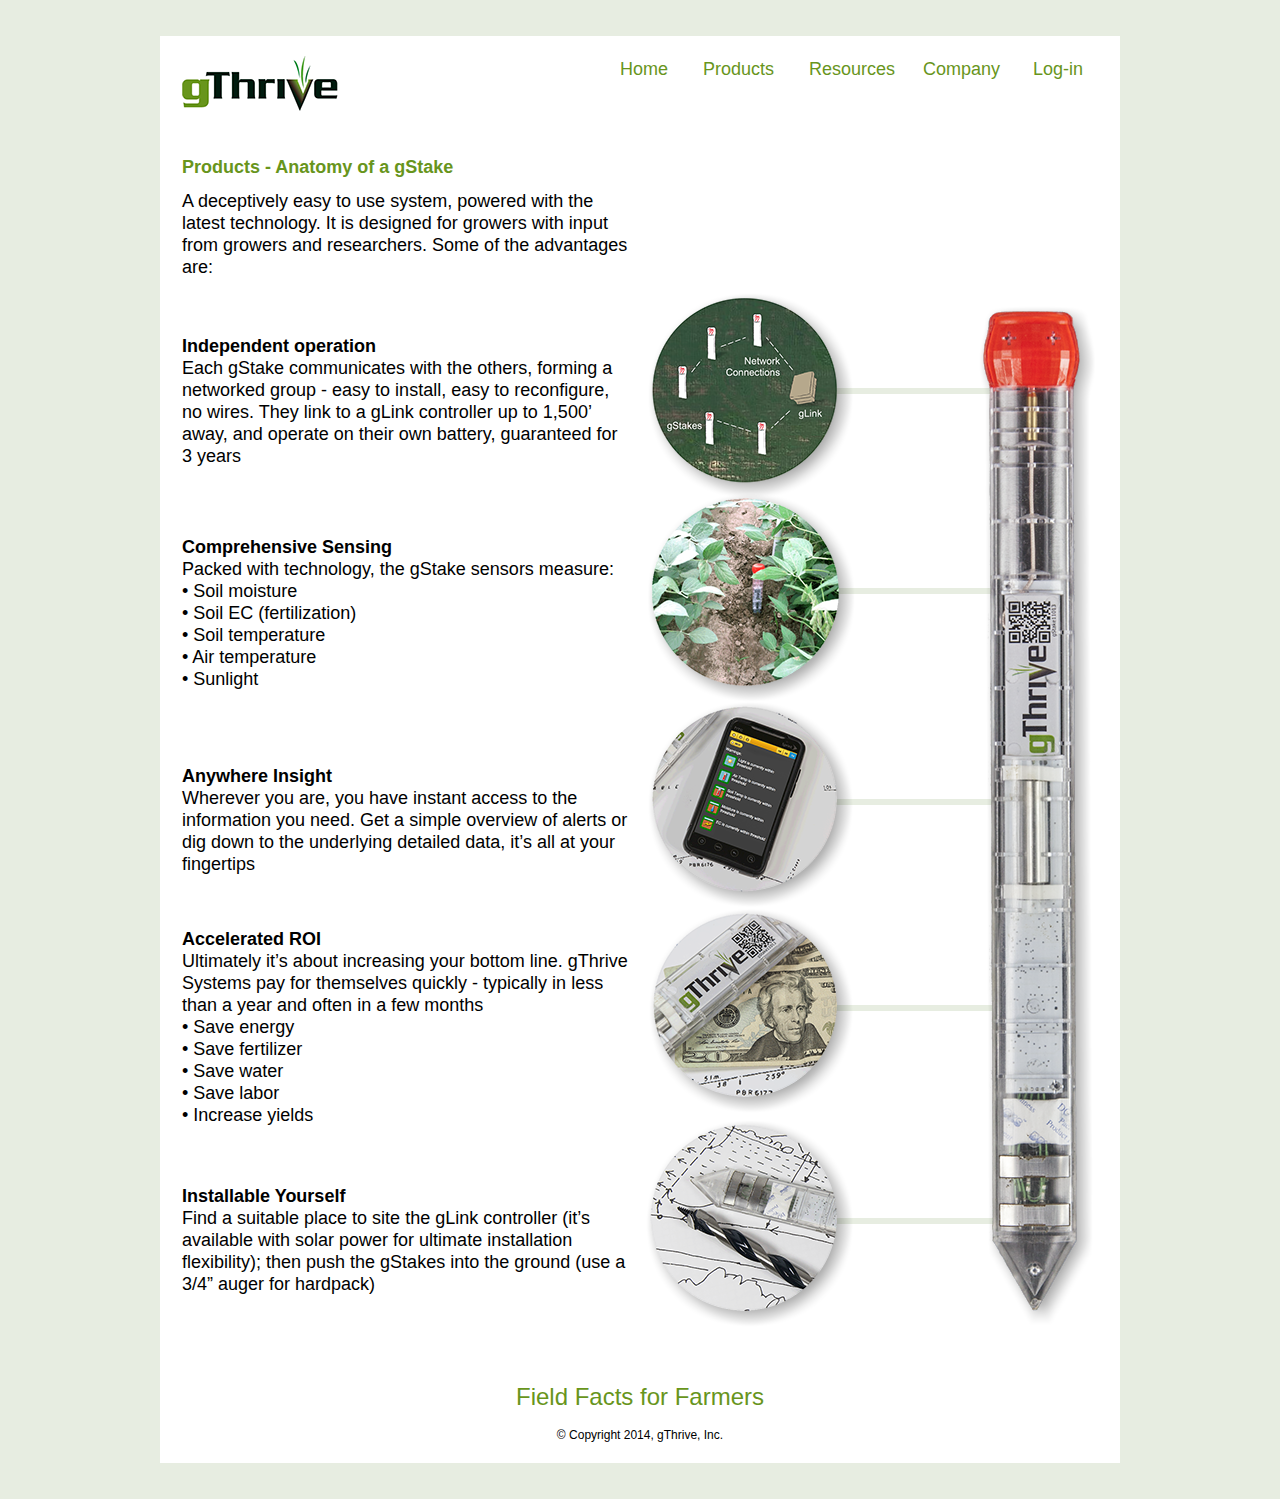
<file: anatomy.html>
<!DOCTYPE html>
<html class="html">
 <head>

  <meta http-equiv="Content-type" content="text/html;charset=UTF-8"/>
  <meta name="generator" content="7.3.5.244"/>
  <title>Anatomy</title>
  <!-- CSS -->
  <link rel="stylesheet" type="text/css" href="css/site_global.css?522622522"/>
  <link rel="stylesheet" type="text/css" href="css/master_a-master.css?74863066"/>
  <link rel="stylesheet" type="text/css" href="css/anatomy.css?245884367" id="pagesheet"/>
  <!--[if lt IE 9]>
  <link rel="stylesheet" type="text/css" href="css/iefonts_anatomy.css?39725192"/>
  <![endif]-->
  <!-- Other scripts -->
  <script type="text/javascript">
   document.documentElement.className += ' js';
var __adobewebfontsappname__ = "muse";
</script>
  <!-- JS includes -->
  <script type="text/javascript">
   document.write('\x3Cscript src="' + (document.location.protocol == 'https:' ? 'https:' : 'http:') + '//webfonts.creativecloud.com/source-sans-pro:n3,n4,n6,n7:all.js" type="text/javascript">\x3C/script>');
</script>
   </head>
 <body>

  <div class="clearfix" id="page"><!-- column -->
   <div class="clearfix colelem" id="pu105"><!-- group -->
    <div class="clip_frame grpelem" id="u105"><!-- image -->
     <img class="block" id="u105_img" src="images/ppt%20logo.png" alt="" width="156" height="55"/>
    </div>
    <ul class="MenuBar clearfix grpelem" id="menuu130"><!-- horizontal box -->
     <li class="MenuItemContainer clearfix grpelem" id="u148"><!-- vertical box -->
      <a class="nonblock nontext MenuItem MenuItemWithSubMenu clearfix colelem" id="u151" href="index.html"><!-- horizontal box --><div class="MenuItemLabel NoWrap clearfix grpelem" id="u152-4"><!-- content --><p>Home</p></div></a>
     </li>
     <li class="MenuItemContainer clearfix grpelem" id="u155"><!-- vertical box -->
      <a class="nonblock nontext MenuItem MenuItemWithSubMenu clearfix colelem" id="u156" href="products.html"><!-- horizontal box --><div class="MenuItemLabel NoWrap clearfix grpelem" id="u159-4"><!-- content --><p>Products</p></div></a>
     </li>
     <li class="MenuItemContainer clearfix grpelem" id="u613"><!-- vertical box -->
      <a class="nonblock nontext MenuItem MenuItemWithSubMenu clearfix colelem" id="u623" href="resources.html"><!-- horizontal box --><div class="MenuItemLabel NoWrap clearfix grpelem" id="u626-4"><!-- content --><p>Resources</p></div></a>
     </li>
     <li class="MenuItemContainer clearfix grpelem" id="u180"><!-- vertical box -->
      <a class="nonblock nontext MenuItem MenuItemWithSubMenu clearfix colelem" id="u183" href="company.html"><!-- horizontal box --><div class="MenuItemLabel NoWrap clearfix grpelem" id="u185-4"><!-- content --><p>Company</p></div></a>
     </li>
     <li class="MenuItemContainer clearfix grpelem" id="u187"><!-- vertical box -->
      <a class="nonblock nontext MenuItem MenuItemWithSubMenu clearfix colelem" id="u188" href="log-in.html"><!-- horizontal box --><div class="MenuItemLabel NoWrap clearfix grpelem" id="u189-4"><!-- content --><p>Log&#45;in</p></div></a>
     </li>
    </ul>
   </div>
   <div class="Heading-1 clearfix colelem" id="u765-4"><!-- content -->
    <p>Products &#45; Anatomy of a gStake</p>
   </div>
   <div class="Paragraph-Style clearfix colelem" id="u809-4"><!-- content -->
    <p>A deceptively easy to use system, powered with the latest technology. It is designed for growers with input from growers and researchers. Some of the advantages are:</p>
   </div>
   <div class="clearfix colelem" id="ppu760-6"><!-- group -->
    <div class="clearfix grpelem" id="pu760-6"><!-- column -->
     <div class="Paragraph-Style clearfix colelem" id="u760-6"><!-- content -->
      <p id="u760-2">Independent operation</p>
      <p>Each gStake communicates with the others, forming a networked group &#45; easy to install, easy to reconfigure, no wires. They link to a gLink controller up to 1,500’ away, and operate on their own battery, guaranteed for 3 years</p>
     </div>
     <div class="Paragraph-Style clearfix colelem" id="u761-16"><!-- content -->
      <p id="u761-2">Comprehensive Sensing</p>
      <p>Packed with technology, the gStake sensors measure:</p>
      <p>• Soil moisture</p>
      <p>• Soil EC (fertilization)</p>
      <p>• Soil temperature</p>
      <p>• Air temperature</p>
      <p>• Sunlight</p>
     </div>
     <div class="Paragraph-Style clearfix colelem" id="u762-6"><!-- content -->
      <p id="u762-2">Anywhere Insight</p>
      <p>Wherever you are, you have instant access to the information you need. Get a simple overview of alerts or dig down to the underlying detailed data, it’s all at your fingertips</p>
     </div>
     <div class="Paragraph-Style clearfix colelem" id="u763-16"><!-- content -->
      <p id="u763-2">Accelerated ROI</p>
      <p>Ultimately it’s about increasing your bottom line. gThrive Systems pay for themselves quickly &#45; typically in less than a year and often in a few months</p>
      <p>• Save energy</p>
      <p>• Save fertilizer</p>
      <p>• Save water</p>
      <p>• Save labor</p>
      <p>• Increase yields</p>
     </div>
     <div class="Paragraph-Style clearfix colelem" id="u764-6"><!-- content -->
      <p id="u764-2">Installable Yourself</p>
      <p>Find a suitable place to site the gLink controller (it’s available with solar power for ultimate installation flexibility); then push the gStakes into the ground (use a 3/4” auger for hardpack)</p>
     </div>
    </div>
    <div class="grpelem" id="u803"><!-- simple frame --></div>
    <div class="clearfix grpelem" id="u804"><!-- group -->
     <div class="grpelem" id="u805"><!-- simple frame --></div>
    </div>
    <div class="grpelem" id="u806"><!-- simple frame --></div>
    <div class="grpelem" id="u807"><!-- simple frame --></div>
    <div class="grpelem" id="u808"><!-- simple frame --></div>
    <img class="grpelem" id="u766" src="images/20140111_2701a-u766.png" alt="" width="158" height="1053"/><!-- rasterized frame -->
    <img class="grpelem" id="u769" src="images/new%20network%20picture-u769.png" alt="" width="211" height="210"/><!-- rasterized frame -->
    <img class="grpelem" id="u779" src="images/20130823_105917%20circ%20copy-u779.png" alt="" width="212" height="213"/><!-- rasterized frame -->
    <img class="grpelem" id="u785" src="images/20140111_2817a%20circ%20copy-u785.png" alt="" width="211" height="210"/><!-- rasterized frame -->
    <img class="grpelem" id="u791" src="images/20140111_2877circ%20copy-u791.png" alt="" width="211" height="210"/><!-- rasterized frame -->
    <img class="grpelem" id="u797" src="images/20140111_2842%20circ%20copy-u797.png" alt="" width="211" height="211"/><!-- rasterized frame -->
   </div>
   <div class="verticalspacer"></div>
   <div class="clearfix colelem" id="u111-4"><!-- content -->
    <p>Field Facts for Farmers</p>
   </div>
   <div class="clearfix colelem" id="u115-4"><!-- content -->
    <p>© Copyright 2014, gThrive, Inc.</p>
   </div>
  </div>
  <!-- JS includes -->
  <script type="text/javascript">
   if (document.location.protocol != 'https:') document.write('\x3Cscript src="http://musecdn2.businesscatalyst.com/scripts/4.0/jquery-1.8.3.min.js" type="text/javascript">\x3C/script>');
</script>
  <script type="text/javascript">
   window.jQuery || document.write('\x3Cscript src="scripts/jquery-1.8.3.min.js" type="text/javascript">\x3C/script>');
</script>
  <script src="scripts/museutils.js?3880880085" type="text/javascript"></script>
  <script src="scripts/jquery.musemenu.js?32367222" type="text/javascript"></script>
  <script src="scripts/jquery.watch.js?4199601726" type="text/javascript"></script>
  <!-- Other scripts -->
  <script type="text/javascript">
   $(document).ready(function() { try {
Muse.Utils.transformMarkupToFixBrowserProblemsPreInit();/* body */
Muse.Utils.prepHyperlinks(true);/* body */
Muse.Utils.initWidget('.MenuBar', function(elem) { return $(elem).museMenu(); });/* unifiedNavBar */
Muse.Utils.fullPage('#page');/* 100% height page */
Muse.Utils.showWidgetsWhenReady();/* body */
Muse.Utils.transformMarkupToFixBrowserProblems();/* body */
} catch(e) { Muse.Assert.fail('Error calling selector function:' + e); }});
</script>
   </body>
</html>
</file>
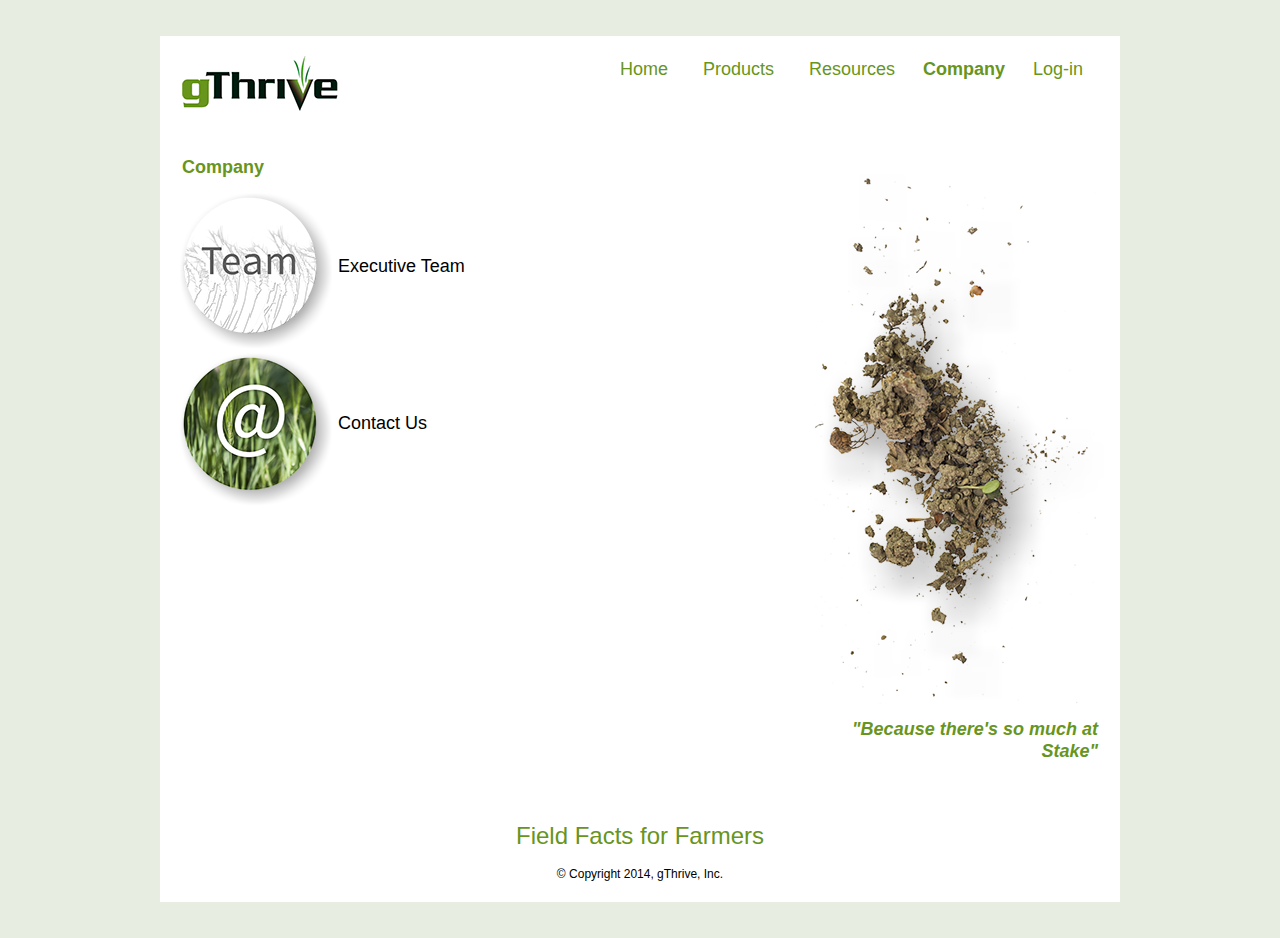
<file: company.html>
<!DOCTYPE html>
<html class="html">
 <head>

  <meta http-equiv="Content-type" content="text/html;charset=UTF-8"/>
  <meta name="generator" content="7.3.5.244"/>
  <title>Company</title>
  <!-- CSS -->
  <link rel="stylesheet" type="text/css" href="css/site_global.css?522622522"/>
  <link rel="stylesheet" type="text/css" href="css/master_a-master.css?74863066"/>
  <link rel="stylesheet" type="text/css" href="css/company.css?4146812970" id="pagesheet"/>
  <!--[if lt IE 9]>
  <link rel="stylesheet" type="text/css" href="css/iefonts_company.css?39725192"/>
  <![endif]-->
  <!-- Other scripts -->
  <script type="text/javascript">
   document.documentElement.className += ' js';
var __adobewebfontsappname__ = "muse";
</script>
  <!-- JS includes -->
  <script type="text/javascript">
   document.write('\x3Cscript src="' + (document.location.protocol == 'https:' ? 'https:' : 'http:') + '//webfonts.creativecloud.com/source-sans-pro:n3,n4,n6,i6:all.js" type="text/javascript">\x3C/script>');
</script>
   </head>
 <body>

  <div class="clearfix" id="page"><!-- column -->
   <div class="clearfix colelem" id="pu105"><!-- group -->
    <div class="clip_frame grpelem" id="u105"><!-- image -->
     <img class="block" id="u105_img" src="images/ppt%20logo.png" alt="" width="156" height="55"/>
    </div>
    <ul class="MenuBar clearfix grpelem" id="menuu130"><!-- horizontal box -->
     <li class="MenuItemContainer clearfix grpelem" id="u148"><!-- vertical box -->
      <a class="nonblock nontext MenuItem MenuItemWithSubMenu clearfix colelem" id="u151" href="index.html"><!-- horizontal box --><div class="MenuItemLabel NoWrap clearfix grpelem" id="u152-4"><!-- content --><p>Home</p></div></a>
     </li>
     <li class="MenuItemContainer clearfix grpelem" id="u155"><!-- vertical box -->
      <a class="nonblock nontext MenuItem MenuItemWithSubMenu clearfix colelem" id="u156" href="products.html"><!-- horizontal box --><div class="MenuItemLabel NoWrap clearfix grpelem" id="u159-4"><!-- content --><p>Products</p></div></a>
     </li>
     <li class="MenuItemContainer clearfix grpelem" id="u613"><!-- vertical box -->
      <a class="nonblock nontext MenuItem MenuItemWithSubMenu clearfix colelem" id="u623" href="resources.html"><!-- horizontal box --><div class="MenuItemLabel NoWrap clearfix grpelem" id="u626-4"><!-- content --><p>Resources</p></div></a>
     </li>
     <li class="MenuItemContainer clearfix grpelem" id="u180"><!-- vertical box -->
      <a class="nonblock nontext MenuItem MenuItemWithSubMenu MuseMenuActive clearfix colelem" id="u183" href="company.html"><!-- horizontal box --><div class="MenuItemLabel NoWrap clearfix grpelem" id="u185-4"><!-- content --><p>Company</p></div></a>
     </li>
     <li class="MenuItemContainer clearfix grpelem" id="u187"><!-- vertical box -->
      <a class="nonblock nontext MenuItem MenuItemWithSubMenu clearfix colelem" id="u188" href="log-in.html"><!-- horizontal box --><div class="MenuItemLabel NoWrap clearfix grpelem" id="u189-4"><!-- content --><p>Log&#45;in</p></div></a>
     </li>
    </ul>
   </div>
   <div class="clearfix colelem" id="ppu750-4"><!-- group -->
    <div class="clearfix grpelem" id="pu750-4"><!-- column -->
     <div class="Heading-1 clearfix colelem" id="u750-4"><!-- content -->
      <p>Company</p>
     </div>
     <div class="clearfix colelem" id="pu481"><!-- group -->
      <a class="nonblock nontext grpelem" id="u481" href="team.html"><!-- rasterized frame --><img id="u481_img" src="images/20140327_9727b%20circ-u481.png" alt="" width="158" height="162"/></a>
      <a class="nonblock nontext Paragraph-Style clearfix grpelem" id="u493-4" href="team.html"><!-- content --><p>Executive Team</p></a>
     </div>
     <div class="clearfix colelem" id="pu487"><!-- group -->
      <a class="nonblock nontext grpelem" id="u487" href="contact-us.html"><!-- rasterized frame --><img id="u487_img" src="images/20140312_8337%20circ-u487.png" alt="" width="158" height="158"/></a>
      <a class="nonblock nontext Paragraph-Style clearfix grpelem" id="u494-4" href="contact-us.html"><!-- content --><p>Contact Us</p></a>
     </div>
    </div>
    <img class="grpelem" id="u495" src="images/20140316_8797a-u495.png" alt="" width="344" height="600"/><!-- rasterized frame -->
   </div>
   <div class="Heading-1 clearfix colelem" id="u976-4"><!-- content -->
    <p>&quot;Because there's so much at Stake&quot;</p>
   </div>
   <div class="verticalspacer"></div>
   <div class="clearfix colelem" id="u111-4"><!-- content -->
    <p>Field Facts for Farmers</p>
   </div>
   <div class="clearfix colelem" id="u115-4"><!-- content -->
    <p>© Copyright 2014, gThrive, Inc.</p>
   </div>
  </div>
  <!-- JS includes -->
  <script type="text/javascript">
   if (document.location.protocol != 'https:') document.write('\x3Cscript src="http://musecdn2.businesscatalyst.com/scripts/4.0/jquery-1.8.3.min.js" type="text/javascript">\x3C/script>');
</script>
  <script type="text/javascript">
   window.jQuery || document.write('\x3Cscript src="scripts/jquery-1.8.3.min.js" type="text/javascript">\x3C/script>');
</script>
  <script src="scripts/museutils.js?3880880085" type="text/javascript"></script>
  <script src="scripts/jquery.musemenu.js?32367222" type="text/javascript"></script>
  <script src="scripts/jquery.watch.js?4199601726" type="text/javascript"></script>
  <!-- Other scripts -->
  <script type="text/javascript">
   $(document).ready(function() { try {
Muse.Utils.transformMarkupToFixBrowserProblemsPreInit();/* body */
Muse.Utils.prepHyperlinks(true);/* body */
Muse.Utils.initWidget('.MenuBar', function(elem) { return $(elem).museMenu(); });/* unifiedNavBar */
Muse.Utils.fullPage('#page');/* 100% height page */
Muse.Utils.showWidgetsWhenReady();/* body */
Muse.Utils.transformMarkupToFixBrowserProblems();/* body */
} catch(e) { Muse.Assert.fail('Error calling selector function:' + e); }});
</script>
   </body>
</html>
</file>
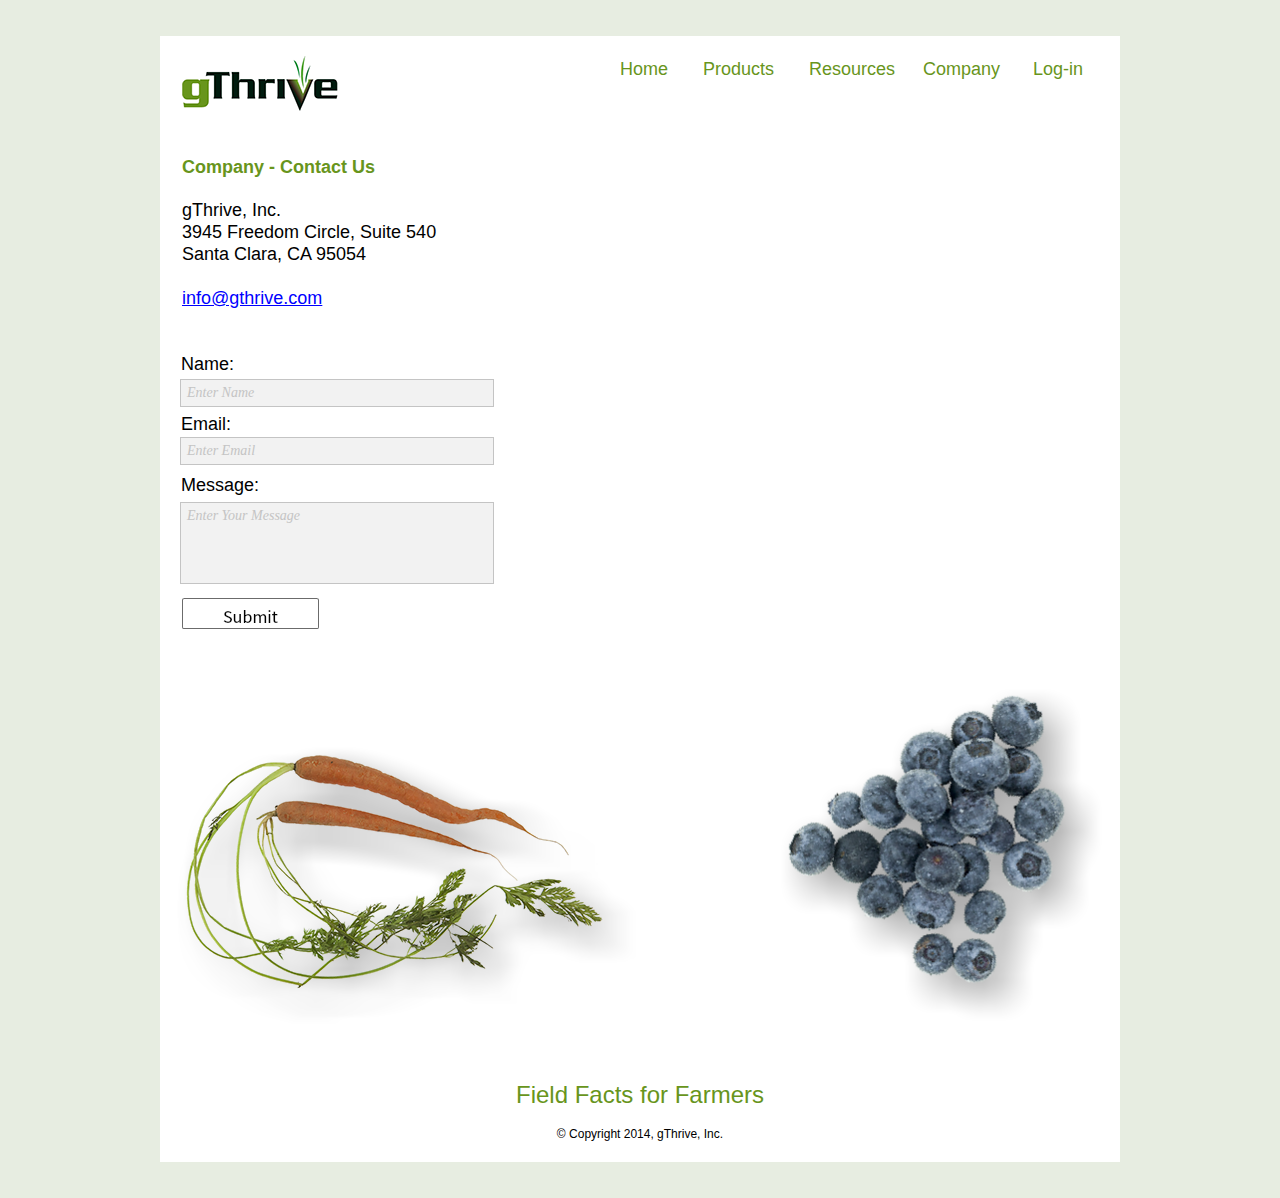
<file: contact-us.html>
<!DOCTYPE html>
<html class="html">
 <head>

  <meta http-equiv="Content-type" content="text/html;charset=UTF-8"/>
  <meta name="generator" content="7.3.5.244"/>
  <title>Contact Us</title>
  <!-- CSS -->
  <link rel="stylesheet" type="text/css" href="css/site_global.css?522622522"/>
  <link rel="stylesheet" type="text/css" href="css/master_a-master.css?74863066"/>
  <link rel="stylesheet" type="text/css" href="css/contact-us.css?277302061" id="pagesheet"/>
  <!--[if lt IE 9]>
  <link rel="stylesheet" type="text/css" href="css/iefonts_contact-us.css?39725192"/>
  <![endif]-->
  <!-- Other scripts -->
  <script type="text/javascript">
   document.documentElement.className += ' js';
var __adobewebfontsappname__ = "muse";
</script>
  <!-- JS includes -->
  <script type="text/javascript">
   document.write('\x3Cscript src="' + (document.location.protocol == 'https:' ? 'https:' : 'http:') + '//webfonts.creativecloud.com/source-sans-pro:n3,n4,n6:all.js" type="text/javascript">\x3C/script>');
</script>
   </head>
 <body>

  <div class="clearfix" id="page"><!-- column -->
   <div class="position_content" id="page_position_content">
    <div class="clearfix colelem" id="pu105"><!-- group -->
     <div class="clip_frame grpelem" id="u105"><!-- image -->
      <img class="block" id="u105_img" src="images/ppt%20logo.png" alt="" width="156" height="55"/>
     </div>
     <ul class="MenuBar clearfix grpelem" id="menuu130"><!-- horizontal box -->
      <li class="MenuItemContainer clearfix grpelem" id="u148"><!-- vertical box -->
       <a class="nonblock nontext MenuItem MenuItemWithSubMenu clearfix colelem" id="u151" href="index.html"><!-- horizontal box --><div class="MenuItemLabel NoWrap clearfix grpelem" id="u152-4"><!-- content --><p>Home</p></div></a>
      </li>
      <li class="MenuItemContainer clearfix grpelem" id="u155"><!-- vertical box -->
       <a class="nonblock nontext MenuItem MenuItemWithSubMenu clearfix colelem" id="u156" href="products.html"><!-- horizontal box --><div class="MenuItemLabel NoWrap clearfix grpelem" id="u159-4"><!-- content --><p>Products</p></div></a>
      </li>
      <li class="MenuItemContainer clearfix grpelem" id="u613"><!-- vertical box -->
       <a class="nonblock nontext MenuItem MenuItemWithSubMenu clearfix colelem" id="u623" href="resources.html"><!-- horizontal box --><div class="MenuItemLabel NoWrap clearfix grpelem" id="u626-4"><!-- content --><p>Resources</p></div></a>
      </li>
      <li class="MenuItemContainer clearfix grpelem" id="u180"><!-- vertical box -->
       <a class="nonblock nontext MenuItem MenuItemWithSubMenu clearfix colelem" id="u183" href="company.html"><!-- horizontal box --><div class="MenuItemLabel NoWrap clearfix grpelem" id="u185-4"><!-- content --><p>Company</p></div></a>
      </li>
      <li class="MenuItemContainer clearfix grpelem" id="u187"><!-- vertical box -->
       <a class="nonblock nontext MenuItem MenuItemWithSubMenu clearfix colelem" id="u188" href="log-in.html"><!-- horizontal box --><div class="MenuItemLabel NoWrap clearfix grpelem" id="u189-4"><!-- content --><p>Log&#45;in</p></div></a>
      </li>
     </ul>
    </div>
    <div class="clearfix colelem" id="ppu889-4"><!-- group -->
     <div class="clearfix grpelem" id="pu889-4"><!-- column -->
      <div class="Heading-1 clearfix colelem" id="u889-4"><!-- content -->
       <p>Company &#45; Contact Us</p>
      </div>
      <div class="Paragraph-Style clearfix colelem" id="u392-12"><!-- content -->
       <p>gThrive, Inc.</p>
       <p>3945 Freedom Circle, Suite 540</p>
       <p>Santa Clara, CA 95054</p>
       <p>&nbsp;</p>
       <p><a class="nonblock" href="mailto:info@gthrive.com">info@gthrive.com</a></p>
      </div>
      <form class="form-grp clearfix colelem" id="widgetu552" method="post" enctype="multipart/form-data" action="scripts/form-u552.php"><!-- none box -->
       <div class="fld-grp clearfix grpelem" id="widgetu568" data-required="true"><!-- none box -->
        <label class="fld-label actAsDiv Paragraph-Style clearfix grpelem" id="u569-4" for="widgetu568_input"><!-- content -->
         <span class="actAsPara">Name:</span>
        </label>
        <span class="fld-input NoWrap actAsDiv clearfix grpelem" id="u571-4"><!-- content --><input class="wrapped-input" type="text" spellcheck="false" id="widgetu568_input" name="custom_U568" tabindex="1"/><label class="wrapped-input fld-prompt" id="widgetu568_prompt" for="widgetu568_input"><span class="actAsPara">Enter Name</span></label></span>
       </div>
       <div class="fld-grp clearfix grpelem" id="widgetu574" data-required="true" data-type="email"><!-- none box -->
        <label class="fld-label actAsDiv Paragraph-Style clearfix grpelem" id="u575-4" for="widgetu574_input"><!-- content -->
         <span class="actAsPara">Email:</span>
        </label>
        <span class="fld-input NoWrap actAsDiv clearfix grpelem" id="u578-4"><!-- content --><input class="wrapped-input" type="text" spellcheck="false" id="widgetu574_input" name="Email" tabindex="2"/><label class="wrapped-input fld-prompt" id="widgetu574_prompt" for="widgetu574_input"><span class="actAsPara">Enter Email</span></label></span>
       </div>
       <div class="clearfix grpelem" id="u584-4"><!-- content -->
        <p>Submitting Form...</p>
       </div>
       <div class="clearfix grpelem" id="u553-4"><!-- content -->
        <p>The server encountered an error.</p>
       </div>
       <div class="clearfix grpelem" id="u585-4"><!-- content -->
        <p>Form received.</p>
       </div>
       <input class="submit-btn NoWrap grpelem" id="u573-17" type="submit" value="" tabindex="4"/><!-- state-based BG images -->
       <div class="fld-grp clearfix grpelem" id="widgetu579" data-required="false"><!-- none box -->
        <label class="fld-label actAsDiv Paragraph-Style clearfix grpelem" id="u583-4" for="widgetu579_input"><!-- content -->
         <span class="actAsPara">Message:</span>
        </label>
        <span class="fld-textarea actAsDiv clearfix grpelem" id="u581-4"><!-- content --><textarea class="wrapped-input" id="widgetu579_input" name="custom_U579" tabindex="3"></textarea><label class="wrapped-input fld-prompt" id="widgetu579_prompt" for="widgetu579_input"><span class="actAsPara">Enter Your Message</span></label></span>
       </div>
      </form>
     </div>
     <div class="grpelem" id="u393"><!-- custom html -->
      
<iframe class="actAsDiv" width="526.1454545454548" height="429" frameborder="0" scrolling="no" marginheight="0" marginwidth="0" src="https://maps.google.com/maps?f=q&amp;source=s_q&amp;hl=en&amp;q=3945%20Freedom%20Circle%2C%20Santa%20Clara%2C%20CA%2095054&amp;aq=0&amp;ie=UTF8&amp;t=m&amp;z=12&amp;iwloc=A&amp;output=embed"></iframe>

</div>
    </div>
    <div class="clearfix colelem" id="pu715"><!-- group -->
     <img class="grpelem" id="u715" src="images/20140316_8868a-u715.png" alt="" width="478" height="301"/><!-- rasterized frame -->
     <img class="grpelem" id="u395" src="images/20140119_0019a-u395.png" alt="" width="460" height="477"/><!-- rasterized frame -->
    </div>
    <div class="verticalspacer"></div>
    <div class="clearfix colelem" id="u111-4"><!-- content -->
     <p>Field Facts for Farmers</p>
    </div>
    <div class="clearfix colelem" id="u115-4"><!-- content -->
     <p>© Copyright 2014, gThrive, Inc.</p>
    </div>
   </div>
  </div>
  <div class="preload_images">
   <img class="preload" src="images/u573-17-r.png" alt=""/>
   <img class="preload" src="images/u573-17-m.png" alt=""/>
   <img class="preload" src="images/u573-17-fs.png" alt=""/>
  </div>
  <!-- JS includes -->
  <script type="text/javascript">
   if (document.location.protocol != 'https:') document.write('\x3Cscript src="http://musecdn2.businesscatalyst.com/scripts/4.0/jquery-1.8.3.min.js" type="text/javascript">\x3C/script>');
</script>
  <script type="text/javascript">
   window.jQuery || document.write('\x3Cscript src="scripts/jquery-1.8.3.min.js" type="text/javascript">\x3C/script>');
</script>
  <script src="scripts/museutils.js?3880880085" type="text/javascript"></script>
  <script src="scripts/jquery.musemenu.js?32367222" type="text/javascript"></script>
  <script src="scripts/webpro.js?33264525" type="text/javascript"></script>
  <script src="scripts/jquery.watch.js?4199601726" type="text/javascript"></script>
  <!-- Other scripts -->
  <script type="text/javascript">
   $(document).ready(function() { try {
Muse.Utils.transformMarkupToFixBrowserProblemsPreInit();/* body */
Muse.Utils.prepHyperlinks(true);/* body */
Muse.Utils.initWidget('.MenuBar', function(elem) { return $(elem).museMenu(); });/* unifiedNavBar */
Muse.Utils.initWidget('#widgetu552', function(elem) { new WebPro.Widget.Form(elem, {validationEvent:'submit',errorStateSensitivity:'high',fieldWrapperClass:'fld-grp',formSubmittedClass:'frm-sub-st',formErrorClass:'frm-subm-err-st',formDeliveredClass:'frm-subm-ok-st',notEmptyClass:'non-empty-st',focusClass:'focus-st',invalidClass:'fld-err-st',requiredClass:'fld-err-st',ajaxSubmit:true}); });/* #widgetu552 */
Muse.Utils.fullPage('#page');/* 100% height page */
Muse.Utils.showWidgetsWhenReady();/* body */
Muse.Utils.transformMarkupToFixBrowserProblems();/* body */
} catch(e) { Muse.Assert.fail('Error calling selector function:' + e); }});
</script>
   </body>
</html>
</file>
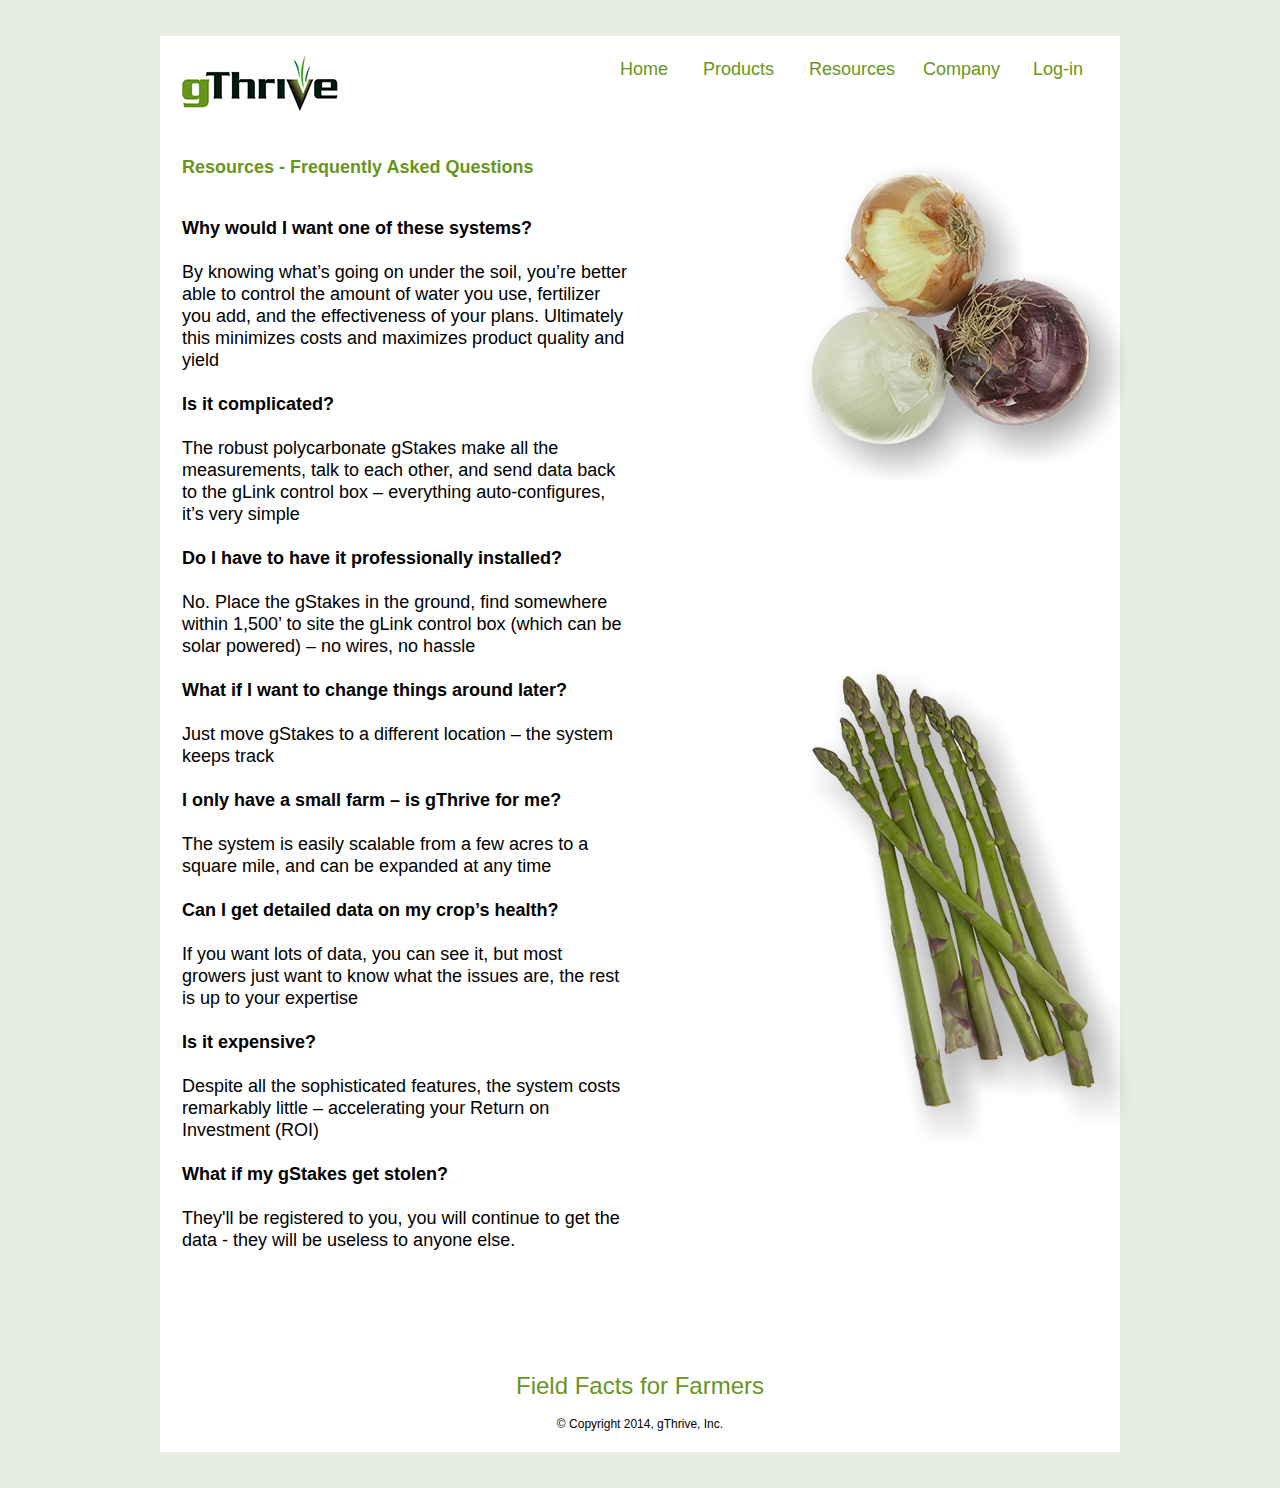
<file: faqs.html>
<!DOCTYPE html>
<html class="html">
 <head>

  <meta http-equiv="Content-type" content="text/html;charset=UTF-8"/>
  <meta name="generator" content="7.3.5.244"/>
  <title>FAQs</title>
  <!-- CSS -->
  <link rel="stylesheet" type="text/css" href="css/site_global.css?522622522"/>
  <link rel="stylesheet" type="text/css" href="css/master_a-master.css?74863066"/>
  <link rel="stylesheet" type="text/css" href="css/faqs.css?14549333" id="pagesheet"/>
  <!--[if lt IE 9]>
  <link rel="stylesheet" type="text/css" href="css/iefonts_faqs.css?39725192"/>
  <![endif]-->
  <!-- Other scripts -->
  <script type="text/javascript">
   document.documentElement.className += ' js';
var __adobewebfontsappname__ = "muse";
</script>
  <!-- JS includes -->
  <script type="text/javascript">
   document.write('\x3Cscript src="' + (document.location.protocol == 'https:' ? 'https:' : 'http:') + '//webfonts.creativecloud.com/source-sans-pro:n3,n4,n6,n7:all.js" type="text/javascript">\x3C/script>');
</script>
   </head>
 <body>

  <div class="clearfix" id="page"><!-- column -->
   <div class="clearfix colelem" id="pu105"><!-- group -->
    <div class="clip_frame grpelem" id="u105"><!-- image -->
     <img class="block" id="u105_img" src="images/ppt%20logo.png" alt="" width="156" height="55"/>
    </div>
    <ul class="MenuBar clearfix grpelem" id="menuu130"><!-- horizontal box -->
     <li class="MenuItemContainer clearfix grpelem" id="u148"><!-- vertical box -->
      <a class="nonblock nontext MenuItem MenuItemWithSubMenu clearfix colelem" id="u151" href="index.html"><!-- horizontal box --><div class="MenuItemLabel NoWrap clearfix grpelem" id="u152-4"><!-- content --><p>Home</p></div></a>
     </li>
     <li class="MenuItemContainer clearfix grpelem" id="u155"><!-- vertical box -->
      <a class="nonblock nontext MenuItem MenuItemWithSubMenu clearfix colelem" id="u156" href="products.html"><!-- horizontal box --><div class="MenuItemLabel NoWrap clearfix grpelem" id="u159-4"><!-- content --><p>Products</p></div></a>
     </li>
     <li class="MenuItemContainer clearfix grpelem" id="u613"><!-- vertical box -->
      <a class="nonblock nontext MenuItem MenuItemWithSubMenu clearfix colelem" id="u623" href="resources.html"><!-- horizontal box --><div class="MenuItemLabel NoWrap clearfix grpelem" id="u626-4"><!-- content --><p>Resources</p></div></a>
     </li>
     <li class="MenuItemContainer clearfix grpelem" id="u180"><!-- vertical box -->
      <a class="nonblock nontext MenuItem MenuItemWithSubMenu clearfix colelem" id="u183" href="company.html"><!-- horizontal box --><div class="MenuItemLabel NoWrap clearfix grpelem" id="u185-4"><!-- content --><p>Company</p></div></a>
     </li>
     <li class="MenuItemContainer clearfix grpelem" id="u187"><!-- vertical box -->
      <a class="nonblock nontext MenuItem MenuItemWithSubMenu clearfix colelem" id="u188" href="log-in.html"><!-- horizontal box --><div class="MenuItemLabel NoWrap clearfix grpelem" id="u189-4"><!-- content --><p>Log&#45;in</p></div></a>
     </li>
    </ul>
   </div>
   <div class="clearfix colelem" id="ppu711-4"><!-- group -->
    <div class="clearfix grpelem" id="pu711-4"><!-- column -->
     <div class="Heading-1 clearfix colelem" id="u711-4"><!-- content -->
      <p>Resources &#45; Frequently Asked Questions</p>
     </div>
     <div class="clearfix colelem" id="u710-52"><!-- content -->
      <p class="Paragraph-Style" id="u710-2">Why would I want one of these systems?</p>
      <p class="Paragraph-Style" id="u710-3">&nbsp;</p>
      <p class="Paragraph-Style" id="u710-5">By knowing what’s going on under the soil, you’re better able to control the amount of water you use, fertilizer you add, and the effectiveness of your plans. Ultimately this minimizes costs and maximizes product quality and yield</p>
      <p class="Paragraph-Style" id="u710-6">&nbsp;</p>
      <p class="Paragraph-Style" id="u710-8">Is it complicated?</p>
      <p class="Paragraph-Style" id="u710-9">&nbsp;</p>
      <p class="Paragraph-Style" id="u710-11">The robust polycarbonate gStakes make all the measurements, talk to each other, and send data back to the gLink control box – everything auto&#45;configures, it’s very simple</p>
      <p class="Paragraph-Style" id="u710-12">&nbsp;</p>
      <p class="Paragraph-Style" id="u710-14">Do I have to have it professionally installed?</p>
      <p class="Paragraph-Style" id="u710-15">&nbsp;</p>
      <p class="Paragraph-Style" id="u710-17">No. Place the gStakes in the ground, find somewhere within 1,500’ to site the gLink control box (which can be solar powered) – no wires, no hassle</p>
      <p class="Paragraph-Style" id="u710-18">&nbsp;</p>
      <p class="Paragraph-Style" id="u710-20">What if I want to change things around later?</p>
      <p class="Paragraph-Style" id="u710-21">&nbsp;</p>
      <p class="Paragraph-Style" id="u710-23">Just move gStakes to a different location – the system keeps track</p>
      <p class="Paragraph-Style" id="u710-24">&nbsp;</p>
      <p class="Paragraph-Style" id="u710-26">I only have a small farm – is gThrive for me?</p>
      <p class="Paragraph-Style" id="u710-27">&nbsp;</p>
      <p class="Paragraph-Style" id="u710-29">The system is easily scalable from a few acres to a square mile, and can be expanded at any time</p>
      <p class="Paragraph-Style" id="u710-30">&nbsp;</p>
      <p class="Paragraph-Style" id="u710-32">Can I get detailed data on my crop’s health?</p>
      <p class="Paragraph-Style" id="u710-33">&nbsp;</p>
      <p class="Paragraph-Style" id="u710-35">If you want lots of data, you can see it, but most growers just want to know what the issues are, the rest is up to your expertise</p>
      <p class="Paragraph-Style" id="u710-36">&nbsp;</p>
      <p class="Paragraph-Style" id="u710-38">Is it expensive?</p>
      <p class="Paragraph-Style" id="u710-39">&nbsp;</p>
      <p class="Paragraph-Style" id="u710-41">Despite all the sophisticated features, the system costs remarkably little – accelerating your Return on Investment (ROI)</p>
      <p class="Paragraph-Style" id="u710-42">&nbsp;</p>
      <p class="Paragraph-Style" id="u710-44">What if my gStakes get stolen?</p>
      <p class="Paragraph-Style" id="u710-45">&nbsp;</p>
      <p class="Paragraph-Style" id="u710-47">They'll be registered to you, you will continue to get the data &#45; they will be useless to anyone else.</p>
      <p class="Paragraph-Style" id="u710-48">&nbsp;</p>
      <p class="Paragraph-Style" id="u710-49">&nbsp;</p>
      <p>&nbsp;</p>
     </div>
    </div>
    <div class="clearfix grpelem" id="pu704"><!-- column -->
     <img class="colelem" id="u704" src="images/20140316_8957a-u704.png" alt="" width="344" height="340"/><!-- rasterized frame -->
     <img class="colelem" id="u831" src="images/20140316_8887a-u831.png" alt="" width="344" height="498"/><!-- rasterized frame -->
    </div>
   </div>
   <div class="verticalspacer"></div>
   <div class="clearfix colelem" id="u111-4"><!-- content -->
    <p>Field Facts for Farmers</p>
   </div>
   <div class="clearfix colelem" id="u115-4"><!-- content -->
    <p>© Copyright 2014, gThrive, Inc.</p>
   </div>
  </div>
  <!-- JS includes -->
  <script type="text/javascript">
   if (document.location.protocol != 'https:') document.write('\x3Cscript src="http://musecdn2.businesscatalyst.com/scripts/4.0/jquery-1.8.3.min.js" type="text/javascript">\x3C/script>');
</script>
  <script type="text/javascript">
   window.jQuery || document.write('\x3Cscript src="scripts/jquery-1.8.3.min.js" type="text/javascript">\x3C/script>');
</script>
  <script src="scripts/museutils.js?3880880085" type="text/javascript"></script>
  <script src="scripts/jquery.musemenu.js?32367222" type="text/javascript"></script>
  <script src="scripts/jquery.watch.js?4199601726" type="text/javascript"></script>
  <!-- Other scripts -->
  <script type="text/javascript">
   $(document).ready(function() { try {
Muse.Utils.transformMarkupToFixBrowserProblemsPreInit();/* body */
Muse.Utils.prepHyperlinks(true);/* body */
Muse.Utils.initWidget('.MenuBar', function(elem) { return $(elem).museMenu(); });/* unifiedNavBar */
Muse.Utils.fullPage('#page');/* 100% height page */
Muse.Utils.showWidgetsWhenReady();/* body */
Muse.Utils.transformMarkupToFixBrowserProblems();/* body */
} catch(e) { Muse.Assert.fail('Error calling selector function:' + e); }});
</script>
   </body>
</html>
</file>
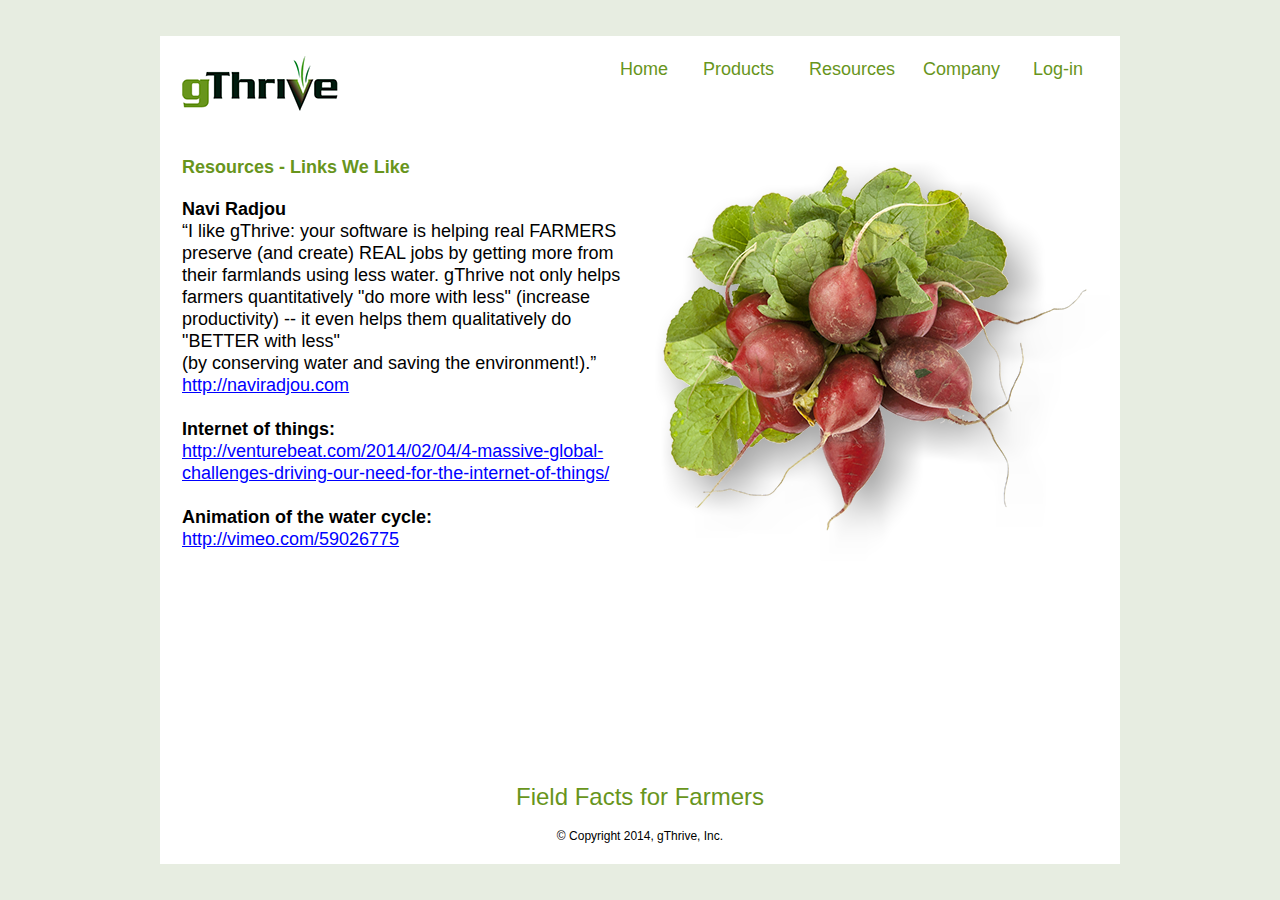
<file: links.html>
<!DOCTYPE html>
<html class="html">
 <head>

  <meta http-equiv="Content-type" content="text/html;charset=UTF-8"/>
  <meta name="generator" content="7.3.5.244"/>
  <title>Links</title>
  <!-- CSS -->
  <link rel="stylesheet" type="text/css" href="css/site_global.css?522622522"/>
  <link rel="stylesheet" type="text/css" href="css/master_a-master.css?74863066"/>
  <link rel="stylesheet" type="text/css" href="css/links.css?140626123" id="pagesheet"/>
  <!--[if lt IE 9]>
  <link rel="stylesheet" type="text/css" href="css/iefonts_links.css?39725192"/>
  <![endif]-->
  <!-- Other scripts -->
  <script type="text/javascript">
   document.documentElement.className += ' js';
var __adobewebfontsappname__ = "muse";
</script>
  <!-- JS includes -->
  <script type="text/javascript">
   document.write('\x3Cscript src="' + (document.location.protocol == 'https:' ? 'https:' : 'http:') + '//webfonts.creativecloud.com/source-sans-pro:n3,n4,n6,n7:all.js" type="text/javascript">\x3C/script>');
</script>
   </head>
 <body>

  <div class="clearfix" id="page"><!-- column -->
   <div class="clearfix colelem" id="pu105"><!-- group -->
    <div class="clip_frame grpelem" id="u105"><!-- image -->
     <img class="block" id="u105_img" src="images/ppt%20logo.png" alt="" width="156" height="55"/>
    </div>
    <ul class="MenuBar clearfix grpelem" id="menuu130"><!-- horizontal box -->
     <li class="MenuItemContainer clearfix grpelem" id="u148"><!-- vertical box -->
      <a class="nonblock nontext MenuItem MenuItemWithSubMenu clearfix colelem" id="u151" href="index.html"><!-- horizontal box --><div class="MenuItemLabel NoWrap clearfix grpelem" id="u152-4"><!-- content --><p>Home</p></div></a>
     </li>
     <li class="MenuItemContainer clearfix grpelem" id="u155"><!-- vertical box -->
      <a class="nonblock nontext MenuItem MenuItemWithSubMenu clearfix colelem" id="u156" href="products.html"><!-- horizontal box --><div class="MenuItemLabel NoWrap clearfix grpelem" id="u159-4"><!-- content --><p>Products</p></div></a>
     </li>
     <li class="MenuItemContainer clearfix grpelem" id="u613"><!-- vertical box -->
      <a class="nonblock nontext MenuItem MenuItemWithSubMenu clearfix colelem" id="u623" href="resources.html"><!-- horizontal box --><div class="MenuItemLabel NoWrap clearfix grpelem" id="u626-4"><!-- content --><p>Resources</p></div></a>
     </li>
     <li class="MenuItemContainer clearfix grpelem" id="u180"><!-- vertical box -->
      <a class="nonblock nontext MenuItem MenuItemWithSubMenu clearfix colelem" id="u183" href="company.html"><!-- horizontal box --><div class="MenuItemLabel NoWrap clearfix grpelem" id="u185-4"><!-- content --><p>Company</p></div></a>
     </li>
     <li class="MenuItemContainer clearfix grpelem" id="u187"><!-- vertical box -->
      <a class="nonblock nontext MenuItem MenuItemWithSubMenu clearfix colelem" id="u188" href="log-in.html"><!-- horizontal box --><div class="MenuItemLabel NoWrap clearfix grpelem" id="u189-4"><!-- content --><p>Log&#45;in</p></div></a>
     </li>
    </ul>
   </div>
   <div class="clearfix colelem" id="ppu696-4"><!-- group -->
    <div class="clearfix grpelem" id="pu696-4"><!-- column -->
     <div class="Heading-1 clearfix colelem" id="u696-4"><!-- content -->
      <p>Resources &#45; Links We Like</p>
     </div>
     <div class="clearfix colelem" id="u697-25"><!-- content -->
      <p class="Paragraph-Style" id="u697-2">Navi Radjou</p>
      <p class="Paragraph-Style" id="u697-4">“I like gThrive: your software is helping real FARMERS preserve (and create) REAL jobs by getting more from their farmlands using less water. gThrive not only helps farmers quantitatively &quot;do more with less&quot; (increase productivity) &#45;&#45; it even helps them qualitatively do &quot;BETTER with less&quot;</p>
      <p class="Paragraph-Style" id="u697-6">(by conserving water and saving the environment!).”</p>
      <p class="Paragraph-Style" id="u697-9"><a class="nonblock" href="http://naviradjou.com">http://naviradjou.com</a></p>
      <p class="Paragraph-Style" id="u697-10">&nbsp;</p>
      <p class="Paragraph-Style" id="u697-12">Internet of things:</p>
      <p class="Paragraph-Style" id="u697-15"><a class="nonblock" href="http://venturebeat.com/2014/02/04/4-massive-global-challenges-driving-our-need-for-the-internet-of-things/">http://venturebeat.com/2014/02/04/4&#45;massive&#45;global&#45;challenges&#45;driving&#45;our&#45;need&#45;for&#45;the&#45;internet&#45;of&#45;things/</a></p>
      <p class="Paragraph-Style" id="u697-16">&nbsp;</p>
      <p class="Paragraph-Style" id="u697-18">Animation of the water cycle:</p>
      <p class="Paragraph-Style" id="u697-21"><a class="nonblock" href="http://vimeo.com/59026775">http://vimeo.com/59026775</a></p>
      <p class="Paragraph-Style" id="u697-22">&nbsp;</p>
      <p>&nbsp;</p>
     </div>
    </div>
    <img class="grpelem" id="u698" src="images/20140316_8876a-u698.png" alt="" width="500" height="433"/><!-- rasterized frame -->
   </div>
   <div class="verticalspacer"></div>
   <div class="clearfix colelem" id="u111-4"><!-- content -->
    <p>Field Facts for Farmers</p>
   </div>
   <div class="clearfix colelem" id="u115-4"><!-- content -->
    <p>© Copyright 2014, gThrive, Inc.</p>
   </div>
  </div>
  <!-- JS includes -->
  <script type="text/javascript">
   if (document.location.protocol != 'https:') document.write('\x3Cscript src="http://musecdn2.businesscatalyst.com/scripts/4.0/jquery-1.8.3.min.js" type="text/javascript">\x3C/script>');
</script>
  <script type="text/javascript">
   window.jQuery || document.write('\x3Cscript src="scripts/jquery-1.8.3.min.js" type="text/javascript">\x3C/script>');
</script>
  <script src="scripts/museutils.js?3880880085" type="text/javascript"></script>
  <script src="scripts/jquery.musemenu.js?32367222" type="text/javascript"></script>
  <script src="scripts/jquery.watch.js?4199601726" type="text/javascript"></script>
  <!-- Other scripts -->
  <script type="text/javascript">
   $(document).ready(function() { try {
Muse.Utils.transformMarkupToFixBrowserProblemsPreInit();/* body */
Muse.Utils.prepHyperlinks(true);/* body */
Muse.Utils.initWidget('.MenuBar', function(elem) { return $(elem).museMenu(); });/* unifiedNavBar */
Muse.Utils.fullPage('#page');/* 100% height page */
Muse.Utils.showWidgetsWhenReady();/* body */
Muse.Utils.transformMarkupToFixBrowserProblems();/* body */
} catch(e) { Muse.Assert.fail('Error calling selector function:' + e); }});
</script>
   </body>
</html>
</file>
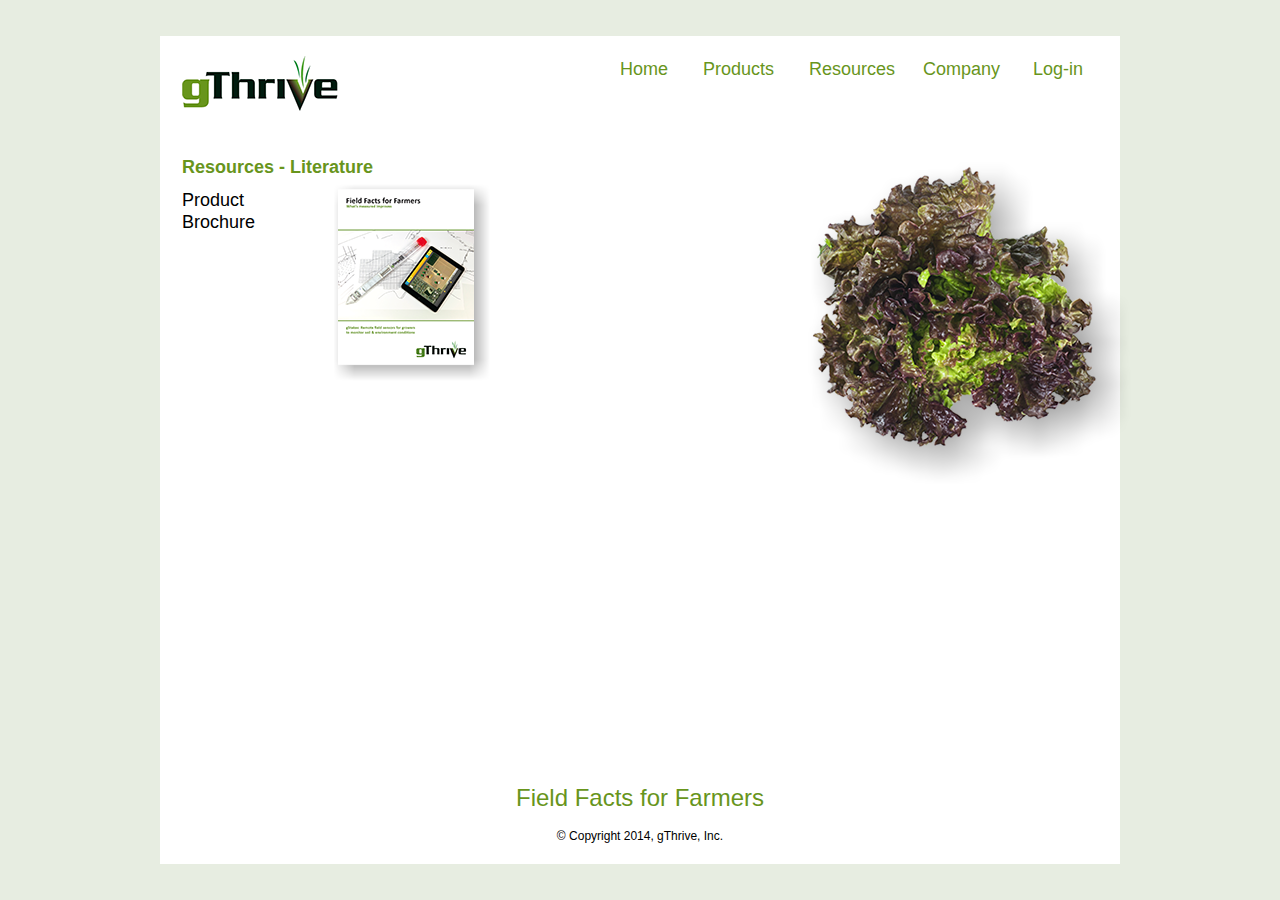
<file: literature.html>
<!DOCTYPE html>
<html class="html">
 <head>

  <meta http-equiv="Content-type" content="text/html;charset=UTF-8"/>
  <meta name="generator" content="7.3.5.244"/>
  <title>Literature</title>
  <!-- CSS -->
  <link rel="stylesheet" type="text/css" href="css/site_global.css?522622522"/>
  <link rel="stylesheet" type="text/css" href="css/master_a-master.css?74863066"/>
  <link rel="stylesheet" type="text/css" href="css/literature.css?3787458506" id="pagesheet"/>
  <!--[if lt IE 9]>
  <link rel="stylesheet" type="text/css" href="css/iefonts_literature.css?39725192"/>
  <![endif]-->
  <!-- Other scripts -->
  <script type="text/javascript">
   document.documentElement.className += ' js';
var __adobewebfontsappname__ = "muse";
</script>
  <!-- JS includes -->
  <script type="text/javascript">
   document.write('\x3Cscript src="' + (document.location.protocol == 'https:' ? 'https:' : 'http:') + '//webfonts.creativecloud.com/source-sans-pro:n3,n4,n6:all.js" type="text/javascript">\x3C/script>');
</script>
   </head>
 <body>

  <div class="clearfix" id="page"><!-- column -->
   <div class="clearfix colelem" id="pu105"><!-- group -->
    <div class="clip_frame grpelem" id="u105"><!-- image -->
     <img class="block" id="u105_img" src="images/ppt%20logo.png" alt="" width="156" height="55"/>
    </div>
    <ul class="MenuBar clearfix grpelem" id="menuu130"><!-- horizontal box -->
     <li class="MenuItemContainer clearfix grpelem" id="u148"><!-- vertical box -->
      <a class="nonblock nontext MenuItem MenuItemWithSubMenu clearfix colelem" id="u151" href="index.html"><!-- horizontal box --><div class="MenuItemLabel NoWrap clearfix grpelem" id="u152-4"><!-- content --><p>Home</p></div></a>
     </li>
     <li class="MenuItemContainer clearfix grpelem" id="u155"><!-- vertical box -->
      <a class="nonblock nontext MenuItem MenuItemWithSubMenu clearfix colelem" id="u156" href="products.html"><!-- horizontal box --><div class="MenuItemLabel NoWrap clearfix grpelem" id="u159-4"><!-- content --><p>Products</p></div></a>
     </li>
     <li class="MenuItemContainer clearfix grpelem" id="u613"><!-- vertical box -->
      <a class="nonblock nontext MenuItem MenuItemWithSubMenu clearfix colelem" id="u623" href="resources.html"><!-- horizontal box --><div class="MenuItemLabel NoWrap clearfix grpelem" id="u626-4"><!-- content --><p>Resources</p></div></a>
     </li>
     <li class="MenuItemContainer clearfix grpelem" id="u180"><!-- vertical box -->
      <a class="nonblock nontext MenuItem MenuItemWithSubMenu clearfix colelem" id="u183" href="company.html"><!-- horizontal box --><div class="MenuItemLabel NoWrap clearfix grpelem" id="u185-4"><!-- content --><p>Company</p></div></a>
     </li>
     <li class="MenuItemContainer clearfix grpelem" id="u187"><!-- vertical box -->
      <a class="nonblock nontext MenuItem MenuItemWithSubMenu clearfix colelem" id="u188" href="log-in.html"><!-- horizontal box --><div class="MenuItemLabel NoWrap clearfix grpelem" id="u189-4"><!-- content --><p>Log&#45;in</p></div></a>
     </li>
    </ul>
   </div>
   <div class="clearfix colelem" id="ppu436-4"><!-- group -->
    <div class="clearfix grpelem" id="pu436-4"><!-- column -->
     <div class="Heading-1 clearfix colelem" id="u436-4"><!-- content -->
      <p>Resources &#45; Literature</p>
     </div>
     <div class="clearfix colelem" id="pu440-4"><!-- group -->
      <a class="nonblock nontext Paragraph-Style clearfix grpelem" id="u440-4" href="assets/gthrive-brochure-25-jan-14-web.pdf"><!-- content --><p>Product Brochure</p></a>
      <a class="nonblock nontext grpelem" id="u441" href="assets/gthrive-brochure-25-jan-14-web.pdf"><!-- rasterized frame --><img id="u441_img" src="images/brochure%20thumbnail-u441.png" alt="" width="158" height="198"/></a>
     </div>
    </div>
    <img class="grpelem" id="u448" src="images/20140119_9981a-u448.png" alt="" width="344" height="344"/><!-- rasterized frame -->
   </div>
   <div class="verticalspacer"></div>
   <div class="clearfix colelem" id="u111-4"><!-- content -->
    <p>Field Facts for Farmers</p>
   </div>
   <div class="clearfix colelem" id="u115-4"><!-- content -->
    <p>© Copyright 2014, gThrive, Inc.</p>
   </div>
  </div>
  <!-- JS includes -->
  <script type="text/javascript">
   if (document.location.protocol != 'https:') document.write('\x3Cscript src="http://musecdn2.businesscatalyst.com/scripts/4.0/jquery-1.8.3.min.js" type="text/javascript">\x3C/script>');
</script>
  <script type="text/javascript">
   window.jQuery || document.write('\x3Cscript src="scripts/jquery-1.8.3.min.js" type="text/javascript">\x3C/script>');
</script>
  <script src="scripts/museutils.js?3880880085" type="text/javascript"></script>
  <script src="scripts/jquery.musemenu.js?32367222" type="text/javascript"></script>
  <script src="scripts/jquery.watch.js?4199601726" type="text/javascript"></script>
  <!-- Other scripts -->
  <script type="text/javascript">
   $(document).ready(function() { try {
Muse.Utils.transformMarkupToFixBrowserProblemsPreInit();/* body */
Muse.Utils.prepHyperlinks(true);/* body */
Muse.Utils.initWidget('.MenuBar', function(elem) { return $(elem).museMenu(); });/* unifiedNavBar */
Muse.Utils.fullPage('#page');/* 100% height page */
Muse.Utils.showWidgetsWhenReady();/* body */
Muse.Utils.transformMarkupToFixBrowserProblems();/* body */
} catch(e) { Muse.Assert.fail('Error calling selector function:' + e); }});
</script>
   </body>
</html>
</file>
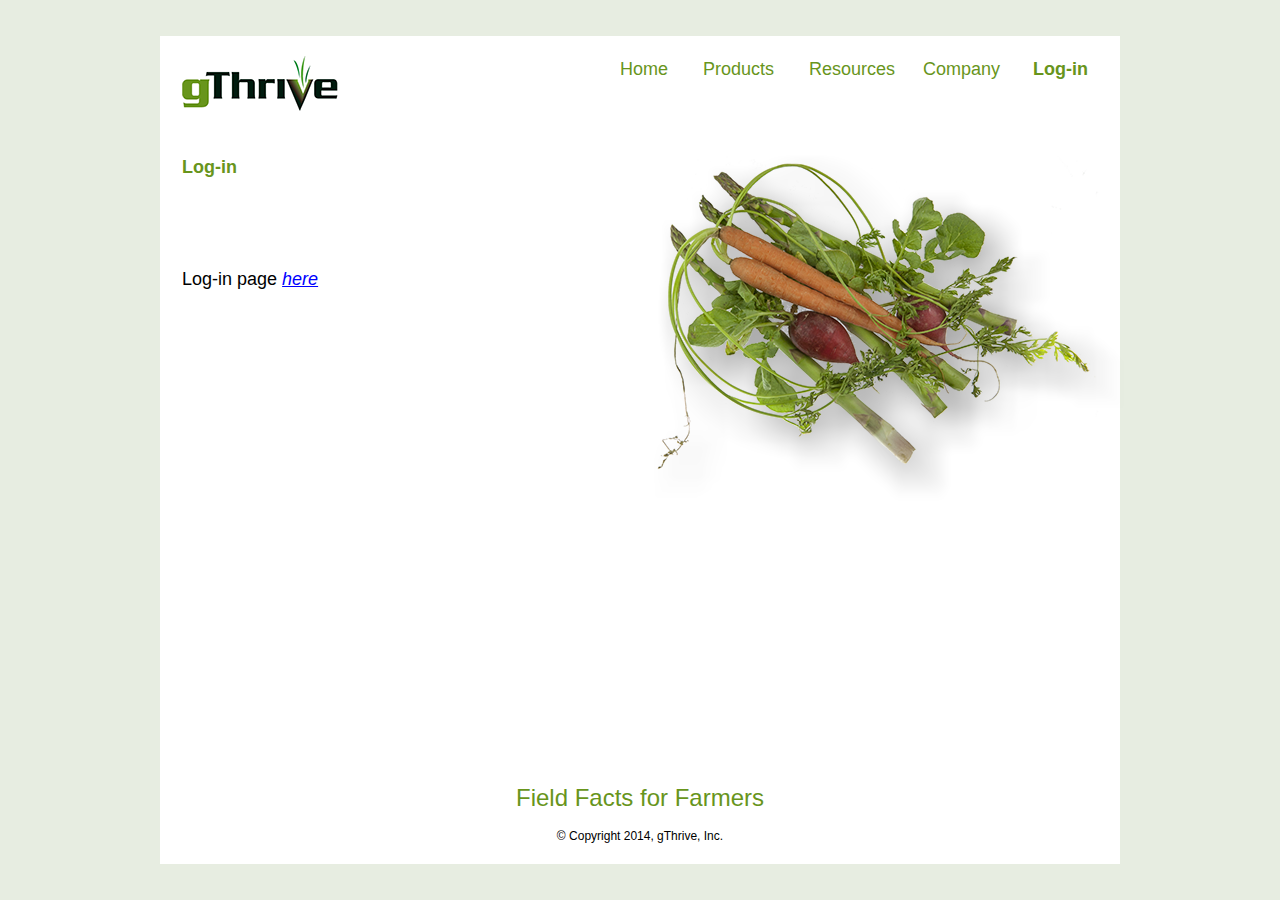
<file: log-in.html>
<!DOCTYPE html>
<html class="html">
 <head>

  <meta http-equiv="Content-type" content="text/html;charset=UTF-8"/>
  <meta name="generator" content="7.3.5.244"/>
  <title>Log&#45;in</title>
  <!-- CSS -->
  <link rel="stylesheet" type="text/css" href="css/site_global.css?522622522"/>
  <link rel="stylesheet" type="text/css" href="css/master_a-master.css?74863066"/>
  <link rel="stylesheet" type="text/css" href="css/log-in.css?437999464" id="pagesheet"/>
  <!--[if lt IE 9]>
  <link rel="stylesheet" type="text/css" href="css/iefonts_log-in.css?39725192"/>
  <![endif]-->
  <!-- Other scripts -->
  <script type="text/javascript">
   document.documentElement.className += ' js';
var __adobewebfontsappname__ = "muse";
</script>
  <!-- JS includes -->
  <script type="text/javascript">
   document.write('\x3Cscript src="' + (document.location.protocol == 'https:' ? 'https:' : 'http:') + '//webfonts.creativecloud.com/source-sans-pro:n3,n4,n6,i4:all.js" type="text/javascript">\x3C/script>');
</script>
   </head>
 <body>

  <div class="clearfix" id="page"><!-- column -->
   <div class="clearfix colelem" id="pu105"><!-- group -->
    <div class="clip_frame grpelem" id="u105"><!-- image -->
     <img class="block" id="u105_img" src="images/ppt%20logo.png" alt="" width="156" height="55"/>
    </div>
    <ul class="MenuBar clearfix grpelem" id="menuu130"><!-- horizontal box -->
     <li class="MenuItemContainer clearfix grpelem" id="u148"><!-- vertical box -->
      <a class="nonblock nontext MenuItem MenuItemWithSubMenu clearfix colelem" id="u151" href="index.html"><!-- horizontal box --><div class="MenuItemLabel NoWrap clearfix grpelem" id="u152-4"><!-- content --><p>Home</p></div></a>
     </li>
     <li class="MenuItemContainer clearfix grpelem" id="u155"><!-- vertical box -->
      <a class="nonblock nontext MenuItem MenuItemWithSubMenu clearfix colelem" id="u156" href="products.html"><!-- horizontal box --><div class="MenuItemLabel NoWrap clearfix grpelem" id="u159-4"><!-- content --><p>Products</p></div></a>
     </li>
     <li class="MenuItemContainer clearfix grpelem" id="u613"><!-- vertical box -->
      <a class="nonblock nontext MenuItem MenuItemWithSubMenu clearfix colelem" id="u623" href="resources.html"><!-- horizontal box --><div class="MenuItemLabel NoWrap clearfix grpelem" id="u626-4"><!-- content --><p>Resources</p></div></a>
     </li>
     <li class="MenuItemContainer clearfix grpelem" id="u180"><!-- vertical box -->
      <a class="nonblock nontext MenuItem MenuItemWithSubMenu clearfix colelem" id="u183" href="company.html"><!-- horizontal box --><div class="MenuItemLabel NoWrap clearfix grpelem" id="u185-4"><!-- content --><p>Company</p></div></a>
     </li>
     <li class="MenuItemContainer clearfix grpelem" id="u187"><!-- vertical box -->
      <a class="nonblock nontext MenuItem MenuItemWithSubMenu MuseMenuActive clearfix colelem" id="u188" href="log-in.html"><!-- horizontal box --><div class="MenuItemLabel NoWrap clearfix grpelem" id="u189-4"><!-- content --><p>Log&#45;in</p></div></a>
     </li>
    </ul>
   </div>
   <div class="clearfix colelem" id="ppu890-4"><!-- group -->
    <div class="clearfix grpelem" id="pu890-4"><!-- column -->
     <div class="Heading-1 clearfix colelem" id="u890-4"><!-- content -->
      <p>Log&#45;in</p>
     </div>
     <div class="Paragraph-Style clearfix colelem" id="u551-6"><!-- content -->
      <p>Log&#45;in page <a class="nonblock" href="http://www.gthrive.com/users/sign_in"><span id="u551-2">here</span></a></p>
     </div>
    </div>
    <img class="grpelem" id="u507" src="images/20140316_8901a-u507.png" alt="" width="500" height="369"/><!-- rasterized frame -->
   </div>
   <div class="verticalspacer"></div>
   <div class="clearfix colelem" id="u111-4"><!-- content -->
    <p>Field Facts for Farmers</p>
   </div>
   <div class="clearfix colelem" id="u115-4"><!-- content -->
    <p>© Copyright 2014, gThrive, Inc.</p>
   </div>
  </div>
  <!-- JS includes -->
  <script type="text/javascript">
   if (document.location.protocol != 'https:') document.write('\x3Cscript src="http://musecdn2.businesscatalyst.com/scripts/4.0/jquery-1.8.3.min.js" type="text/javascript">\x3C/script>');
</script>
  <script type="text/javascript">
   window.jQuery || document.write('\x3Cscript src="scripts/jquery-1.8.3.min.js" type="text/javascript">\x3C/script>');
</script>
  <script src="scripts/museutils.js?3880880085" type="text/javascript"></script>
  <script src="scripts/jquery.musemenu.js?32367222" type="text/javascript"></script>
  <script src="scripts/jquery.watch.js?4199601726" type="text/javascript"></script>
  <!-- Other scripts -->
  <script type="text/javascript">
   $(document).ready(function() { try {
Muse.Utils.transformMarkupToFixBrowserProblemsPreInit();/* body */
Muse.Utils.prepHyperlinks(true);/* body */
Muse.Utils.initWidget('.MenuBar', function(elem) { return $(elem).museMenu(); });/* unifiedNavBar */
Muse.Utils.fullPage('#page');/* 100% height page */
Muse.Utils.showWidgetsWhenReady();/* body */
Muse.Utils.transformMarkupToFixBrowserProblems();/* body */
} catch(e) { Muse.Assert.fail('Error calling selector function:' + e); }});
</script>
   </body>
</html>
</file>
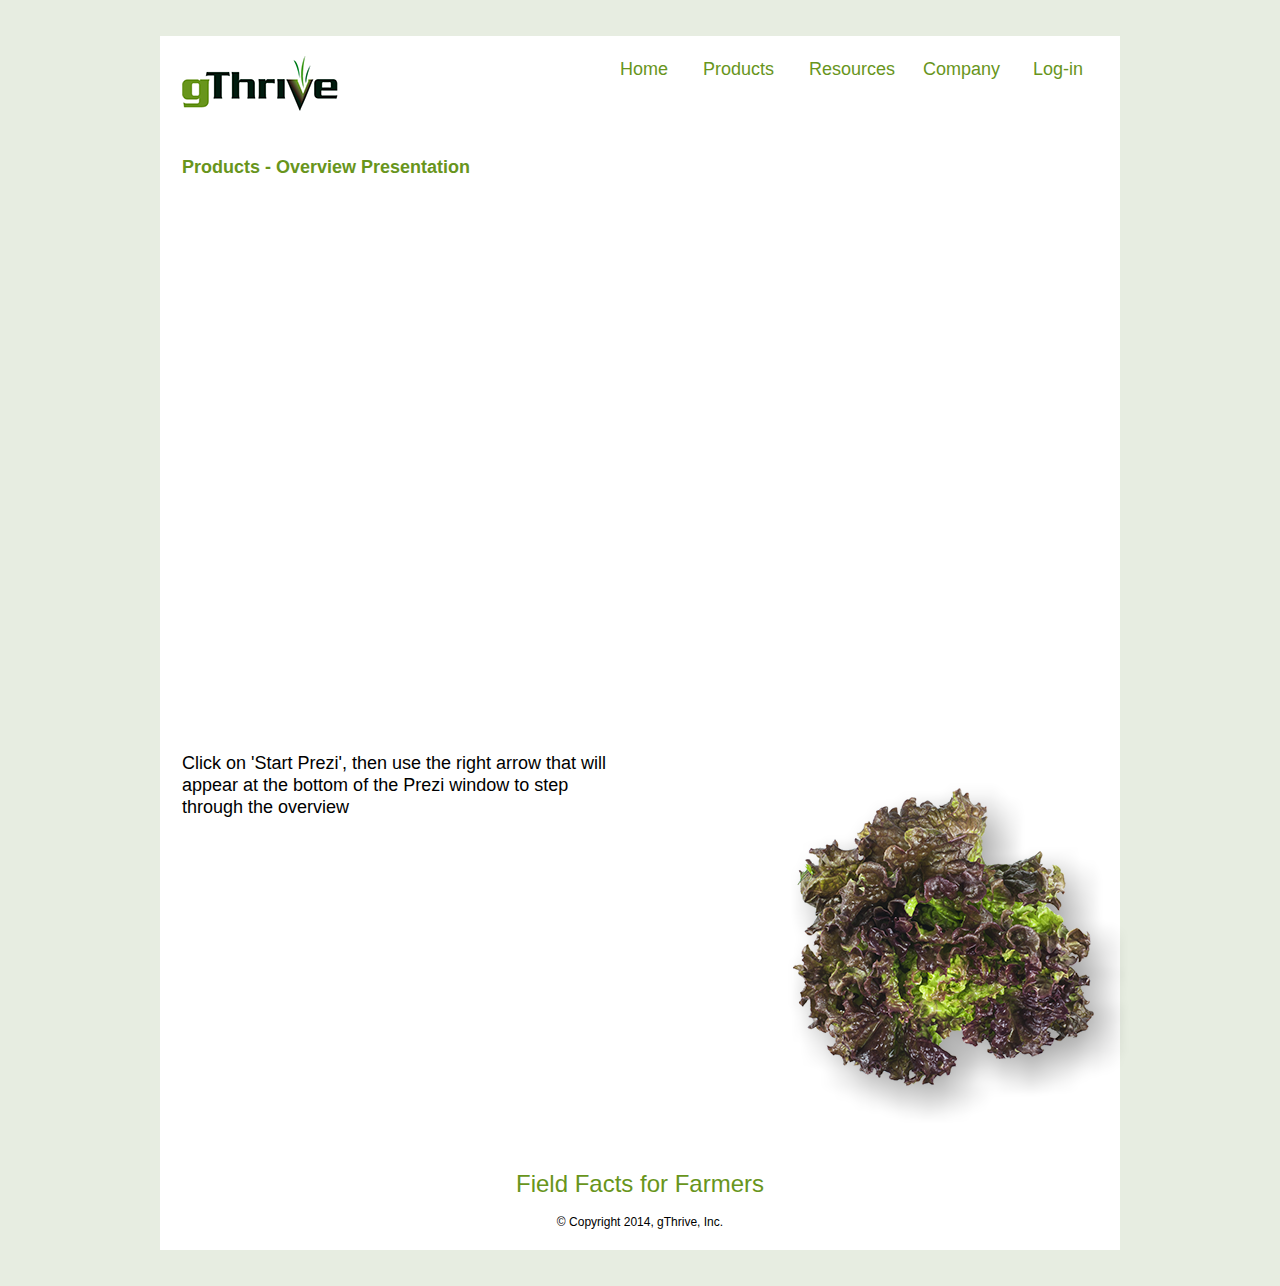
<file: overview-prezi.html>
<!DOCTYPE html>
<html class="html">
 <head>

  <meta http-equiv="Content-type" content="text/html;charset=UTF-8"/>
  <meta name="generator" content="7.3.5.244"/>
  <title>Overview Prezi</title>
  <!-- CSS -->
  <link rel="stylesheet" type="text/css" href="css/site_global.css?522622522"/>
  <link rel="stylesheet" type="text/css" href="css/master_a-master.css?74863066"/>
  <link rel="stylesheet" type="text/css" href="css/overview-prezi.css?95683738" id="pagesheet"/>
  <!--[if lt IE 9]>
  <link rel="stylesheet" type="text/css" href="css/iefonts_overview-prezi.css?39725192"/>
  <![endif]-->
  <!-- Other scripts -->
  <script type="text/javascript">
   document.documentElement.className += ' js';
var __adobewebfontsappname__ = "muse";
</script>
  <!-- JS includes -->
  <script type="text/javascript">
   document.write('\x3Cscript src="' + (document.location.protocol == 'https:' ? 'https:' : 'http:') + '//webfonts.creativecloud.com/source-sans-pro:n3,n4,n6:all.js" type="text/javascript">\x3C/script>');
</script>
   </head>
 <body>

  <div class="clearfix" id="page"><!-- column -->
   <div class="clearfix colelem" id="pu105"><!-- group -->
    <div class="clip_frame grpelem" id="u105"><!-- image -->
     <img class="block" id="u105_img" src="images/ppt%20logo.png" alt="" width="156" height="55"/>
    </div>
    <ul class="MenuBar clearfix grpelem" id="menuu130"><!-- horizontal box -->
     <li class="MenuItemContainer clearfix grpelem" id="u148"><!-- vertical box -->
      <a class="nonblock nontext MenuItem MenuItemWithSubMenu clearfix colelem" id="u151" href="index.html"><!-- horizontal box --><div class="MenuItemLabel NoWrap clearfix grpelem" id="u152-4"><!-- content --><p>Home</p></div></a>
     </li>
     <li class="MenuItemContainer clearfix grpelem" id="u155"><!-- vertical box -->
      <a class="nonblock nontext MenuItem MenuItemWithSubMenu clearfix colelem" id="u156" href="products.html"><!-- horizontal box --><div class="MenuItemLabel NoWrap clearfix grpelem" id="u159-4"><!-- content --><p>Products</p></div></a>
     </li>
     <li class="MenuItemContainer clearfix grpelem" id="u613"><!-- vertical box -->
      <a class="nonblock nontext MenuItem MenuItemWithSubMenu clearfix colelem" id="u623" href="resources.html"><!-- horizontal box --><div class="MenuItemLabel NoWrap clearfix grpelem" id="u626-4"><!-- content --><p>Resources</p></div></a>
     </li>
     <li class="MenuItemContainer clearfix grpelem" id="u180"><!-- vertical box -->
      <a class="nonblock nontext MenuItem MenuItemWithSubMenu clearfix colelem" id="u183" href="company.html"><!-- horizontal box --><div class="MenuItemLabel NoWrap clearfix grpelem" id="u185-4"><!-- content --><p>Company</p></div></a>
     </li>
     <li class="MenuItemContainer clearfix grpelem" id="u187"><!-- vertical box -->
      <a class="nonblock nontext MenuItem MenuItemWithSubMenu clearfix colelem" id="u188" href="log-in.html"><!-- horizontal box --><div class="MenuItemLabel NoWrap clearfix grpelem" id="u189-4"><!-- content --><p>Log&#45;in</p></div></a>
     </li>
    </ul>
   </div>
   <div class="Heading-1 clearfix colelem" id="u753-4"><!-- content -->
    <p>Products &#45; Overview Presentation</p>
   </div>
   <div class="colelem" id="u751"><!-- custom html -->
    <iframe src="http://prezi.com/embed/xqb_p-0bqgar/?bgcolor=ffffff&amp;lock_to_path=1&amp;autoplay=0&amp;autohide_ctrls=0&amp;features=undefined&amp;disabled_features=undefined" width="920" height="520" frameBorder="0" webkitAllowFullScreen mozAllowFullscreen allowfullscreen></iframe>
</div>
   <div class="clearfix colelem" id="pu891-4"><!-- group -->
    <div class="Paragraph-Style clearfix grpelem" id="u891-4"><!-- content -->
     <p>Click on 'Start Prezi', then use the right arrow that will appear at the bottom of the Prezi window to step through the overview</p>
    </div>
    <img class="grpelem" id="u754" src="images/20140119_9981a-u754.png" alt="" width="364" height="384"/><!-- rasterized frame -->
   </div>
   <div class="verticalspacer"></div>
   <div class="clearfix colelem" id="u111-4"><!-- content -->
    <p>Field Facts for Farmers</p>
   </div>
   <div class="clearfix colelem" id="u115-4"><!-- content -->
    <p>© Copyright 2014, gThrive, Inc.</p>
   </div>
  </div>
  <!-- JS includes -->
  <script type="text/javascript">
   if (document.location.protocol != 'https:') document.write('\x3Cscript src="http://musecdn2.businesscatalyst.com/scripts/4.0/jquery-1.8.3.min.js" type="text/javascript">\x3C/script>');
</script>
  <script type="text/javascript">
   window.jQuery || document.write('\x3Cscript src="scripts/jquery-1.8.3.min.js" type="text/javascript">\x3C/script>');
</script>
  <script src="scripts/museutils.js?3880880085" type="text/javascript"></script>
  <script src="scripts/jquery.musemenu.js?32367222" type="text/javascript"></script>
  <script src="scripts/jquery.watch.js?4199601726" type="text/javascript"></script>
  <!-- Other scripts -->
  <script type="text/javascript">
   $(document).ready(function() { try {
Muse.Utils.transformMarkupToFixBrowserProblemsPreInit();/* body */
Muse.Utils.prepHyperlinks(true);/* body */
Muse.Utils.initWidget('.MenuBar', function(elem) { return $(elem).museMenu(); });/* unifiedNavBar */
Muse.Utils.fullPage('#page');/* 100% height page */
Muse.Utils.showWidgetsWhenReady();/* body */
Muse.Utils.transformMarkupToFixBrowserProblems();/* body */
} catch(e) { Muse.Assert.fail('Error calling selector function:' + e); }});
</script>
   </body>
</html>
</file>
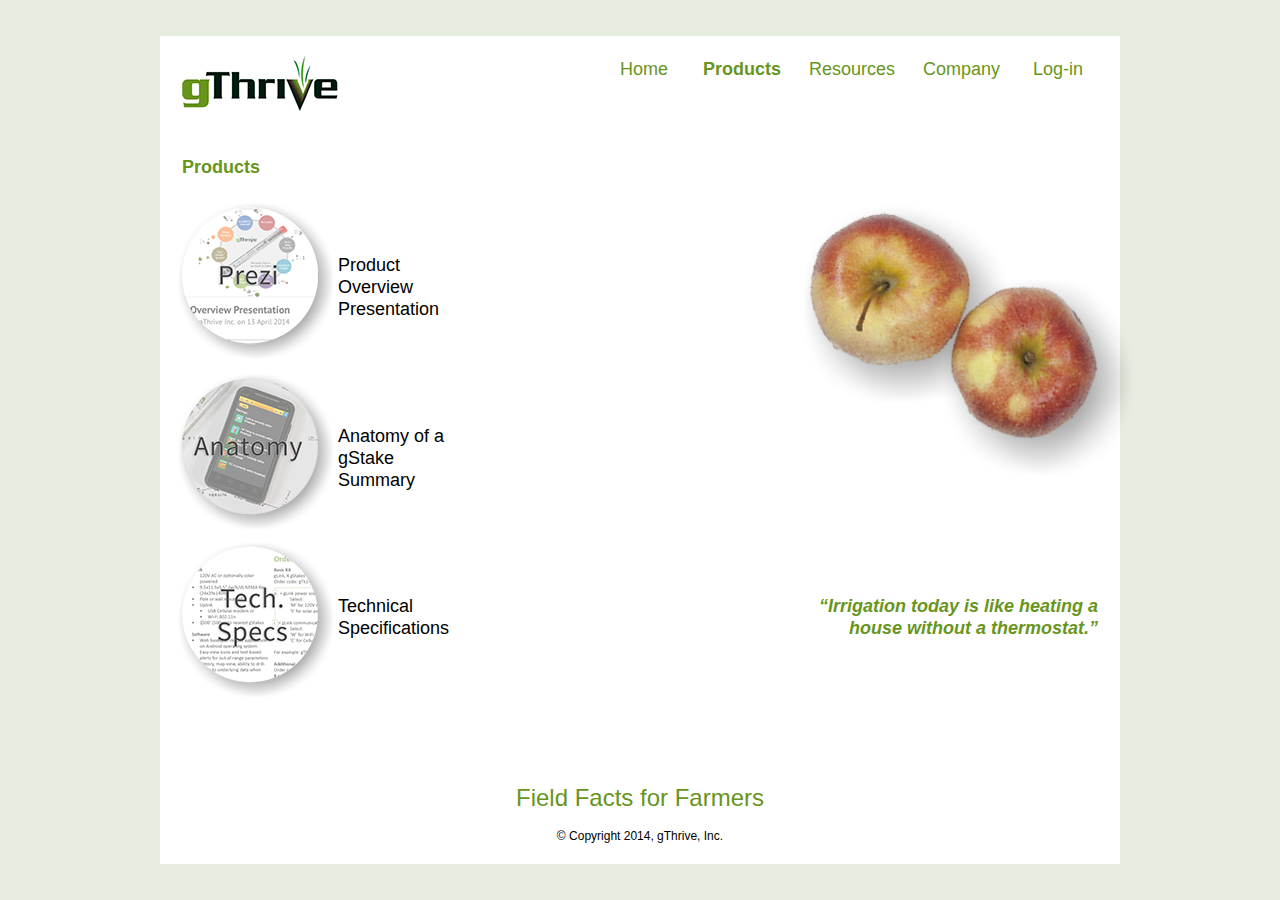
<file: products.html>
<!DOCTYPE html>
<html class="html">
 <head>

  <meta http-equiv="Content-type" content="text/html;charset=UTF-8"/>
  <meta name="generator" content="7.3.5.244"/>
  <title>Products</title>
  <!-- CSS -->
  <link rel="stylesheet" type="text/css" href="css/site_global.css?522622522"/>
  <link rel="stylesheet" type="text/css" href="css/master_a-master.css?74863066"/>
  <link rel="stylesheet" type="text/css" href="css/products.css?4077589432" id="pagesheet"/>
  <!--[if lt IE 9]>
  <link rel="stylesheet" type="text/css" href="css/iefonts_products.css?39725192"/>
  <![endif]-->
  <!-- Other scripts -->
  <script type="text/javascript">
   document.documentElement.className += ' js';
var __adobewebfontsappname__ = "muse";
</script>
  <!-- JS includes -->
  <script type="text/javascript">
   document.write('\x3Cscript src="' + (document.location.protocol == 'https:' ? 'https:' : 'http:') + '//webfonts.creativecloud.com/source-sans-pro:n3,n4,n6,i6:all.js" type="text/javascript">\x3C/script>');
</script>
   </head>
 <body>

  <div class="clearfix" id="page"><!-- column -->
   <div class="position_content" id="page_position_content">
    <div class="clearfix colelem" id="pu105"><!-- group -->
     <div class="clip_frame grpelem" id="u105"><!-- image -->
      <img class="block" id="u105_img" src="images/ppt%20logo.png" alt="" width="156" height="55"/>
     </div>
     <ul class="MenuBar clearfix grpelem" id="menuu130"><!-- horizontal box -->
      <li class="MenuItemContainer clearfix grpelem" id="u148"><!-- vertical box -->
       <a class="nonblock nontext MenuItem MenuItemWithSubMenu clearfix colelem" id="u151" href="index.html"><!-- horizontal box --><div class="MenuItemLabel NoWrap clearfix grpelem" id="u152-4"><!-- content --><p>Home</p></div></a>
      </li>
      <li class="MenuItemContainer clearfix grpelem" id="u155"><!-- vertical box -->
       <a class="nonblock nontext MenuItem MenuItemWithSubMenu MuseMenuActive clearfix colelem" id="u156" href="products.html"><!-- horizontal box --><div class="MenuItemLabel NoWrap clearfix grpelem" id="u159-4"><!-- content --><p>Products</p></div></a>
      </li>
      <li class="MenuItemContainer clearfix grpelem" id="u613"><!-- vertical box -->
       <a class="nonblock nontext MenuItem MenuItemWithSubMenu clearfix colelem" id="u623" href="resources.html"><!-- horizontal box --><div class="MenuItemLabel NoWrap clearfix grpelem" id="u626-4"><!-- content --><p>Resources</p></div></a>
      </li>
      <li class="MenuItemContainer clearfix grpelem" id="u180"><!-- vertical box -->
       <a class="nonblock nontext MenuItem MenuItemWithSubMenu clearfix colelem" id="u183" href="company.html"><!-- horizontal box --><div class="MenuItemLabel NoWrap clearfix grpelem" id="u185-4"><!-- content --><p>Company</p></div></a>
      </li>
      <li class="MenuItemContainer clearfix grpelem" id="u187"><!-- vertical box -->
       <a class="nonblock nontext MenuItem MenuItemWithSubMenu clearfix colelem" id="u188" href="log-in.html"><!-- horizontal box --><div class="MenuItemLabel NoWrap clearfix grpelem" id="u189-4"><!-- content --><p>Log&#45;in</p></div></a>
      </li>
     </ul>
    </div>
    <div class="clearfix colelem" id="ppu824-4"><!-- group -->
     <div class="clearfix grpelem" id="pu824-4"><!-- column -->
      <div class="Heading-1 clearfix colelem" id="u824-4"><!-- content -->
       <p>Products</p>
      </div>
      <div class="clearfix colelem" id="pu810"><!-- group -->
       <a class="nonblock nontext grpelem" id="u810" href="overview-prezi.html"><!-- rasterized frame --><img id="u810_img" src="images/circles%20-%20product%20-%20prezi-u810.png" alt="" width="158" height="159"/></a>
       <a class="nonblock nontext Paragraph-Style clearfix grpelem" id="u816-4" href="overview-prezi.html"><!-- content --><p>Product Overview Presentation</p></a>
      </div>
      <div class="clearfix colelem" id="pu817"><!-- group -->
       <a class="nonblock nontext grpelem" id="u817" href="anatomy.html"><!-- rasterized frame --><img id="u817_img" src="images/circles%20-%20product%20-%20anatomy-u817.png" alt="" width="158" height="159"/></a>
       <a class="nonblock nontext Paragraph-Style clearfix grpelem" id="u823-4" href="anatomy.html"><!-- content --><p>Anatomy of a gStake Summary</p></a>
      </div>
     </div>
     <img class="grpelem" id="u313" src="images/20140119_0050a-u313.png" alt="" width="469" height="432"/><!-- rasterized frame -->
    </div>
    <div class="clearfix colelem" id="pu882"><!-- group -->
     <a class="nonblock nontext grpelem" id="u882" href="tech-specs.html"><!-- rasterized frame --><img id="u882_img" src="images/circles%20-%20product%20-%20ts-u882.png" alt="" width="158" height="159"/></a>
     <a class="nonblock nontext Paragraph-Style clearfix grpelem" id="u881-4" href="tech-specs.html"><!-- content --><p>Technical Specifications</p></a>
     <div class="Heading-1 clearfix grpelem" id="u974-4"><!-- content -->
      <p>“Irrigation today is like heating a house without a thermostat.”</p>
     </div>
    </div>
    <div class="verticalspacer"></div>
    <div class="clearfix colelem" id="u111-4"><!-- content -->
     <p>Field Facts for Farmers</p>
    </div>
    <div class="clearfix colelem" id="u115-4"><!-- content -->
     <p>© Copyright 2014, gThrive, Inc.</p>
    </div>
   </div>
  </div>
  <!-- JS includes -->
  <script type="text/javascript">
   if (document.location.protocol != 'https:') document.write('\x3Cscript src="http://musecdn2.businesscatalyst.com/scripts/4.0/jquery-1.8.3.min.js" type="text/javascript">\x3C/script>');
</script>
  <script type="text/javascript">
   window.jQuery || document.write('\x3Cscript src="scripts/jquery-1.8.3.min.js" type="text/javascript">\x3C/script>');
</script>
  <script src="scripts/museutils.js?3880880085" type="text/javascript"></script>
  <script src="scripts/jquery.musemenu.js?32367222" type="text/javascript"></script>
  <script src="scripts/jquery.watch.js?4199601726" type="text/javascript"></script>
  <!-- Other scripts -->
  <script type="text/javascript">
   $(document).ready(function() { try {
Muse.Utils.transformMarkupToFixBrowserProblemsPreInit();/* body */
Muse.Utils.prepHyperlinks(true);/* body */
Muse.Utils.initWidget('.MenuBar', function(elem) { return $(elem).museMenu(); });/* unifiedNavBar */
Muse.Utils.fullPage('#page');/* 100% height page */
Muse.Utils.showWidgetsWhenReady();/* body */
Muse.Utils.transformMarkupToFixBrowserProblems();/* body */
} catch(e) { Muse.Assert.fail('Error calling selector function:' + e); }});
</script>
   </body>
</html>
</file>
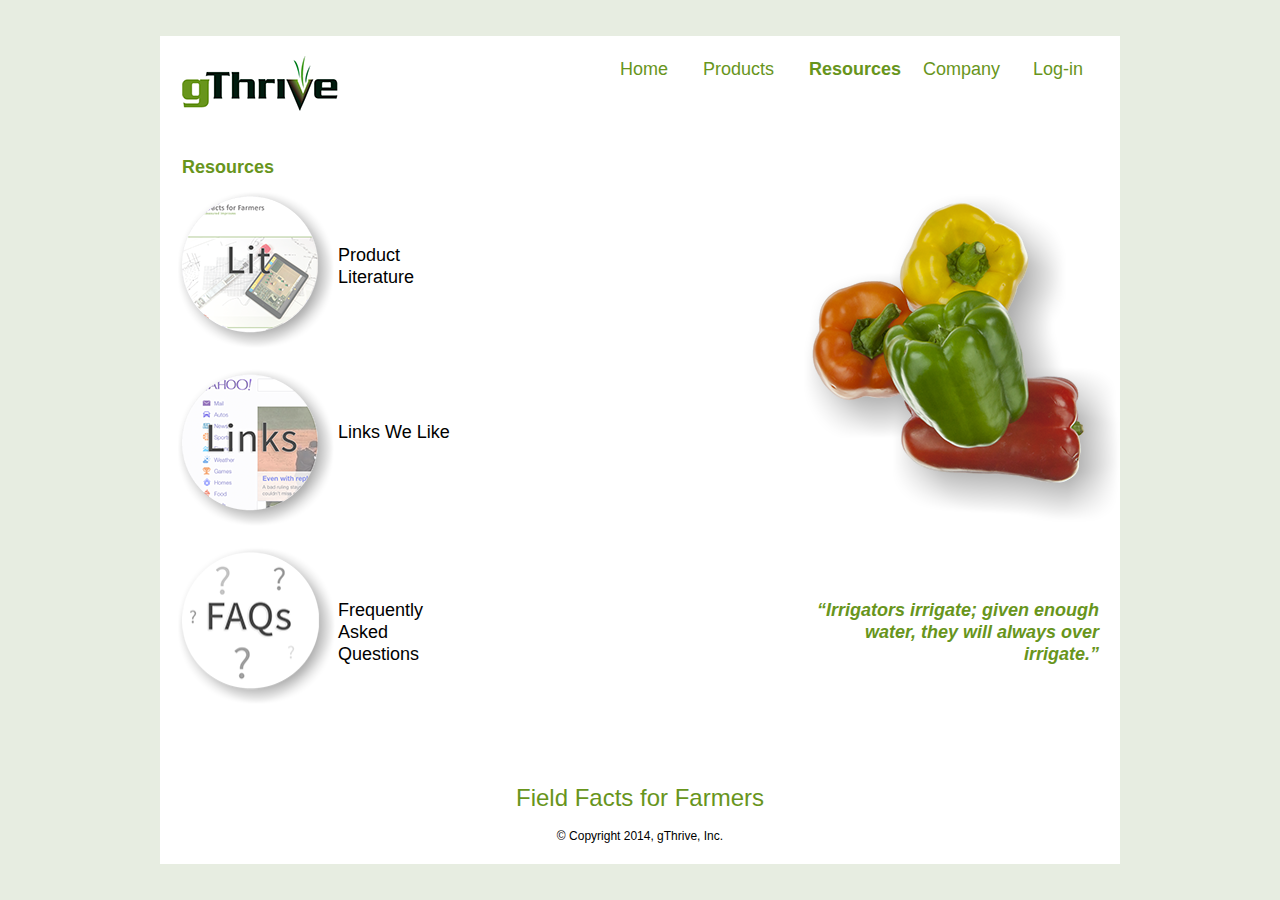
<file: resources.html>
<!DOCTYPE html>
<html class="html">
 <head>

  <meta http-equiv="Content-type" content="text/html;charset=UTF-8"/>
  <meta name="generator" content="7.3.5.244"/>
  <title>Resources</title>
  <!-- CSS -->
  <link rel="stylesheet" type="text/css" href="css/site_global.css?522622522"/>
  <link rel="stylesheet" type="text/css" href="css/master_a-master.css?74863066"/>
  <link rel="stylesheet" type="text/css" href="css/resources.css?459939629" id="pagesheet"/>
  <!--[if lt IE 9]>
  <link rel="stylesheet" type="text/css" href="css/iefonts_resources.css?39725192"/>
  <![endif]-->
  <!-- Other scripts -->
  <script type="text/javascript">
   document.documentElement.className += ' js';
var __adobewebfontsappname__ = "muse";
</script>
  <!-- JS includes -->
  <script type="text/javascript">
   document.write('\x3Cscript src="' + (document.location.protocol == 'https:' ? 'https:' : 'http:') + '//webfonts.creativecloud.com/source-sans-pro:n3,n4,n6,i6:all.js" type="text/javascript">\x3C/script>');
</script>
   </head>
 <body>

  <div class="clearfix" id="page"><!-- column -->
   <div class="clearfix colelem" id="pu105"><!-- group -->
    <div class="clip_frame grpelem" id="u105"><!-- image -->
     <img class="block" id="u105_img" src="images/ppt%20logo.png" alt="" width="156" height="55"/>
    </div>
    <ul class="MenuBar clearfix grpelem" id="menuu130"><!-- horizontal box -->
     <li class="MenuItemContainer clearfix grpelem" id="u148"><!-- vertical box -->
      <a class="nonblock nontext MenuItem MenuItemWithSubMenu clearfix colelem" id="u151" href="index.html"><!-- horizontal box --><div class="MenuItemLabel NoWrap clearfix grpelem" id="u152-4"><!-- content --><p>Home</p></div></a>
     </li>
     <li class="MenuItemContainer clearfix grpelem" id="u155"><!-- vertical box -->
      <a class="nonblock nontext MenuItem MenuItemWithSubMenu clearfix colelem" id="u156" href="products.html"><!-- horizontal box --><div class="MenuItemLabel NoWrap clearfix grpelem" id="u159-4"><!-- content --><p>Products</p></div></a>
     </li>
     <li class="MenuItemContainer clearfix grpelem" id="u613"><!-- vertical box -->
      <a class="nonblock nontext MenuItem MenuItemWithSubMenu MuseMenuActive clearfix colelem" id="u623" href="resources.html"><!-- horizontal box --><div class="MenuItemLabel NoWrap clearfix grpelem" id="u626-4"><!-- content --><p>Resources</p></div></a>
     </li>
     <li class="MenuItemContainer clearfix grpelem" id="u180"><!-- vertical box -->
      <a class="nonblock nontext MenuItem MenuItemWithSubMenu clearfix colelem" id="u183" href="company.html"><!-- horizontal box --><div class="MenuItemLabel NoWrap clearfix grpelem" id="u185-4"><!-- content --><p>Company</p></div></a>
     </li>
     <li class="MenuItemContainer clearfix grpelem" id="u187"><!-- vertical box -->
      <a class="nonblock nontext MenuItem MenuItemWithSubMenu clearfix colelem" id="u188" href="log-in.html"><!-- horizontal box --><div class="MenuItemLabel NoWrap clearfix grpelem" id="u189-4"><!-- content --><p>Log&#45;in</p></div></a>
     </li>
    </ul>
   </div>
   <div class="Heading-1 clearfix colelem" id="u714-4"><!-- content -->
    <p>Resources</p>
   </div>
   <div class="clearfix colelem" id="ppu669"><!-- group -->
    <div class="clearfix grpelem" id="pu669"><!-- column -->
     <a class="nonblock nontext colelem" id="u669" href="literature.html"><!-- rasterized frame --><img id="u669_img" src="images/circles%20-%20lit-u669.png" alt="" width="158" height="159"/></a>
     <a class="nonblock nontext colelem" id="u675" href="links.html"><!-- rasterized frame --><img id="u675_img" src="images/circles%20-%20links-u675.png" alt="" width="158" height="159"/></a>
    </div>
    <div class="clearfix grpelem" id="pu687-4"><!-- column -->
     <a class="nonblock nontext Paragraph-Style clearfix colelem" id="u687-4" href="literature.html"><!-- content --><p>Product Literature</p></a>
     <a class="nonblock nontext Paragraph-Style clearfix colelem" id="u688-4" href="links.html"><!-- content --><p>Links We Like</p></a>
    </div>
    <img class="grpelem" id="u690" src="images/20140316_9006a-u690.png" alt="" width="346" height="346"/><!-- rasterized frame -->
   </div>
   <div class="clearfix colelem" id="pu681"><!-- group -->
    <a class="nonblock nontext grpelem" id="u681" href="faqs.html"><!-- rasterized frame --><img id="u681_img" src="images/circles%20faqs-u681.png" alt="" width="159" height="160"/></a>
    <a class="nonblock nontext Paragraph-Style clearfix grpelem" id="u689-4" href="faqs.html"><!-- content --><p>Frequently Asked Questions</p></a>
    <div class="Heading-1 clearfix grpelem" id="u975-4"><!-- content -->
     <p>“Irrigators irrigate; given enough water, they will always over irrigate.”</p>
    </div>
   </div>
   <div class="verticalspacer"></div>
   <div class="clearfix colelem" id="u111-4"><!-- content -->
    <p>Field Facts for Farmers</p>
   </div>
   <div class="clearfix colelem" id="u115-4"><!-- content -->
    <p>© Copyright 2014, gThrive, Inc.</p>
   </div>
  </div>
  <!-- JS includes -->
  <script type="text/javascript">
   if (document.location.protocol != 'https:') document.write('\x3Cscript src="http://musecdn2.businesscatalyst.com/scripts/4.0/jquery-1.8.3.min.js" type="text/javascript">\x3C/script>');
</script>
  <script type="text/javascript">
   window.jQuery || document.write('\x3Cscript src="scripts/jquery-1.8.3.min.js" type="text/javascript">\x3C/script>');
</script>
  <script src="scripts/museutils.js?3880880085" type="text/javascript"></script>
  <script src="scripts/jquery.musemenu.js?32367222" type="text/javascript"></script>
  <script src="scripts/jquery.watch.js?4199601726" type="text/javascript"></script>
  <!-- Other scripts -->
  <script type="text/javascript">
   $(document).ready(function() { try {
Muse.Utils.transformMarkupToFixBrowserProblemsPreInit();/* body */
Muse.Utils.prepHyperlinks(true);/* body */
Muse.Utils.initWidget('.MenuBar', function(elem) { return $(elem).museMenu(); });/* unifiedNavBar */
Muse.Utils.fullPage('#page');/* 100% height page */
Muse.Utils.showWidgetsWhenReady();/* body */
Muse.Utils.transformMarkupToFixBrowserProblems();/* body */
} catch(e) { Muse.Assert.fail('Error calling selector function:' + e); }});
</script>
   </body>
</html>
</file>
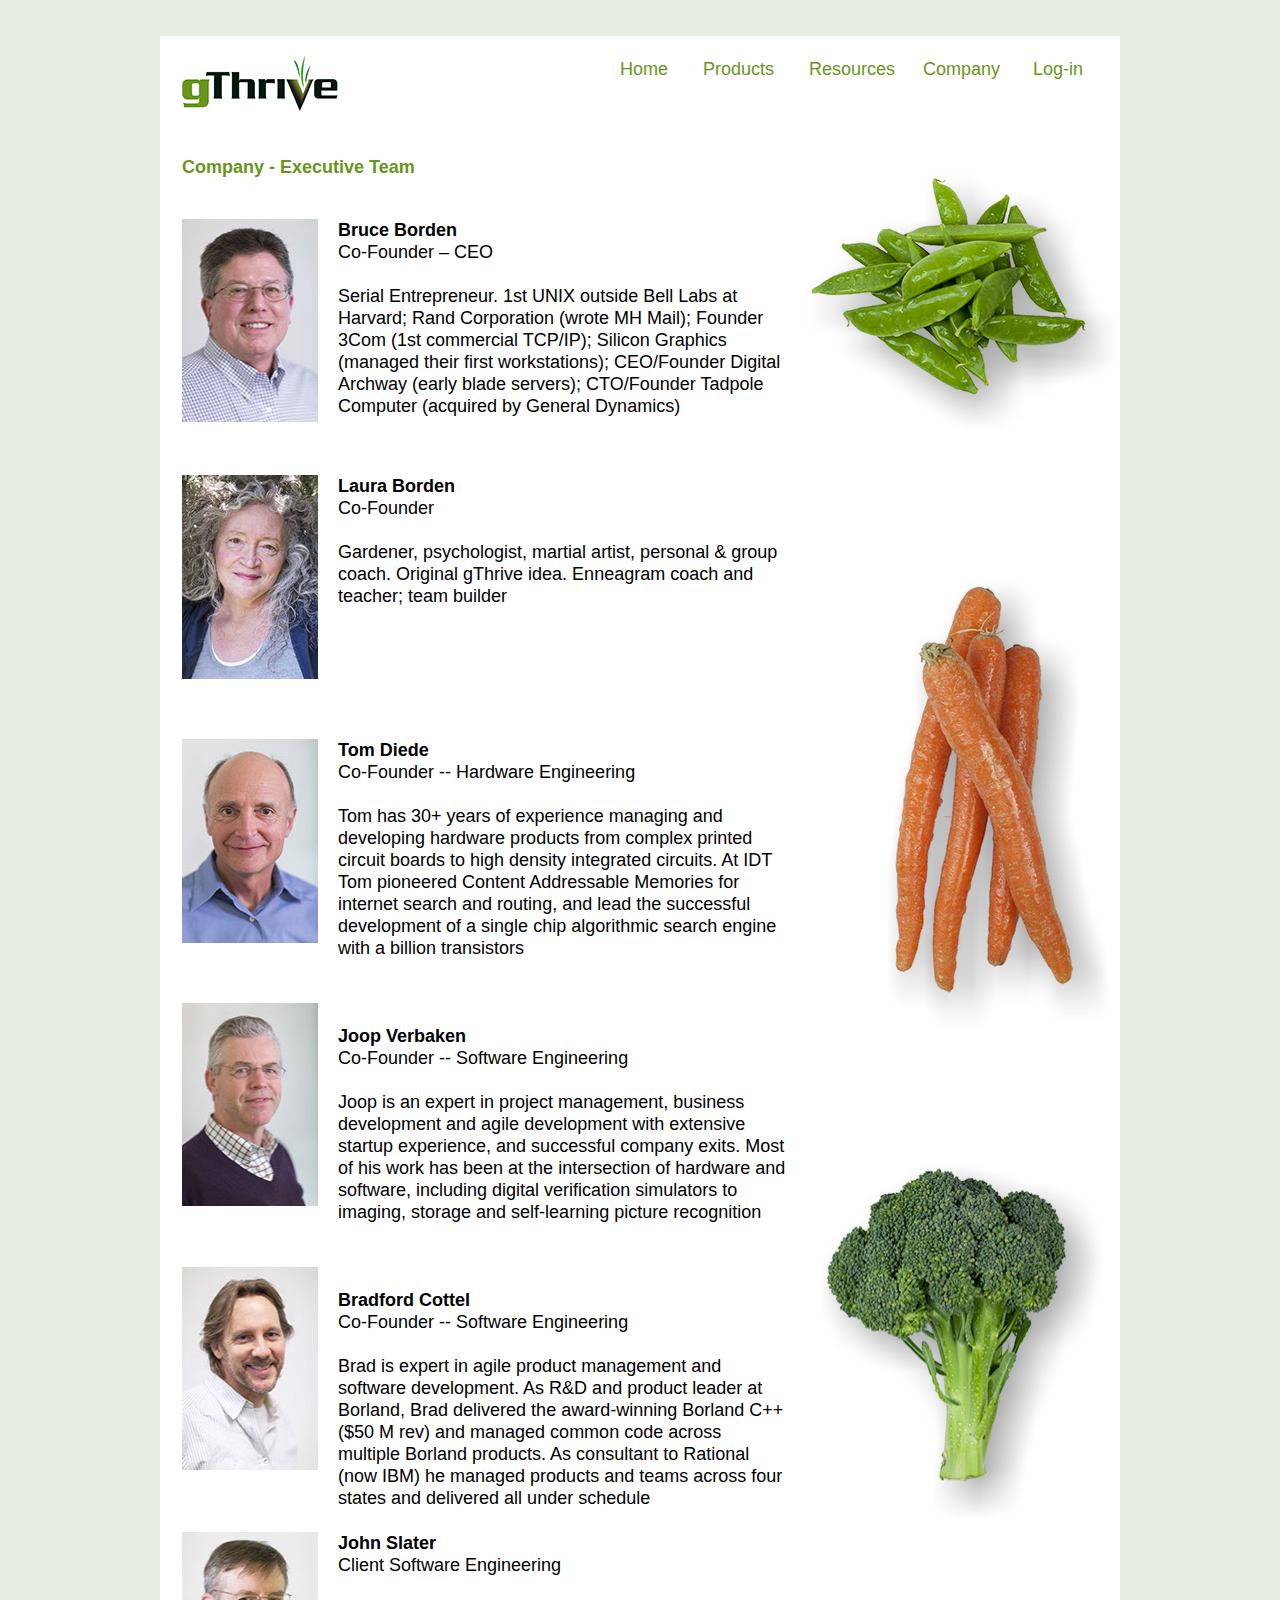
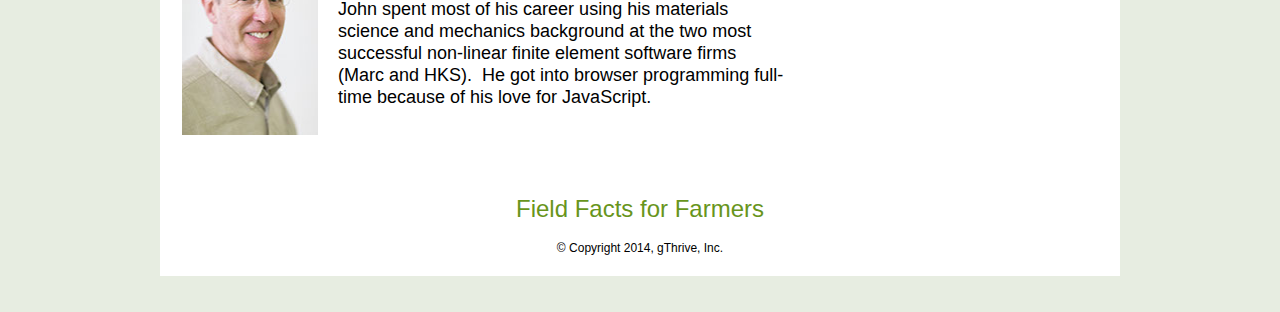
<file: team.html>
<!DOCTYPE html>
<html class="html">
 <head>

  <meta http-equiv="Content-type" content="text/html;charset=UTF-8"/>
  <meta name="generator" content="7.3.5.244"/>
  <title>Team</title>
  <!-- CSS -->
  <link rel="stylesheet" type="text/css" href="css/site_global.css?522622522"/>
  <link rel="stylesheet" type="text/css" href="css/master_a-master.css?74863066"/>
  <link rel="stylesheet" type="text/css" href="css/team.css?3785560574" id="pagesheet"/>
  <!--[if lt IE 9]>
  <link rel="stylesheet" type="text/css" href="css/iefonts_team.css?39725192"/>
  <![endif]-->
  <!-- Other scripts -->
  <script type="text/javascript">
   document.documentElement.className += ' js';
var __adobewebfontsappname__ = "muse";
</script>
  <!-- JS includes -->
  <script type="text/javascript">
   document.write('\x3Cscript src="' + (document.location.protocol == 'https:' ? 'https:' : 'http:') + '//webfonts.creativecloud.com/source-sans-pro:n3,n4,n6,n7:all.js" type="text/javascript">\x3C/script>');
</script>
   </head>
 <body>

  <div class="clearfix" id="page"><!-- column -->
   <div class="clearfix colelem" id="pu105"><!-- group -->
    <div class="clip_frame grpelem" id="u105"><!-- image -->
     <img class="block" id="u105_img" src="images/ppt%20logo.png" alt="" width="156" height="55"/>
    </div>
    <ul class="MenuBar clearfix grpelem" id="menuu130"><!-- horizontal box -->
     <li class="MenuItemContainer clearfix grpelem" id="u148"><!-- vertical box -->
      <a class="nonblock nontext MenuItem MenuItemWithSubMenu clearfix colelem" id="u151" href="index.html"><!-- horizontal box --><div class="MenuItemLabel NoWrap clearfix grpelem" id="u152-4"><!-- content --><p>Home</p></div></a>
     </li>
     <li class="MenuItemContainer clearfix grpelem" id="u155"><!-- vertical box -->
      <a class="nonblock nontext MenuItem MenuItemWithSubMenu clearfix colelem" id="u156" href="products.html"><!-- horizontal box --><div class="MenuItemLabel NoWrap clearfix grpelem" id="u159-4"><!-- content --><p>Products</p></div></a>
     </li>
     <li class="MenuItemContainer clearfix grpelem" id="u613"><!-- vertical box -->
      <a class="nonblock nontext MenuItem MenuItemWithSubMenu clearfix colelem" id="u623" href="resources.html"><!-- horizontal box --><div class="MenuItemLabel NoWrap clearfix grpelem" id="u626-4"><!-- content --><p>Resources</p></div></a>
     </li>
     <li class="MenuItemContainer clearfix grpelem" id="u180"><!-- vertical box -->
      <a class="nonblock nontext MenuItem MenuItemWithSubMenu clearfix colelem" id="u183" href="company.html"><!-- horizontal box --><div class="MenuItemLabel NoWrap clearfix grpelem" id="u185-4"><!-- content --><p>Company</p></div></a>
     </li>
     <li class="MenuItemContainer clearfix grpelem" id="u187"><!-- vertical box -->
      <a class="nonblock nontext MenuItem MenuItemWithSubMenu clearfix colelem" id="u188" href="log-in.html"><!-- horizontal box --><div class="MenuItemLabel NoWrap clearfix grpelem" id="u189-4"><!-- content --><p>Log&#45;in</p></div></a>
     </li>
    </ul>
   </div>
   <div class="clearfix colelem" id="ppu712-4"><!-- group -->
    <div class="clearfix grpelem" id="pu712-4"><!-- column -->
     <div class="Heading-1 clearfix colelem" id="u712-4"><!-- content -->
      <p>Company &#45; Executive Team</p>
     </div>
     <div class="clearfix colelem" id="pu325"><!-- group -->
      <div class="clip_frame grpelem" id="u325"><!-- image -->
       <img class="block" id="u325_img" src="images/20140115_3107%20ar.jpg" alt="" width="136" height="203"/>
      </div>
      <div class="Paragraph-Style clearfix grpelem" id="u331-9"><!-- content -->
       <p id="u331-2">Bruce Borden</p>
       <p>Co&#45;Founder – CEO</p>
       <p>&nbsp;</p>
       <p>Serial Entrepreneur. 1st UNIX outside Bell Labs at Harvard; Rand Corporation (wrote MH Mail); Founder 3Com (1st commercial TCP/IP); Silicon Graphics (managed their first workstations); CEO/Founder Digital Archway (early blade servers); CTO/Founder Tadpole Computer (acquired by General Dynamics)</p>
      </div>
     </div>
    </div>
    <img class="grpelem" id="u374" src="images/20140119_0008a-u374.png" alt="" width="344" height="286"/><!-- rasterized frame -->
   </div>
   <div class="clearfix colelem" id="ppu915"><!-- group -->
    <div class="clearfix grpelem" id="pu915"><!-- column -->
     <div class="clip_frame colelem" id="u915"><!-- image -->
      <img class="block" id="u915_img" src="images/20140419_6563%20crop%202sm.jpg" alt="" width="136" height="204"/>
     </div>
     <div class="clip_frame colelem" id="u368"><!-- image -->
      <img class="block" id="u368_img" src="images/20140115_3081.jpg" alt="" width="136" height="204"/>
     </div>
     <div class="clip_frame colelem" id="u345"><!-- image -->
      <img class="block" id="u345_img" src="images/20140115_3064r.jpg" alt="" width="136" height="203"/>
     </div>
     <div class="clip_frame colelem" id="u351"><!-- image -->
      <img class="block" id="u351_img" src="images/20140129_1857ar.jpg" alt="" width="136" height="203"/>
     </div>
    </div>
    <div class="clearfix grpelem" id="pu363-9"><!-- column -->
     <div class="Paragraph-Style clearfix colelem" id="u363-9"><!-- content -->
      <p id="u363-2">Laura Borden</p>
      <p>Co&#45;Founder</p>
      <p>&nbsp;</p>
      <p>Gardener, psychologist, martial artist, personal &amp; group coach. Original gThrive idea. Enneagram coach and teacher; team builder</p>
     </div>
     <div class="Paragraph-Style clearfix colelem" id="u364-9"><!-- content -->
      <p id="u364-2">Tom Diede</p>
      <p>Co&#45;Founder &#45;&#45; Hardware Engineering</p>
      <p>&nbsp;</p>
      <p>Tom has 30+ years of experience managing and developing hardware products from complex printed circuit boards to high density integrated circuits. At IDT Tom pioneered Content Addressable Memories for internet search and routing, and lead the successful development of a single chip algorithmic search engine with a billion transistors</p>
     </div>
     <div class="Paragraph-Style clearfix colelem" id="u365-9"><!-- content -->
      <p id="u365-2">Joop Verbaken</p>
      <p>Co&#45;Founder &#45;&#45; Software Engineering</p>
      <p>&nbsp;</p>
      <p>Joop is an expert in project management, business development and agile development with extensive startup experience, and successful company exits. Most of his work has been at the intersection of hardware and software, including digital verification simulators to imaging, storage and self&#45;learning picture recognition</p>
     </div>
     <div class="Paragraph-Style clearfix colelem" id="u366-9"><!-- content -->
      <p id="u366-2">Bradford Cottel</p>
      <p>Co&#45;Founder &#45;&#45; Software Engineering</p>
      <p>&nbsp;</p>
      <p>Brad is expert in agile product management and software development. As R&amp;D and product leader at Borland, Brad delivered the award&#45;winning Borland C++ ($50 M rev) and managed common code across multiple Borland products. As consultant to Rational (now IBM) he managed products and teams across four states and delivered all under schedule</p>
     </div>
    </div>
    <div class="clearfix grpelem" id="pu380"><!-- column -->
     <img class="colelem" id="u380" src="images/20140119_9995a-u380.png" alt="" width="279" height="497"/><!-- rasterized frame -->
     <img class="colelem" id="u398" src="images/20140119_9971a-u398.png" alt="" width="344" height="405"/><!-- rasterized frame -->
    </div>
   </div>
   <div class="clearfix colelem" id="pu357"><!-- group -->
    <div class="clip_frame grpelem" id="u357"><!-- image -->
     <img class="block" id="u357_img" src="images/20140115_3208a.jpg" alt="" width="136" height="203"/>
    </div>
    <div class="Paragraph-Style clearfix grpelem" id="u367-9"><!-- content -->
     <p id="u367-2">John Slater</p>
     <p>Client Software Engineering</p>
     <p>&nbsp;</p>
     <p>John spent most of his career using his materials science and mechanics background at the two most successful non&#45;linear finite element software firms (Marc and HKS).  He got into browser programming full&#45;time because of his love for JavaScript.</p>
    </div>
   </div>
   <div class="verticalspacer"></div>
   <div class="clearfix colelem" id="u111-4"><!-- content -->
    <p>Field Facts for Farmers</p>
   </div>
   <div class="clearfix colelem" id="u115-4"><!-- content -->
    <p>© Copyright 2014, gThrive, Inc.</p>
   </div>
  </div>
  <!-- JS includes -->
  <script type="text/javascript">
   if (document.location.protocol != 'https:') document.write('\x3Cscript src="http://musecdn2.businesscatalyst.com/scripts/4.0/jquery-1.8.3.min.js" type="text/javascript">\x3C/script>');
</script>
  <script type="text/javascript">
   window.jQuery || document.write('\x3Cscript src="scripts/jquery-1.8.3.min.js" type="text/javascript">\x3C/script>');
</script>
  <script src="scripts/museutils.js?3880880085" type="text/javascript"></script>
  <script src="scripts/jquery.musemenu.js?32367222" type="text/javascript"></script>
  <script src="scripts/jquery.watch.js?4199601726" type="text/javascript"></script>
  <!-- Other scripts -->
  <script type="text/javascript">
   $(document).ready(function() { try {
Muse.Utils.transformMarkupToFixBrowserProblemsPreInit();/* body */
Muse.Utils.prepHyperlinks(true);/* body */
Muse.Utils.initWidget('.MenuBar', function(elem) { return $(elem).museMenu(); });/* unifiedNavBar */
Muse.Utils.fullPage('#page');/* 100% height page */
Muse.Utils.showWidgetsWhenReady();/* body */
Muse.Utils.transformMarkupToFixBrowserProblems();/* body */
} catch(e) { Muse.Assert.fail('Error calling selector function:' + e); }});
</script>
   </body>
</html>
</file>
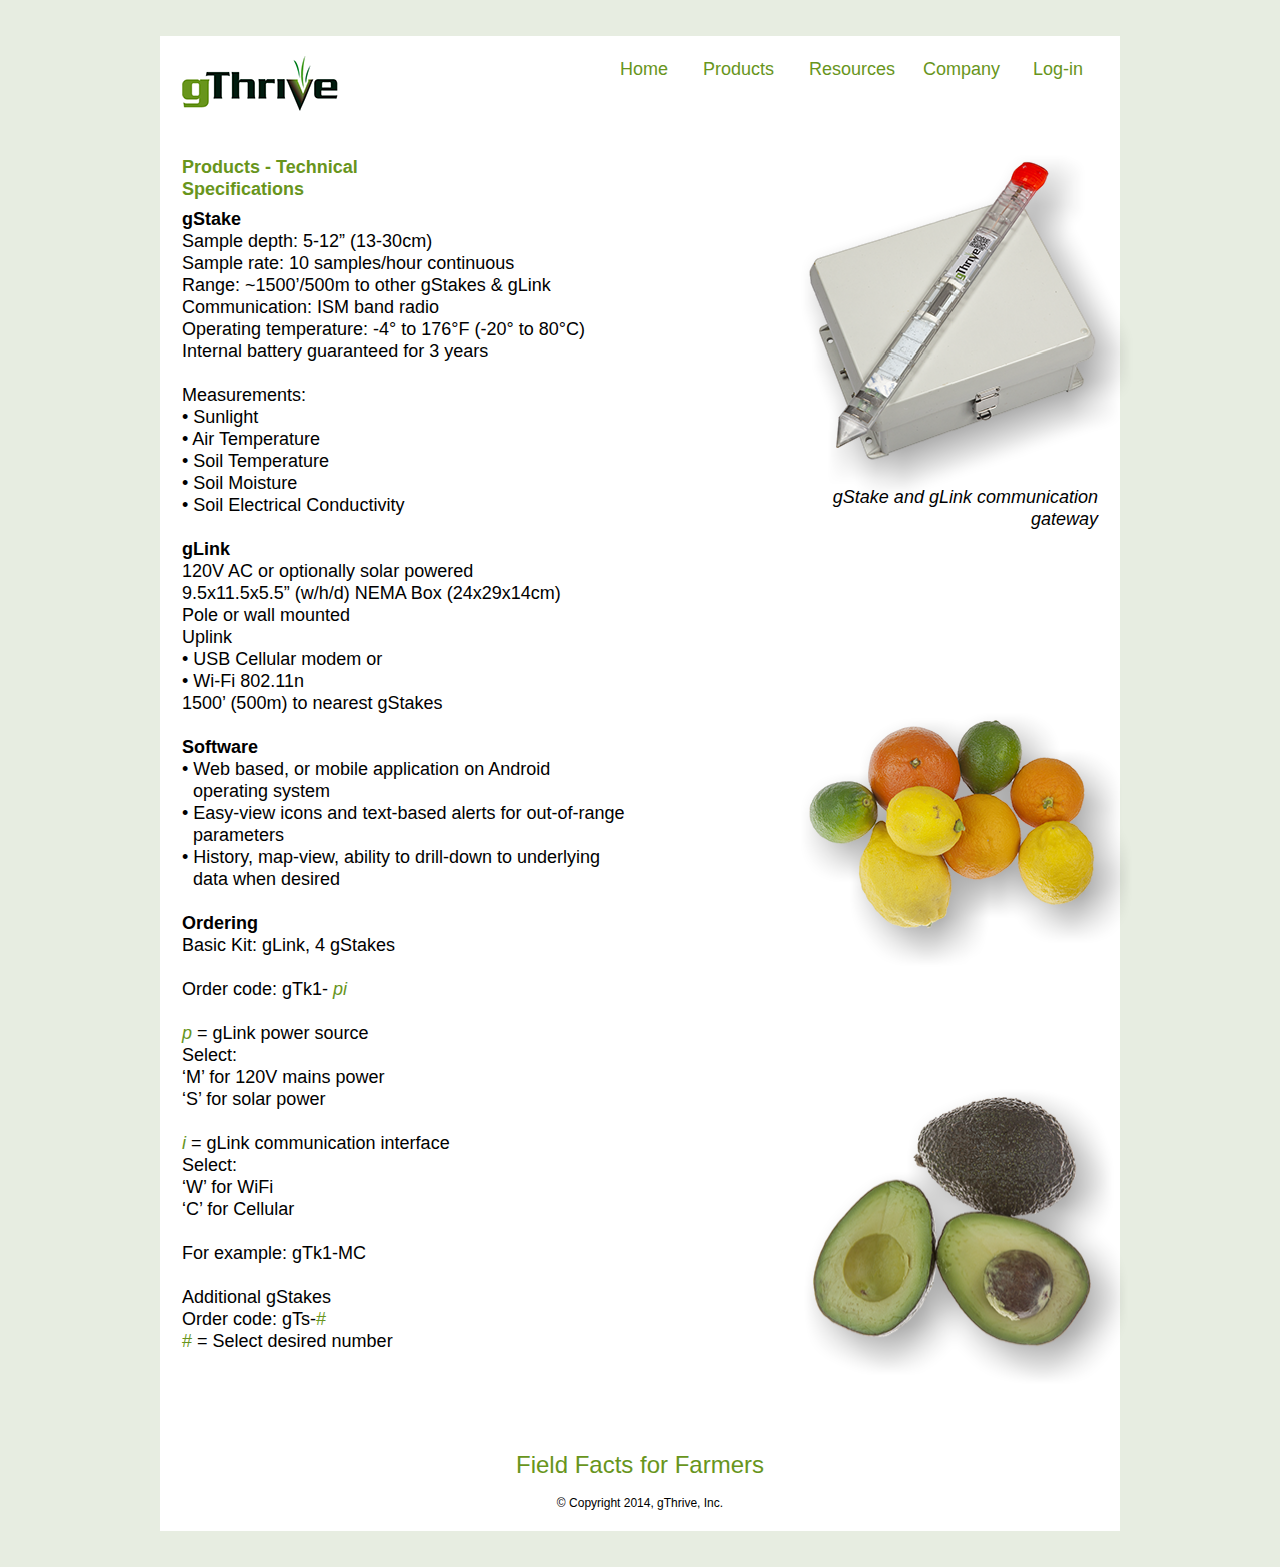
<file: tech-specs.html>
<!DOCTYPE html>
<html class="html">
 <head>

  <meta http-equiv="Content-type" content="text/html;charset=UTF-8"/>
  <meta name="generator" content="7.3.5.244"/>
  <title>Tech Specs</title>
  <!-- CSS -->
  <link rel="stylesheet" type="text/css" href="css/site_global.css?522622522"/>
  <link rel="stylesheet" type="text/css" href="css/master_a-master.css?74863066"/>
  <link rel="stylesheet" type="text/css" href="css/tech-specs.css?3833862376" id="pagesheet"/>
  <!--[if lt IE 9]>
  <link rel="stylesheet" type="text/css" href="css/iefonts_tech-specs.css?39725192"/>
  <![endif]-->
  <!-- Other scripts -->
  <script type="text/javascript">
   document.documentElement.className += ' js';
var __adobewebfontsappname__ = "muse";
</script>
  <!-- JS includes -->
  <script type="text/javascript">
   document.write('\x3Cscript src="' + (document.location.protocol == 'https:' ? 'https:' : 'http:') + '//webfonts.creativecloud.com/source-sans-pro:n3,n4,n6,n7,i4:all.js" type="text/javascript">\x3C/script>');
</script>
   </head>
 <body>

  <div class="clearfix" id="page"><!-- column -->
   <div class="clearfix colelem" id="pu105"><!-- group -->
    <div class="clip_frame grpelem" id="u105"><!-- image -->
     <img class="block" id="u105_img" src="images/ppt%20logo.png" alt="" width="156" height="55"/>
    </div>
    <ul class="MenuBar clearfix grpelem" id="menuu130"><!-- horizontal box -->
     <li class="MenuItemContainer clearfix grpelem" id="u148"><!-- vertical box -->
      <a class="nonblock nontext MenuItem MenuItemWithSubMenu clearfix colelem" id="u151" href="index.html"><!-- horizontal box --><div class="MenuItemLabel NoWrap clearfix grpelem" id="u152-4"><!-- content --><p>Home</p></div></a>
     </li>
     <li class="MenuItemContainer clearfix grpelem" id="u155"><!-- vertical box -->
      <a class="nonblock nontext MenuItem MenuItemWithSubMenu clearfix colelem" id="u156" href="products.html"><!-- horizontal box --><div class="MenuItemLabel NoWrap clearfix grpelem" id="u159-4"><!-- content --><p>Products</p></div></a>
     </li>
     <li class="MenuItemContainer clearfix grpelem" id="u613"><!-- vertical box -->
      <a class="nonblock nontext MenuItem MenuItemWithSubMenu clearfix colelem" id="u623" href="resources.html"><!-- horizontal box --><div class="MenuItemLabel NoWrap clearfix grpelem" id="u626-4"><!-- content --><p>Resources</p></div></a>
     </li>
     <li class="MenuItemContainer clearfix grpelem" id="u180"><!-- vertical box -->
      <a class="nonblock nontext MenuItem MenuItemWithSubMenu clearfix colelem" id="u183" href="company.html"><!-- horizontal box --><div class="MenuItemLabel NoWrap clearfix grpelem" id="u185-4"><!-- content --><p>Company</p></div></a>
     </li>
     <li class="MenuItemContainer clearfix grpelem" id="u187"><!-- vertical box -->
      <a class="nonblock nontext MenuItem MenuItemWithSubMenu clearfix colelem" id="u188" href="log-in.html"><!-- horizontal box --><div class="MenuItemLabel NoWrap clearfix grpelem" id="u189-4"><!-- content --><p>Log&#45;in</p></div></a>
     </li>
    </ul>
   </div>
   <div class="clearfix colelem" id="ppu862-4"><!-- group -->
    <div class="clearfix grpelem" id="pu862-4"><!-- column -->
     <div class="Heading-1 clearfix colelem" id="u862-4"><!-- content -->
      <p>Products &#45; Technical Specifications</p>
     </div>
     <div class="clearfix colelem" id="u863-98"><!-- content -->
      <p class="Paragraph-Style" id="u863-2">gStake</p>
      <p class="Paragraph-Style" id="u863-4">Sample depth: 5&#45;12” (13&#45;30cm)</p>
      <p class="Paragraph-Style" id="u863-6">Sample rate: 10 samples/hour continuous</p>
      <p class="Paragraph-Style" id="u863-8">Range: ~1500’/500m to other gStakes &amp; gLink</p>
      <p class="Paragraph-Style" id="u863-10">Communication: ISM band radio</p>
      <p class="Paragraph-Style" id="u863-12">Operating temperature: &#45;4° to 176°F (&#45;20° to 80°C)</p>
      <p class="Paragraph-Style" id="u863-14">Internal battery guaranteed for 3 years</p>
      <p class="Paragraph-Style" id="u863-15">&nbsp;</p>
      <p class="Paragraph-Style" id="u863-17">Measurements:</p>
      <p class="Paragraph-Style" id="u863-19">• Sunlight</p>
      <p class="Paragraph-Style" id="u863-21">• Air Temperature</p>
      <p class="Paragraph-Style" id="u863-23">• Soil Temperature</p>
      <p class="Paragraph-Style" id="u863-25">• Soil Moisture</p>
      <p class="Paragraph-Style" id="u863-27">• Soil Electrical Conductivity</p>
      <p class="Paragraph-Style" id="u863-28">&nbsp;</p>
      <p class="Paragraph-Style" id="u863-30">gLink</p>
      <p class="Paragraph-Style" id="u863-32">120V AC or optionally solar powered</p>
      <p class="Paragraph-Style" id="u863-34">9.5x11.5x5.5” (w/h/d) NEMA Box (24x29x14cm)</p>
      <p class="Paragraph-Style" id="u863-36">Pole or wall mounted</p>
      <p class="Paragraph-Style" id="u863-38">Uplink</p>
      <p class="Paragraph-Style" id="u863-40">• USB Cellular modem or</p>
      <p class="Paragraph-Style" id="u863-42">• Wi&#45;Fi 802.11n</p>
      <p class="Paragraph-Style" id="u863-44">1500’ (500m) to nearest gStakes</p>
      <p class="Paragraph-Style" id="u863-45">&nbsp;</p>
      <p class="Paragraph-Style" id="u863-47">Software</p>
      <p class="Paragraph-Style" id="u863-49">• Web based, or mobile application on Android operating system</p>
      <p class="Paragraph-Style" id="u863-51">• Easy&#45;view icons and text&#45;based alerts for out&#45;of&#45;range parameters</p>
      <p class="Paragraph-Style" id="u863-53">• History, map&#45;view, ability to drill&#45;down to underlying data when desired</p>
      <p class="Paragraph-Style" id="u863-54">&nbsp;</p>
      <p class="Paragraph-Style" id="u863-56">Ordering</p>
      <p class="Paragraph-Style" id="u863-58">Basic Kit: gLink, 4 gStakes</p>
      <p class="Paragraph-Style" id="u863-59">&nbsp;</p>
      <p class="Paragraph-Style" id="u863-62">Order code: gTk1&#45; <span id="u863-61">pi</span></p>
      <p class="Paragraph-Style" id="u863-63">&nbsp;</p>
      <p class="Paragraph-Style" id="u863-66"><span id="u863-64">p</span>&nbsp;= gLink power source</p>
      <p class="Paragraph-Style" id="u863-68">Select:</p>
      <p class="Paragraph-Style" id="u863-70">‘M’ for 120V mains power</p>
      <p class="Paragraph-Style" id="u863-72">‘S’ for solar power</p>
      <p class="Paragraph-Style" id="u863-73">&nbsp;</p>
      <p class="Paragraph-Style" id="u863-76"><span id="u863-74">i</span>&nbsp;= gLink communication interface</p>
      <p class="Paragraph-Style" id="u863-78">Select:</p>
      <p class="Paragraph-Style" id="u863-80">‘W’ for WiFi</p>
      <p class="Paragraph-Style" id="u863-82">‘C’ for Cellular</p>
      <p class="Paragraph-Style" id="u863-83">&nbsp;</p>
      <p class="Paragraph-Style" id="u863-85">For example: gTk1&#45;MC</p>
      <p class="Paragraph-Style" id="u863-86">&nbsp;</p>
      <p class="Paragraph-Style" id="u863-88">Additional gStakes</p>
      <p class="Paragraph-Style" id="u863-91">Order code: gTs&#45;<span id="u863-90">#</span></p>
      <p class="Paragraph-Style" id="u863-94"><span id="u863-92">#</span>&nbsp;= Select desired number</p>
      <p class="Paragraph-Style" id="u863-95">&nbsp;</p>
      <p>&nbsp;</p>
     </div>
    </div>
    <div class="clearfix grpelem" id="pu856"><!-- column -->
     <img class="colelem" id="u856" src="images/20140122_0710a-u856.png" alt="" width="344" height="360"/><!-- rasterized frame -->
     <div class="clearfix colelem" id="u855-4"><!-- content -->
      <p class="Bulleted-List" id="u855-2">gStake and gLink communication gateway</p>
     </div>
     <img class="colelem" id="u869" src="images/20140323_9611a-u869.png" alt="" width="345" height="268"/><!-- rasterized frame -->
     <img class="colelem" id="u875" src="images/20140318_9063a-u875.png" alt="" width="344" height="320"/><!-- rasterized frame -->
    </div>
   </div>
   <div class="verticalspacer"></div>
   <div class="clearfix colelem" id="u111-4"><!-- content -->
    <p>Field Facts for Farmers</p>
   </div>
   <div class="clearfix colelem" id="u115-4"><!-- content -->
    <p>© Copyright 2014, gThrive, Inc.</p>
   </div>
  </div>
  <!-- JS includes -->
  <script type="text/javascript">
   if (document.location.protocol != 'https:') document.write('\x3Cscript src="http://musecdn2.businesscatalyst.com/scripts/4.0/jquery-1.8.3.min.js" type="text/javascript">\x3C/script>');
</script>
  <script type="text/javascript">
   window.jQuery || document.write('\x3Cscript src="scripts/jquery-1.8.3.min.js" type="text/javascript">\x3C/script>');
</script>
  <script src="scripts/museutils.js?3880880085" type="text/javascript"></script>
  <script src="scripts/jquery.musemenu.js?32367222" type="text/javascript"></script>
  <script src="scripts/jquery.watch.js?4199601726" type="text/javascript"></script>
  <!-- Other scripts -->
  <script type="text/javascript">
   $(document).ready(function() { try {
Muse.Utils.transformMarkupToFixBrowserProblemsPreInit();/* body */
Muse.Utils.prepHyperlinks(true);/* body */
Muse.Utils.initWidget('.MenuBar', function(elem) { return $(elem).museMenu(); });/* unifiedNavBar */
Muse.Utils.fullPage('#page');/* 100% height page */
Muse.Utils.showWidgetsWhenReady();/* body */
Muse.Utils.transformMarkupToFixBrowserProblems();/* body */
} catch(e) { Muse.Assert.fail('Error calling selector function:' + e); }});
</script>
   </body>
</html>
</file>
<file: css/site_global.css>
html
{
	min-height: 100%;
	min-width: 100%;
	-ms-text-size-adjust: none;
}

body,div,dl,dt,dd,ul,ol,li,h1,h2,h3,h4,h5,h6,pre,code,form,fieldset,legend,input,button,textarea,p,blockquote,th,td,a
{
	margin: 0;
	padding: 0;
	border-width: 0;
	-webkit-transform-origin: left top;
	-ms-transform-origin: left top;
	-o-transform-origin: left top;
	transform-origin: left top;
}

table
{
	border-collapse: collapse;
	border-spacing: 0;
}

fieldset,img
{
	border: 0;
	-webkit-transform-origin: left top;
	-ms-transform-origin: left top;
	-o-transform-origin: left top;
	transform-origin: left top;
}

address,caption,cite,code,dfn,em,strong,th,var,optgroup
{
	font-style: inherit;
	font-weight: inherit;
}

del,ins
{
	text-decoration: none;
}

li
{
	list-style: none;
}

caption,th
{
	text-align: left;
}

h1,h2,h3,h4,h5,h6
{
	font-size: 100%;
	font-weight: inherit;
}

input,button,textarea,select,optgroup,option
{
	font-family: inherit;
	font-size: inherit;
	font-style: inherit;
	font-weight: inherit;
}

body
{
	font-family: Arial, Helvetica Neue, Helvetica, sans-serif;
	text-align: left;
	font-size: 14px;
	line-height: 17px;
	word-wrap: break-word;
	text-rendering: optimizeLegibility;/* kerning, primarily */
}

@media screen and (-webkit-min-device-pixel-ratio:0)
{
	body { text-rendering:auto; }
}

a:link
{
	color: #0000FF;
	text-decoration: underline;
}

a:visited
{
	color: #800080;
	text-decoration: underline;
}

a:hover
{
	color: #0000FF;
	text-decoration: underline;
}

a:active
{
	color: #EE0000;
	text-decoration: underline;
}

a.nontext /* used to override default properties of 'a' tag */
{
	color: black;
	text-decoration: none;
	font-style: normal;
	font-weight: normal;
}

.normal_text
{
	color: #000000;
	font-family: Arial, Helvetica Neue, Helvetica, sans-serif;
	font-size: 14px;
	font-style: normal;
	font-weight: normal;
	letter-spacing: 0px;
	line-height: 17px;
	text-align: left;
	text-decoration: none;
	text-indent: 0px;
	vertical-align: 0px;
	padding: 0px;
}

.Bulleted-List
{
	font-family: source-sans-pro, sans-serif;
	font-size: 17px;
	font-weight: 400;
	text-indent: -8px;
	padding: 0px 0px 4px 13px;
}

.Paragraph-Style
{
	font-family: source-sans-pro, sans-serif;
	font-size: 18px;
	font-weight: 400;
	padding: 0px;
}

.Heading-1
{
	color: #68951C;
	font-family: source-sans-pro, sans-serif;
	font-size: 18px;
	font-weight: 600;
	padding: 0px;
}

.TabbedPanelsTab
{
	white-space: nowrap;
}

.MenuBar  .MenuBarView, .MenuBar  .SubMenuView /* Resets for ul and li in menus */
{
	display: block;
	list-style: none;
}

.MenuBar .SubMenu
{
	display: none;
	position: absolute;
}

.NoWrap
{
	white-space: nowrap;
	word-wrap: normal;
}

.rootelem /* the root of the artwork tree */
{
	margin-left: auto;
	margin-right: auto;
}

.colelem /* a child element of a column */
{
	display: inline;
	float: left;
	clear: both;
}

.grpelem /* a child element of a group */
{
	display: inline;
	float: left;
}

.clearfix:after /* force a container to fit around floated items */
{
	content: "\0020";
	visibility: hidden;
	display: block;
	height: 0;
	clear: both;
}

*:first-child+html .clearfix /* IE7 */
{
	zoom: 1;
}

.clip_frame /* used to clip the contents as in the case of an image frame */
{
	overflow: hidden;
}

.inclusion_context /* context for positioning a group of elements that share the same height */
{
	display: table;
	table-layout: fixed;
	width: 0.01px;
}

.inclelem /* element of an inclusion context */
{
	display: table-cell;
	vertical-align: top;
}

.f3s_mid /* 3-slice frame, middle slice */
{
	background-repeat: repeat;
}

.f3s_top,.f3s_bot /* 3-slice frame, top slice */
{
	background-repeat: no-repeat;
}

.f9s_top_left, .f9s_bot_left /* 9-slice frame, left corner slice */
{
	background-repeat: no-repeat;
	background-position: left;
}

.f9s_top_right, .f9s_bot_right /* 9-slice frame, right corner slice */
{
	background-repeat: no-repeat;
	background-position: right;
}

.f9s_top_mid, .f9s_bot_mid /* 9-slice frame, top/bottom horizontal slice */
{
	background-repeat: repeat-x;
	background-position: 0px 0px;
}

.f9s_mid_left /* 9-slice frame, left vertical slice */
{
	background-repeat: repeat-y;
	background-position: left;
}

.f9s_mid_right /* 9-slice frame, right vertical slice */
{
	background-repeat: repeat-y;
	background-position: right;
}

.f9s_center /* 9-slice frame, center slice */
{
	background-repeat: repeat;
	background-position: 0px 0px;
}

.popup_anchor /* anchors an abspos popup */
{
	position: relative;
	width: 0px;
	height: 0px;
}

.popup_element
{
	z-index: 100000;
}

.pointer_cursor
{
	cursor: pointer;
}

span.wrap /* used to force wrap after floated array when nested inside a paragraph */
{
	content: '';
	clear: left;
	display: block;
}

span.actAsInlineDiv /* used to simulate a DIV with inline display when already nested inside a paragraph */
{
	display: inline-block;
}

.position_content,.excludeFromNormalFlow /* used when child content is larger than parent */
{
	float: left;
}

.preload_images /* used to preload images used in non-default states */
{
	position: absolute;
	overflow: hidden;
	left: -9999px;
	top: -9999px;
	height: 1px;
	width: 1px;
}

preload /* used to specifiy the dimension of preload item */
{
	height: 1px;
	width: 1px;
}

.animateStates
{
	-webkit-transition: 0.3s ease-in-out;
	-moz-transition: 0.3s ease-in-out;
	-o-transition: 0.3s ease-in-out;
	transition: 0.3s ease-in-out;
}

input:focus,textarea:focus /* remove default focussed input styling */
{
	outline: none;
}

textarea
{
	resize: none;
	overflow: auto;
}

.fld-prompt /* form placeholders cursor behavior */
{
	pointer-events: none;
}

.wrapped-input /* form inputs & placeholders let div styling show thru */
{
	position: absolute;
	top: 0;
	left: 0;
	background: transparent;
	border: none;
}

.submit-btn /* form submit buttons on top of sibling elements */
{
	z-index: 50000;
}

.anchor_item /* used to specify anchor properties */
{
	width: 22px;
	height: 18px;
}

.MenuBar .SubMenuVisible, .MenuBarVertical .SubMenuVisible, .MenuBar .SubMenu .SubMenuVisible,.popup_element.Active,span.actAsPara,.actAsDiv,a.nonblock.nontext,img.block
{
	display: block;
}

.ose_ei
{
	visibility: hidden;
	z-index: 0;
}

.widget_invisible,.js .invi,.js .mse_pre_init,.js .an_invi /* used to hide the widget before loaded */
{
	visibility: hidden;
}

.no_vert_scroll
{
	overflow-y: hidden;
}

.always_vert_scroll
{
	overflow-y: scroll;
}

.always_horz_scroll
{
	overflow-x: scroll;
}

.popup_element.Inactive,.js .disn,.hidden
{
	display: none;
}

.fullscreen
{
	overflow: hidden;
	left: 0px;
	top: 0px;
	position: fixed;
	height: 100%;
	width: 100%;
	-moz-box-sizing: border-box;
	-webkit-box-sizing: border-box;
	-ms-box-sizing: border-box;
	box-sizing: border-box;
}

.scroll_wrapper
{
	position: absolute;
	overflow: auto;
	left: 0px;
	right: 0px;
	top: 0px;
	bottom: 0px;
	padding-top: 0px;
	padding-bottom: 0px;
	margin-top: 0px;
	margin-bottom: 0px;
}

.MenuBar .MenuItemContainer,.SlideShowContentPanel .fullscreen img
{
	position: relative;
}

.accordion_wrapper
{
	display: inline;
	float: left;
	width: 0px;
}
</file>
<file: css/master_a-master.css>
#u151
{
	background-color: transparent;
	position: relative;
}

#u152-4
{
	border-style: none;
	border-color: transparent;
	background-color: transparent;
	text-align: center;
	line-height: 22px;
	font-size: 18px;
	color: #68951C;
	font-family: source-sans-pro, sans-serif;
	font-weight: 300;
	position: relative;
}

#u151:hover #u152-4 p
{
	font-weight: bold;
}

#u151:active #u152-4 p
{
	font-weight: normal;
}

#u159-4
{
	border-style: none;
	border-color: transparent;
	background-color: transparent;
	text-align: center;
	line-height: 22px;
	font-size: 18px;
	color: #68951C;
	font-family: source-sans-pro, sans-serif;
	font-weight: 300;
	position: relative;
}

#u151.MuseMenuActive #u152-4 p,#u156:hover #u159-4 p
{
	font-weight: bold;
}

#u156:active #u159-4 p
{
	font-weight: normal;
}

#u626-4
{
	border-style: none;
	border-color: transparent;
	background-color: transparent;
	text-align: center;
	line-height: 22px;
	font-size: 18px;
	color: #68951C;
	font-family: source-sans-pro, sans-serif;
	font-weight: 300;
	position: relative;
}

#u156.MuseMenuActive #u159-4 p,#u623:hover #u626-4 p
{
	font-weight: bold;
}

#u623:active #u626-4 p
{
	font-weight: normal;
}

#u185-4
{
	border-style: none;
	border-color: transparent;
	background-color: transparent;
	text-align: center;
	line-height: 22px;
	font-size: 18px;
	color: #68951C;
	font-family: source-sans-pro, sans-serif;
	font-weight: 300;
	position: relative;
}

#u623.MuseMenuActive #u626-4 p,#u183:hover #u185-4 p
{
	font-weight: bold;
}

#u183:active #u185-4 p
{
	font-weight: normal;
}

#u105,#menuu130,#u148,#u155,#u156,#u613,#u623,#u180,#u183,#u187,#u188
{
	position: relative;
}

#u189-4
{
	border-style: none;
	border-color: transparent;
	background-color: transparent;
	text-align: center;
	line-height: 22px;
	font-size: 18px;
	color: #68951C;
	font-family: source-sans-pro, sans-serif;
	font-weight: 300;
	position: relative;
}

#u183.MuseMenuActive #u185-4 p,#u188:hover #u189-4 p
{
	font-weight: bold;
}

#u188:active #u189-4 p
{
	font-weight: normal;
}

#u188.MuseMenuActive #u189-4 p
{
	font-weight: bold;
}

.MenuItem /* unifiedNavBar */
{
	cursor: pointer;
}

#u111-4
{
	text-align: center;
	line-height: 29px;
	font-size: 24px;
	color: #68951C;
	font-family: source-sans-pro, sans-serif;
	font-weight: 400;
	position: relative;
}

#u115-4
{
	text-align: center;
	font-size: 12px;
	line-height: 14px;
	font-family: source-sans-pro, sans-serif;
	font-weight: 400;
	position: relative;
}
</file>
<file: css/anatomy.css>
.html
{
	background-color: #E7EDE1;
}

#page
{
	z-index: 1;
	width: 916px;
	min-height: 459.88225806451555px;
	background-image: none;
	border-style: none;
	border-color: transparent;
	background-color: #FFFFFF;
	margin-left: auto;
	margin-right: auto;
	padding: 20px 22px 20.117741935484446px;
}

#pu105
{
	width: 0.01px;
	position: relative;
}

#u105
{
	z-index: 2;
	width: 156px;
	margin-right: -10000px;
}

#menuu130
{
	z-index: 12;
	width: 495px;
	margin-right: -10000px;
	left: 421px;
}

#u148
{
	width: 81px;
	min-height: 27px;
	margin-right: -10000px;
}

#u151
{
	width: 81px;
	padding-bottom: 5px;
}

#u151:hover
{
	margin: 0px;
}

#u151:active
{
	margin: 0px;
}

#u151.MuseMenuActive
{
	margin: 0px;
}

#u152-4
{
	width: 46px;
	min-height: 22px;
	margin-right: -10000px;
	top: 2px;
	left: 17px;
}

#u151:hover #u152-4
{
	padding-top: 0px;
	padding-bottom: 0px;
	min-height: 22px;
	margin: 0px -10000px 0px 0px;
}

#u151:active #u152-4
{
	padding-top: 0px;
	padding-bottom: 0px;
	min-height: 22px;
	margin: 0px -10000px 0px 0px;
}

#u155
{
	width: 104px;
	min-height: 27px;
	margin-right: -10000px;
	left: 83px;
}

#u156
{
	width: 104px;
	padding-bottom: 5px;
}

#u159-4
{
	width: 69px;
	min-height: 22px;
	margin-right: -10000px;
	top: 2px;
	left: 17px;
}

#u151.MuseMenuActive #u152-4,#u156:hover #u159-4
{
	padding-top: 0px;
	padding-bottom: 0px;
	min-height: 22px;
	margin: 0px -10000px 0px 0px;
}

#u156:active #u159-4
{
	padding-top: 0px;
	padding-bottom: 0px;
	min-height: 22px;
	margin: 0px -10000px 0px 0px;
}

#u613
{
	width: 112px;
	min-height: 27px;
	margin-right: -10000px;
	left: 189px;
}

#u623
{
	width: 112px;
	padding-bottom: 5px;
}

#u626-4
{
	width: 77px;
	min-height: 22px;
	margin-right: -10000px;
	top: 2px;
	left: 17px;
}

#u156.MuseMenuActive #u159-4,#u623:hover #u626-4
{
	padding-top: 0px;
	padding-bottom: 0px;
	min-height: 22px;
	margin: 0px -10000px 0px 0px;
}

#u623:active #u626-4
{
	padding-top: 0px;
	padding-bottom: 0px;
	min-height: 22px;
	margin: 0px -10000px 0px 0px;
}

#u180
{
	width: 108px;
	min-height: 27px;
	margin-right: -10000px;
	left: 303px;
}

#u183
{
	width: 108px;
	padding-bottom: 5px;
}

#u185-4
{
	width: 73px;
	min-height: 22px;
	margin-right: -10000px;
	top: 2px;
	left: 17px;
}

#u623.MuseMenuActive #u626-4,#u183:hover #u185-4
{
	padding-top: 0px;
	padding-bottom: 0px;
	min-height: 22px;
	margin: 0px -10000px 0px 0px;
}

#u183:active #u185-4
{
	padding-top: 0px;
	padding-bottom: 0px;
	min-height: 22px;
	margin: 0px -10000px 0px 0px;
}

#u187
{
	width: 82px;
	min-height: 27px;
	margin-right: -10000px;
	left: 413px;
}

#u188
{
	width: 82px;
	padding-bottom: 5px;
}

#u189-4
{
	width: 48px;
	min-height: 22px;
	margin-right: -10000px;
	top: 2px;
	left: 17px;
}

#u183.MuseMenuActive #u185-4,#u188:hover #u189-4
{
	padding-top: 0px;
	padding-bottom: 0px;
	min-height: 22px;
	margin: 0px -10000px 0px 0px;
}

#u188:active #u189-4
{
	padding-top: 0px;
	padding-bottom: 0px;
	min-height: 22px;
	margin: 0px -10000px 0px 0px;
}

#u188.MuseMenuActive #u189-4
{
	padding-top: 0px;
	padding-bottom: 0px;
	min-height: 22px;
	margin: 0px -10000px 0px 0px;
}

#u765-4
{
	z-index: 103;
	width: 292px;
	min-height: 28px;
	line-height: 22px;
	margin-top: 45px;
	position: relative;
}

#u809-4
{
	z-index: 55;
	width: 448px;
	line-height: 22px;
	margin-top: 6px;
	position: relative;
}

#ppu760-6
{
	width: 0.01px;
	margin-top: 14px;
	position: relative;
}

#pu760-6
{
	width: 0.01px;
	padding-bottom: 0px;
	position: relative;
	margin-right: -10000px;
	margin-top: 43px;
}

#u760-6
{
	z-index: 49;
	width: 448px;
	line-height: 22px;
	position: relative;
}

#u761-16
{
	z-index: 59;
	width: 448px;
	line-height: 22px;
	margin-top: 69px;
	position: relative;
}

#u762-6
{
	z-index: 75;
	width: 448px;
	line-height: 22px;
	margin-top: 75px;
	position: relative;
}

#u763-16
{
	z-index: 81;
	width: 448px;
	line-height: 22px;
	margin-top: 53px;
	position: relative;
}

#u764-6
{
	z-index: 97;
	width: 448px;
	line-height: 22px;
	margin-top: 59px;
	position: relative;
}

#u760-2,#u761-2,#u762-2,#u763-2,#u764-2
{
	font-weight: 700;
}

#u803
{
	z-index: 43;
	width: 180px;
	height: 6px;
	border-style: none;
	border-color: transparent;
	background-color: #E7EDE1;
	position: relative;
	margin-right: -10000px;
	margin-top: 96px;
	left: 646px;
}

#u804
{
	z-index: 44;
	width: 180px;
	border-style: none;
	border-color: transparent;
	background-color: #E7EDE1;
	position: relative;
	margin-right: -10000px;
	margin-top: 296px;
	left: 646px;
}

#u805
{
	z-index: 45;
	width: 180px;
	height: 6px;
	border-style: none;
	border-color: transparent;
	background-color: #E7EDE1;
	position: relative;
	margin-right: -10000px;
}

#u806
{
	z-index: 46;
	width: 180px;
	height: 6px;
	border-style: none;
	border-color: transparent;
	background-color: #E7EDE1;
	position: relative;
	margin-right: -10000px;
	margin-top: 507px;
	left: 650px;
}

#u807
{
	z-index: 47;
	width: 180px;
	height: 6px;
	border-style: none;
	border-color: transparent;
	background-color: #E7EDE1;
	position: relative;
	margin-right: -10000px;
	margin-top: 713px;
	left: 646px;
}

#u808
{
	z-index: 48;
	width: 180px;
	height: 6px;
	border-style: none;
	border-color: transparent;
	background-color: #E7EDE1;
	position: relative;
	margin-right: -10000px;
	margin-top: 926px;
	left: 650px;
}

#u766
{
	z-index: 107;
	display: block;
	vertical-align: top;
	margin-bottom: -16px;
	position: relative;
	margin-right: -10000px;
	margin-top: -6px;
	left: 774px;
}

#u769
{
	z-index: 109;
	display: block;
	vertical-align: top;
	position: relative;
	margin-right: -10000px;
	margin-top: -2px;
	left: 462px;
}

#u779
{
	z-index: 111;
	display: block;
	vertical-align: top;
	position: relative;
	margin-right: -10000px;
	margin-top: 198px;
	left: 462px;
}

#u785
{
	z-index: 113;
	display: block;
	vertical-align: top;
	position: relative;
	margin-right: -10000px;
	margin-top: 407px;
	left: 462px;
}

#u791
{
	z-index: 115;
	display: block;
	vertical-align: top;
	position: relative;
	margin-right: -10000px;
	margin-top: 613px;
	left: 462px;
}

#u797
{
	z-index: 117;
	display: block;
	vertical-align: top;
	margin-bottom: -6px;
	position: relative;
	margin-right: -10000px;
	margin-top: 826px;
	left: 462px;
}

#u111-4
{
	z-index: 4;
	width: 346px;
	min-height: 22px;
	margin-left: 285px;
	margin-top: 58px;
}

#u115-4
{
	z-index: 8;
	width: 212px;
	min-height: 15px;
	margin-left: 352px;
	margin-top: 17px;
}

body
{
	padding-top: 36px;
	padding-bottom: 36px;
}

#page .verticalspacer
{
	clear: both;
}
</file>
<file: css/iefonts_anatomy.css>
.Bulleted-List,.Paragraph-Style
{
	font-family: source-sans-pro-n4, sans-serif;
}

.Heading-1
{
	font-family: source-sans-pro-n6, sans-serif;
}

#u152-4
{
	font-family: source-sans-pro-n3, sans-serif;
}

#u159-4
{
	font-family: source-sans-pro-n3, sans-serif;
}

#u626-4
{
	font-family: source-sans-pro-n3, sans-serif;
}

#u185-4
{
	font-family: source-sans-pro-n3, sans-serif;
}

#u189-4
{
	font-family: source-sans-pro-n3, sans-serif;
}

#u111-4,#u115-4
{
	font-family: source-sans-pro-n4, sans-serif;
}
</file>
<file: css/company.css>
.html
{
	background-color: #E7EDE1;
}

#page
{
	z-index: 1;
	width: 916px;
	min-height: 459.9999999999998px;
	background-image: none;
	border-style: none;
	border-color: transparent;
	background-color: #FFFFFF;
	margin-left: auto;
	margin-right: auto;
	padding: 20px 22px 20.000000000000227px;
}

#pu105
{
	width: 0.01px;
	position: relative;
}

#u105
{
	z-index: 2;
	width: 156px;
	margin-right: -10000px;
}

#menuu130
{
	z-index: 12;
	width: 495px;
	margin-right: -10000px;
	left: 421px;
}

#u148
{
	width: 81px;
	min-height: 27px;
	margin-right: -10000px;
}

#u151
{
	width: 81px;
	padding-bottom: 5px;
}

#u151:hover
{
	margin: 0px;
}

#u151:active
{
	margin: 0px;
}

#u151.MuseMenuActive
{
	margin: 0px;
}

#u152-4
{
	width: 46px;
	min-height: 22px;
	margin-right: -10000px;
	top: 2px;
	left: 17px;
}

#u151:hover #u152-4
{
	padding-top: 0px;
	padding-bottom: 0px;
	min-height: 22px;
	margin: 0px -10000px 0px 0px;
}

#u151:active #u152-4
{
	padding-top: 0px;
	padding-bottom: 0px;
	min-height: 22px;
	margin: 0px -10000px 0px 0px;
}

#u155
{
	width: 104px;
	min-height: 27px;
	margin-right: -10000px;
	left: 83px;
}

#u156
{
	width: 104px;
	padding-bottom: 5px;
}

#u159-4
{
	width: 69px;
	min-height: 22px;
	margin-right: -10000px;
	top: 2px;
	left: 17px;
}

#u151.MuseMenuActive #u152-4,#u156:hover #u159-4
{
	padding-top: 0px;
	padding-bottom: 0px;
	min-height: 22px;
	margin: 0px -10000px 0px 0px;
}

#u156:active #u159-4
{
	padding-top: 0px;
	padding-bottom: 0px;
	min-height: 22px;
	margin: 0px -10000px 0px 0px;
}

#u613
{
	width: 112px;
	min-height: 27px;
	margin-right: -10000px;
	left: 189px;
}

#u623
{
	width: 112px;
	padding-bottom: 5px;
}

#u626-4
{
	width: 77px;
	min-height: 22px;
	margin-right: -10000px;
	top: 2px;
	left: 17px;
}

#u156.MuseMenuActive #u159-4,#u623:hover #u626-4
{
	padding-top: 0px;
	padding-bottom: 0px;
	min-height: 22px;
	margin: 0px -10000px 0px 0px;
}

#u623:active #u626-4
{
	padding-top: 0px;
	padding-bottom: 0px;
	min-height: 22px;
	margin: 0px -10000px 0px 0px;
}

#u180
{
	width: 108px;
	min-height: 27px;
	margin-right: -10000px;
	left: 303px;
}

#u183
{
	width: 108px;
	padding-bottom: 5px;
}

#u185-4
{
	width: 73px;
	min-height: 22px;
	margin-right: -10000px;
	top: 2px;
	left: 17px;
}

#u623.MuseMenuActive #u626-4,#u183:hover #u185-4
{
	padding-top: 0px;
	padding-bottom: 0px;
	min-height: 22px;
	margin: 0px -10000px 0px 0px;
}

#u183:active #u185-4
{
	padding-top: 0px;
	padding-bottom: 0px;
	min-height: 22px;
	margin: 0px -10000px 0px 0px;
}

#u187
{
	width: 82px;
	min-height: 27px;
	margin-right: -10000px;
	left: 413px;
}

#u188
{
	width: 82px;
	padding-bottom: 5px;
}

#u189-4
{
	width: 48px;
	min-height: 22px;
	margin-right: -10000px;
	top: 2px;
	left: 17px;
}

#u183.MuseMenuActive #u185-4,#u188:hover #u189-4
{
	padding-top: 0px;
	padding-bottom: 0px;
	min-height: 22px;
	margin: 0px -10000px 0px 0px;
}

#u188:active #u189-4
{
	padding-top: 0px;
	padding-bottom: 0px;
	min-height: 22px;
	margin: 0px -10000px 0px 0px;
}

#u188.MuseMenuActive #u189-4
{
	padding-top: 0px;
	padding-bottom: 0px;
	min-height: 22px;
	margin: 0px -10000px 0px 0px;
}

#ppu750-4
{
	width: 0.01px;
	margin-top: 45px;
	position: relative;
}

#pu750-4
{
	width: 0.01px;
	padding-bottom: 0px;
	position: relative;
	margin-right: -10000px;
}

#u750-4
{
	z-index: 57;
	width: 292px;
	min-height: 28px;
	line-height: 22px;
	position: relative;
}

#pu481
{
	width: 0.01px;
	margin-top: 11px;
	position: relative;
}

#u481
{
	z-index: 43;
	margin-bottom: -16px;
	position: relative;
	width: 158px;
	margin-right: -10000px;
	margin-top: -6px;
	left: -6px;
}

#u493-4
{
	z-index: 47;
	width: 136px;
	min-height: 24px;
	line-height: 22px;
	position: relative;
	margin-right: -10000px;
	margin-top: 60px;
	left: 156px;
}

#pu487
{
	width: 0.01px;
	margin-top: 21px;
	position: relative;
}

#u487
{
	z-index: 45;
	margin-bottom: -16px;
	position: relative;
	width: 158px;
	margin-right: -10000px;
	margin-top: -6px;
	left: -6px;
}

#u481_img,#u487_img
{
	display: block;
	vertical-align: top;
}

#u494-4
{
	z-index: 51;
	width: 136px;
	min-height: 25px;
	line-height: 22px;
	position: relative;
	margin-right: -10000px;
	margin-top: 56px;
	left: 156px;
}

#u495
{
	z-index: 55;
	display: block;
	vertical-align: top;
	margin-bottom: -41px;
	position: relative;
	margin-right: -10000px;
	margin-top: -11px;
	left: 612px;
}

#u976-4
{
	z-index: 61;
	width: 292px;
	text-align: right;
	line-height: 22px;
	font-style: italic;
	margin-left: 624px;
	margin-top: 14px;
	position: relative;
}

#u111-4
{
	z-index: 4;
	width: 346px;
	min-height: 22px;
	margin-left: 285px;
	margin-top: 58px;
}

#u115-4
{
	z-index: 8;
	width: 212px;
	min-height: 15px;
	margin-left: 352px;
	margin-top: 17px;
}

body
{
	padding-top: 36px;
	padding-bottom: 36px;
}

#page .verticalspacer
{
	clear: both;
}
</file>
<file: css/iefonts_company.css>
.Bulleted-List,.Paragraph-Style
{
	font-family: source-sans-pro-n4, sans-serif;
}

.Heading-1
{
	font-family: source-sans-pro-n6, sans-serif;
}

#u152-4
{
	font-family: source-sans-pro-n3, sans-serif;
}

#u159-4
{
	font-family: source-sans-pro-n3, sans-serif;
}

#u626-4
{
	font-family: source-sans-pro-n3, sans-serif;
}

#u185-4
{
	font-family: source-sans-pro-n3, sans-serif;
}

#u189-4
{
	font-family: source-sans-pro-n3, sans-serif;
}

#u111-4,#u115-4
{
	font-family: source-sans-pro-n4, sans-serif;
}
</file>
<file: css/contact-us.css>
.html
{
	background-color: #E7EDE1;
}

#page
{
	z-index: 1;
	width: 960px;
	min-height: 500px;
	background-image: none;
	border-style: none;
	border-color: transparent;
	background-color: #FFFFFF;
	margin-left: auto;
	margin-right: auto;
}

#page_position_content
{
	margin-top: 20px;
	margin-bottom: 20px;
}

#pu105
{
	width: 0.01px;
	margin-left: 22px;
	position: relative;
}

#u105
{
	z-index: 2;
	width: 156px;
	margin-right: -10000px;
}

#menuu130
{
	z-index: 12;
	width: 495px;
	margin-right: -10000px;
	left: 421px;
}

#u148
{
	width: 81px;
	min-height: 27px;
	margin-right: -10000px;
}

#u151
{
	width: 81px;
	padding-bottom: 5px;
}

#u151:hover
{
	margin: 0px;
}

#u151:active
{
	margin: 0px;
}

#u151.MuseMenuActive
{
	margin: 0px;
}

#u152-4
{
	width: 46px;
	min-height: 22px;
	margin-right: -10000px;
	top: 2px;
	left: 17px;
}

#u151:hover #u152-4
{
	padding-top: 0px;
	padding-bottom: 0px;
	min-height: 22px;
	margin: 0px -10000px 0px 0px;
}

#u151:active #u152-4
{
	padding-top: 0px;
	padding-bottom: 0px;
	min-height: 22px;
	margin: 0px -10000px 0px 0px;
}

#u155
{
	width: 104px;
	min-height: 27px;
	margin-right: -10000px;
	left: 83px;
}

#u156
{
	width: 104px;
	padding-bottom: 5px;
}

#u159-4
{
	width: 69px;
	min-height: 22px;
	margin-right: -10000px;
	top: 2px;
	left: 17px;
}

#u151.MuseMenuActive #u152-4,#u156:hover #u159-4
{
	padding-top: 0px;
	padding-bottom: 0px;
	min-height: 22px;
	margin: 0px -10000px 0px 0px;
}

#u156:active #u159-4
{
	padding-top: 0px;
	padding-bottom: 0px;
	min-height: 22px;
	margin: 0px -10000px 0px 0px;
}

#u613
{
	width: 112px;
	min-height: 27px;
	margin-right: -10000px;
	left: 189px;
}

#u623
{
	width: 112px;
	padding-bottom: 5px;
}

#u626-4
{
	width: 77px;
	min-height: 22px;
	margin-right: -10000px;
	top: 2px;
	left: 17px;
}

#u156.MuseMenuActive #u159-4,#u623:hover #u626-4
{
	padding-top: 0px;
	padding-bottom: 0px;
	min-height: 22px;
	margin: 0px -10000px 0px 0px;
}

#u623:active #u626-4
{
	padding-top: 0px;
	padding-bottom: 0px;
	min-height: 22px;
	margin: 0px -10000px 0px 0px;
}

#u180
{
	width: 108px;
	min-height: 27px;
	margin-right: -10000px;
	left: 303px;
}

#u183
{
	width: 108px;
	padding-bottom: 5px;
}

#u185-4
{
	width: 73px;
	min-height: 22px;
	margin-right: -10000px;
	top: 2px;
	left: 17px;
}

#u623.MuseMenuActive #u626-4,#u183:hover #u185-4
{
	padding-top: 0px;
	padding-bottom: 0px;
	min-height: 22px;
	margin: 0px -10000px 0px 0px;
}

#u183:active #u185-4
{
	padding-top: 0px;
	padding-bottom: 0px;
	min-height: 22px;
	margin: 0px -10000px 0px 0px;
}

#u187
{
	width: 82px;
	min-height: 27px;
	margin-right: -10000px;
	left: 413px;
}

#u188
{
	width: 82px;
	padding-bottom: 5px;
}

#u189-4
{
	width: 48px;
	min-height: 22px;
	margin-right: -10000px;
	top: 2px;
	left: 17px;
}

#u183.MuseMenuActive #u185-4,#u188:hover #u189-4
{
	padding-top: 0px;
	padding-bottom: 0px;
	min-height: 22px;
	margin: 0px -10000px 0px 0px;
}

#u188:active #u189-4
{
	padding-top: 0px;
	padding-bottom: 0px;
	min-height: 22px;
	margin: 0px -10000px 0px 0px;
}

#ppu889-4
{
	width: 0.01px;
	margin-left: 22px;
	margin-top: 45px;
	position: relative;
}

#pu889-4
{
	width: 0.01px;
	padding-bottom: 0px;
	position: relative;
	margin-right: -10000px;
}

#u889-4
{
	z-index: 117;
	width: 292px;
	min-height: 28px;
	line-height: 22px;
	position: relative;
}

#u392-12
{
	z-index: 43;
	width: 292px;
	min-height: 94px;
	line-height: 22px;
	margin-top: 15px;
	position: relative;
}

#widgetu552
{
	z-index: 58;
	width: 0.01px;
	height: 276px;
	margin-top: 44px;
	position: relative;
}

#widgetu568
{
	z-index: 59;
	width: 312px;
	height: 53px;
	border-style: none;
	border-color: transparent;
	background-color: transparent;
	position: relative;
	margin-right: -10000px;
	left: -1px;
}

#widgetu568.fld-err-st
{
	background-color: transparent;
	-moz-border-radius: 0px;
	-webkit-border-radius: 0px;
	-khtml-border-radius: 0px;
	border-radius: 0px;
	margin: 0px -10000px 0px 0px;
}

#u569-4
{
	z-index: 60;
	width: 200px;
	min-height: 22px;
	border-style: none;
	border-color: transparent;
	background-color: transparent;
	line-height: 22px;
	position: relative;
	margin-right: -10000px;
}

#u571-4
{
	z-index: 64;
	width: 300px;
	min-height: 14px;
	border-width: 1px;
	border-style: solid;
	border-color: #C4C4C4;
	background-color: #F2F2F2;
	padding: 6px;
	line-height: 14px;
	color: #C4C4C4;
	font-family: Georgia, Palatino, Palatino Linotype, Times, Times New Roman, serif;
	font-style: italic;
	margin-bottom: -1px;
	position: relative;
	margin-right: -10000px;
	margin-top: 26px;
	left: -1px;
}

#widgetu568.non-empty-st #u571-4
{
	background-color: #FFFFFF;
}

#widgetu568:hover #u571-4
{
	border-color: #6B6B6B;
	background-color: #FFFFFF;
	padding-top: 6px;
	padding-bottom: 6px;
	min-height: 14px;
	width: 300px;
	margin: 26px -10000px -1px 0px;
}

#widgetu568.focus-st #u571-4
{
	border-color: #6B6B6B;
	background-color: #FFFFFF;
	padding-top: 6px;
	padding-bottom: 6px;
	min-height: 14px;
	width: 300px;
	margin: 26px -10000px -1px 0px;
}

#widgetu568.fld-err-st #u571-4
{
	border-color: #D7244C;
	background-color: #FFFFFF;
	padding-top: 6px;
	padding-bottom: 6px;
	min-height: 14px;
	width: 300px;
	margin: 26px -10000px -1px 0px;
}

#widgetu568.non-empty-st #u571-4 *
{
	color: #4F4F4F;
	font-style: normal;
}

#widgetu568:hover #u571-4 *
{
	color: #4F4F4F;
	font-style: normal;
}

#widgetu568.focus-st #u571-4 *
{
	color: #4F4F4F;
	font-style: normal;
}

#widgetu574
{
	z-index: 68;
	width: 312px;
	height: 51px;
	border-style: none;
	border-color: transparent;
	background-color: transparent;
	position: relative;
	margin-right: -10000px;
	margin-top: 60px;
	left: -1px;
}

#widgetu574.fld-err-st
{
	background-color: transparent;
	-moz-border-radius: 0px;
	-webkit-border-radius: 0px;
	-khtml-border-radius: 0px;
	border-radius: 0px;
	margin: 60px -10000px 0px 0px;
}

#u575-4
{
	z-index: 69;
	width: 200px;
	min-height: 22px;
	border-style: none;
	border-color: transparent;
	background-color: transparent;
	line-height: 22px;
	position: relative;
	margin-right: -10000px;
}

#u188.MuseMenuActive #u189-4,#widgetu574.fld-err-st #u575-4
{
	padding-top: 0px;
	padding-bottom: 0px;
	min-height: 22px;
	margin: 0px -10000px 0px 0px;
}

#u578-4
{
	z-index: 73;
	width: 300px;
	min-height: 14px;
	border-width: 1px;
	border-style: solid;
	border-color: #C4C4C4;
	background-color: #F2F2F2;
	padding: 6px;
	line-height: 14px;
	color: #C4C4C4;
	font-family: Georgia, Palatino, Palatino Linotype, Times, Times New Roman, serif;
	font-style: italic;
	margin-bottom: -1px;
	position: relative;
	margin-right: -10000px;
	margin-top: 24px;
	left: -1px;
}

#widgetu574.non-empty-st #u578-4
{
	background-color: #FFFFFF;
}

#widgetu574:hover #u578-4
{
	border-color: #6B6B6B;
	background-color: #FFFFFF;
	padding-top: 6px;
	padding-bottom: 6px;
	min-height: 14px;
	width: 300px;
	margin: 24px -10000px -1px 0px;
}

#widgetu574.focus-st #u578-4
{
	border-color: #6B6B6B;
	background-color: #FFFFFF;
	padding-top: 6px;
	padding-bottom: 6px;
	min-height: 14px;
	width: 300px;
	margin: 24px -10000px -1px 0px;
}

#widgetu574.fld-err-st #u578-4
{
	border-color: #D7244C;
	background-color: #FFFFFF;
	padding-top: 6px;
	padding-bottom: 6px;
	min-height: 14px;
	width: 300px;
	margin: 24px -10000px -1px 0px;
}

#widgetu574.non-empty-st #u578-4 *
{
	color: #4F4F4F;
	font-style: normal;
}

#widgetu574:hover #u578-4 *
{
	color: #4F4F4F;
	font-style: normal;
}

#widgetu574.focus-st #u578-4 *
{
	color: #4F4F4F;
	font-style: normal;
}

#widgetu568_input,#widgetu568_prompt,#widgetu574_input,#widgetu574_prompt
{
	width: 300px;
	min-height: 14px;
	color: #C4C4C4;
	font-family: Georgia, Palatino, Palatino Linotype, Times, Times New Roman, serif;
	font-style: italic;
	padding: 6px;
}

#u584-4
{
	z-index: 77;
	width: 200px;
	min-height: 21px;
	background-color: transparent;
	opacity: 0;
	-ms-filter: "progid:DXImageTransform.Microsoft.Alpha(Opacity=0)";
	filter: alpha(opacity=0);
	padding-top: 4px;
	line-height: 14px;
	font-size: 12px;
	font-family: Palatino, Palatino Linotype, Georgia, Times, Times New Roman, serif;
	position: relative;
	margin-right: -10000px;
	margin-top: 240px;
	left: 140px;
}

#widgetu552.frm-sub-st #u584-4 p
{
	color: #999999;
	font-size: 14px;
	line-height: 1;
	font-family: Georgia, Palatino, Palatino Linotype, Times, Times New Roman, serif;
	font-style: italic;
}

#u553-4
{
	z-index: 81;
	width: 200px;
	min-height: 21px;
	background-color: transparent;
	opacity: 0;
	-ms-filter: "progid:DXImageTransform.Microsoft.Alpha(Opacity=0)";
	filter: alpha(opacity=0);
	padding-top: 4px;
	line-height: 14px;
	font-size: 12px;
	color: #FF0000;
	font-family: Palatino, Palatino Linotype, Georgia, Times, Times New Roman, serif;
	position: relative;
	margin-right: -10000px;
	margin-top: 240px;
	left: 140px;
}

#widgetu552.frm-subm-err-st #u553-4 p
{
	color: #D7244C;
	font-size: 14px;
	line-height: 1;
	font-family: Georgia, Palatino, Palatino Linotype, Times, Times New Roman, serif;
	font-style: italic;
}

#u585-4
{
	z-index: 85;
	width: 200px;
	min-height: 21px;
	background-color: transparent;
	opacity: 0;
	-ms-filter: "progid:DXImageTransform.Microsoft.Alpha(Opacity=0)";
	filter: alpha(opacity=0);
	padding-top: 4px;
	line-height: 12px;
	font-size: 12px;
	color: #00FF00;
	font-family: Palatino, Palatino Linotype, Georgia, Times, Times New Roman, serif;
	position: relative;
	margin-right: -10000px;
	margin-top: 240px;
	left: 140px;
}

#widgetu552.frm-sub-st #u584-4,#widgetu552.frm-subm-err-st #u553-4,#widgetu552.frm-subm-ok-st #u585-4
{
	opacity: 1;
	-ms-filter: "progid:DXImageTransform.Microsoft.Alpha(Opacity=100)";
	filter: alpha(opacity=100);
	min-height: 25px;
}

#widgetu552.frm-subm-ok-st #u585-4 p
{
	color: #999999;
	font-size: 14px;
	font-family: Georgia, Palatino, Palatino Linotype, Times, Times New Roman, serif;
	font-style: italic;
}

#u573-17
{
	z-index: 89;
	min-height: 31px;
	width: 137px;
	background: url("../images/u573-17.png") no-repeat 0px 0px;
	margin-bottom: -1px;
	position: relative;
	margin-right: -10000px;
	margin-top: 245px;
}

#u573-17:hover
{
	background: url("../images/u573-17-r.png") no-repeat 0px 0px;
}

#u573-17:active
{
	background: url("../images/u573-17-m.png") no-repeat 0px 0px;
}

#widgetu552.frm-sub-st #u573-17
{
	background: url("../images/u573-17-fs.png") no-repeat 0px 0px;
}

#widgetu579
{
	z-index: 106;
	width: 312px;
	height: 109px;
	border-style: none;
	border-color: transparent;
	background-color: transparent;
	position: relative;
	margin-right: -10000px;
	margin-top: 121px;
	left: -1px;
}

#widgetu579.fld-err-st
{
	background-color: transparent;
	-moz-border-radius: 0px;
	-webkit-border-radius: 0px;
	-khtml-border-radius: 0px;
	border-radius: 0px;
	margin: 121px -10000px 0px 0px;
}

#u583-4
{
	z-index: 107;
	width: 200px;
	min-height: 22px;
	border-style: none;
	border-color: transparent;
	background-color: transparent;
	line-height: 22px;
	position: relative;
	margin-right: -10000px;
}

#widgetu568.fld-err-st #u569-4,#widgetu579.fld-err-st #u583-4
{
	border-style: none;
	border-color: transparent;
	padding-top: 0px;
	padding-bottom: 0px;
	min-height: 22px;
	margin: 0px -10000px 0px 0px;
}

#widgetu568.fld-err-st #u569-4 p,#widgetu568.fld-err-st #u569-4 span,#widgetu574.fld-err-st #u575-4 p,#widgetu574.fld-err-st #u575-4 span,#widgetu579.fld-err-st #u583-4 p,#widgetu579.fld-err-st #u583-4 span
{
	color: #D7244C;
}

#u581-4
{
	z-index: 111;
	width: 300px;
	min-height: 68px;
	border-width: 1px;
	border-style: solid;
	border-color: #C4C4C4;
	background-color: #F2F2F2;
	padding: 6px;
	line-height: 14px;
	color: #C4C4C4;
	font-family: Georgia, Palatino, Palatino Linotype, Times, Times New Roman, serif;
	font-style: italic;
	margin-bottom: -1px;
	position: relative;
	margin-right: -10000px;
	margin-top: 28px;
	left: -1px;
}

#widgetu579.non-empty-st #u581-4
{
	background-color: #FFFFFF;
}

#widgetu579:hover #u581-4
{
	border-color: #6B6B6B;
	background-color: #FFFFFF;
	padding-top: 6px;
	padding-bottom: 6px;
	min-height: 68px;
	width: 300px;
	margin: 28px -10000px -1px 0px;
}

#widgetu579.focus-st #u581-4
{
	border-color: #6B6B6B;
	background-color: #FFFFFF;
	padding-top: 6px;
	padding-bottom: 6px;
	min-height: 68px;
	width: 300px;
	margin: 28px -10000px -1px 0px;
}

#widgetu579.fld-err-st #u581-4
{
	border-color: #D7244C;
	background-color: #FFFFFF;
	padding-top: 6px;
	padding-bottom: 6px;
	min-height: 68px;
	width: 300px;
	margin: 28px -10000px -1px 0px;
}

#widgetu579.non-empty-st #u581-4 *
{
	color: #4F4F4F;
	font-style: normal;
}

#widgetu579:hover #u581-4 *
{
	color: #4F4F4F;
	font-style: normal;
}

#widgetu579.focus-st #u581-4 *
{
	color: #4F4F4F;
	font-style: normal;
}

#widgetu568.fld-err-st #u571-4 *,#widgetu574.fld-err-st #u578-4 *,#widgetu579.fld-err-st #u581-4 *
{
	color: #D7244C;
	font-style: italic;
}

#widgetu579_input,#widgetu579_prompt
{
	width: 300px;
	min-height: 68px;
	color: #C4C4C4;
	font-family: Georgia, Palatino, Palatino Linotype, Times, Times New Roman, serif;
	font-style: italic;
	padding: 6px;
}

#widgetu568.focus-st #widgetu568_prompt,#widgetu574.focus-st #widgetu574_prompt,#widgetu579.focus-st #widgetu579_prompt
{
	padding-top: 6px;
	padding-bottom: 6px;
	visibility: hidden;
}

#widgetu568:hover #widgetu568_input,#widgetu568.focus-st #widgetu568_input,#widgetu568.fld-err-st #widgetu568_input,#widgetu568:hover #widgetu568_prompt,#widgetu568.fld-err-st #widgetu568_prompt,#widgetu574:hover #widgetu574_input,#widgetu574.focus-st #widgetu574_input,#widgetu574.fld-err-st #widgetu574_input,#widgetu574:hover #widgetu574_prompt,#widgetu574.fld-err-st #widgetu574_prompt,#widgetu579:hover #widgetu579_input,#widgetu579.focus-st #widgetu579_input,#widgetu579.fld-err-st #widgetu579_input,#widgetu579:hover #widgetu579_prompt,#widgetu579.fld-err-st #widgetu579_prompt
{
	padding-top: 6px;
	padding-bottom: 6px;
}

#widgetu568.non-empty-st #widgetu568_prompt,#widgetu574.non-empty-st #widgetu574_prompt,#widgetu579.non-empty-st #widgetu579_prompt
{
	visibility: hidden;
}

#u393
{
	z-index: 55;
	width: 526px;
	min-height: 429px;
	border-style: none;
	border-color: transparent;
	background-color: transparent;
	position: relative;
	margin-right: -10000px;
	left: 390px;
}

#pu715
{
	width: 0.01px;
	margin-left: 22px;
	top: -18px;
	margin-bottom: -18px;
	position: relative;
}

#u715
{
	z-index: 115;
	display: block;
	vertical-align: top;
	margin-bottom: -15px;
	position: relative;
	margin-right: -10000px;
	margin-top: 124px;
	left: -12px;
}

#u395
{
	z-index: 56;
	display: block;
	vertical-align: top;
	margin-bottom: -53px;
	position: relative;
	margin-right: -10000px;
	margin-top: -15px;
	left: 536px;
}

#u111-4
{
	z-index: 4;
	width: 346px;
	min-height: 22px;
	margin-left: 307px;
	margin-top: 58px;
}

#u115-4
{
	z-index: 8;
	width: 212px;
	min-height: 15px;
	margin-left: 374px;
	margin-top: 18px;
}

body
{
	padding-top: 36px;
	padding-bottom: 36px;
}

#page .verticalspacer
{
	clear: both;
}
</file>
<file: css/iefonts_contact-us.css>
.Bulleted-List,.Paragraph-Style
{
	font-family: source-sans-pro-n4, sans-serif;
}

.Heading-1
{
	font-family: source-sans-pro-n6, sans-serif;
}

#u152-4
{
	font-family: source-sans-pro-n3, sans-serif;
}

#u159-4
{
	font-family: source-sans-pro-n3, sans-serif;
}

#u626-4
{
	font-family: source-sans-pro-n3, sans-serif;
}

#u185-4
{
	font-family: source-sans-pro-n3, sans-serif;
}

#u189-4
{
	font-family: source-sans-pro-n3, sans-serif;
}

#u111-4,#u115-4
{
	font-family: source-sans-pro-n4, sans-serif;
}
</file>
<file: css/faqs.css>
.html
{
	background-color: #E7EDE1;
}

#page
{
	z-index: 1;
	width: 916px;
	min-height: 459.9000000000001px;
	background-image: none;
	border-style: none;
	border-color: transparent;
	background-color: #FFFFFF;
	margin-left: auto;
	margin-right: auto;
	padding: 20px 22px 20.09999999999991px;
}

#pu105
{
	width: 0.01px;
	position: relative;
}

#u105
{
	z-index: 2;
	width: 156px;
	margin-right: -10000px;
}

#menuu130
{
	z-index: 12;
	width: 495px;
	margin-right: -10000px;
	left: 421px;
}

#u148
{
	width: 81px;
	min-height: 27px;
	margin-right: -10000px;
}

#u151
{
	width: 81px;
	padding-bottom: 5px;
}

#u151:hover
{
	margin: 0px;
}

#u151:active
{
	margin: 0px;
}

#u151.MuseMenuActive
{
	margin: 0px;
}

#u152-4
{
	width: 46px;
	min-height: 22px;
	margin-right: -10000px;
	top: 2px;
	left: 17px;
}

#u151:hover #u152-4
{
	padding-top: 0px;
	padding-bottom: 0px;
	min-height: 22px;
	margin: 0px -10000px 0px 0px;
}

#u151:active #u152-4
{
	padding-top: 0px;
	padding-bottom: 0px;
	min-height: 22px;
	margin: 0px -10000px 0px 0px;
}

#u155
{
	width: 104px;
	min-height: 27px;
	margin-right: -10000px;
	left: 83px;
}

#u156
{
	width: 104px;
	padding-bottom: 5px;
}

#u159-4
{
	width: 69px;
	min-height: 22px;
	margin-right: -10000px;
	top: 2px;
	left: 17px;
}

#u151.MuseMenuActive #u152-4,#u156:hover #u159-4
{
	padding-top: 0px;
	padding-bottom: 0px;
	min-height: 22px;
	margin: 0px -10000px 0px 0px;
}

#u156:active #u159-4
{
	padding-top: 0px;
	padding-bottom: 0px;
	min-height: 22px;
	margin: 0px -10000px 0px 0px;
}

#u613
{
	width: 112px;
	min-height: 27px;
	margin-right: -10000px;
	left: 189px;
}

#u623
{
	width: 112px;
	padding-bottom: 5px;
}

#u626-4
{
	width: 77px;
	min-height: 22px;
	margin-right: -10000px;
	top: 2px;
	left: 17px;
}

#u156.MuseMenuActive #u159-4,#u623:hover #u626-4
{
	padding-top: 0px;
	padding-bottom: 0px;
	min-height: 22px;
	margin: 0px -10000px 0px 0px;
}

#u623:active #u626-4
{
	padding-top: 0px;
	padding-bottom: 0px;
	min-height: 22px;
	margin: 0px -10000px 0px 0px;
}

#u180
{
	width: 108px;
	min-height: 27px;
	margin-right: -10000px;
	left: 303px;
}

#u183
{
	width: 108px;
	padding-bottom: 5px;
}

#u185-4
{
	width: 73px;
	min-height: 22px;
	margin-right: -10000px;
	top: 2px;
	left: 17px;
}

#u623.MuseMenuActive #u626-4,#u183:hover #u185-4
{
	padding-top: 0px;
	padding-bottom: 0px;
	min-height: 22px;
	margin: 0px -10000px 0px 0px;
}

#u183:active #u185-4
{
	padding-top: 0px;
	padding-bottom: 0px;
	min-height: 22px;
	margin: 0px -10000px 0px 0px;
}

#u187
{
	width: 82px;
	min-height: 27px;
	margin-right: -10000px;
	left: 413px;
}

#u188
{
	width: 82px;
	padding-bottom: 5px;
}

#u189-4
{
	width: 48px;
	min-height: 22px;
	margin-right: -10000px;
	top: 2px;
	left: 17px;
}

#u183.MuseMenuActive #u185-4,#u188:hover #u189-4
{
	padding-top: 0px;
	padding-bottom: 0px;
	min-height: 22px;
	margin: 0px -10000px 0px 0px;
}

#u188:active #u189-4
{
	padding-top: 0px;
	padding-bottom: 0px;
	min-height: 22px;
	margin: 0px -10000px 0px 0px;
}

#u188.MuseMenuActive #u189-4
{
	padding-top: 0px;
	padding-bottom: 0px;
	min-height: 22px;
	margin: 0px -10000px 0px 0px;
}

#ppu711-4
{
	width: 0.01px;
	margin-top: 45px;
	position: relative;
}

#pu711-4
{
	width: 0.01px;
	padding-bottom: 0px;
	position: relative;
	margin-right: -10000px;
}

#u711-4
{
	z-index: 97;
	width: 448px;
	min-height: 28px;
	line-height: 22px;
	position: relative;
}

#u710-52
{
	z-index: 45;
	width: 448px;
	min-height: 474px;
	margin-top: 33px;
	position: relative;
}

#u710-2,#u710-8,#u710-14,#u710-20,#u710-26,#u710-32,#u710-38,#u710-44
{
	line-height: 22px;
	font-weight: 700;
}

#u710-3,#u710-5,#u710-6,#u710-9,#u710-11,#u710-12,#u710-15,#u710-17,#u710-18,#u710-21,#u710-23,#u710-24,#u710-27,#u710-29,#u710-30,#u710-33,#u710-35,#u710-36,#u710-39,#u710-41,#u710-42,#u710-45,#u710-47,#u710-48,#u710-49
{
	line-height: 22px;
}

#pu704
{
	width: 0.01px;
	position: relative;
	margin-right: -10000px;
	margin-top: -2px;
	left: 612px;
}

#u704
{
	z-index: 43;
	display: block;
	vertical-align: top;
	position: relative;
}

#u831
{
	z-index: 101;
	display: block;
	vertical-align: top;
	margin-top: 165px;
	position: relative;
}

#u111-4
{
	z-index: 4;
	width: 346px;
	min-height: 22px;
	margin-left: 285px;
	margin-top: 58px;
}

#u115-4
{
	z-index: 8;
	width: 212px;
	min-height: 15px;
	margin-left: 352px;
	margin-top: 17px;
}

body
{
	padding-top: 36px;
	padding-bottom: 36px;
}

#page .verticalspacer
{
	clear: both;
}
</file>
<file: css/iefonts_faqs.css>
.Bulleted-List,.Paragraph-Style
{
	font-family: source-sans-pro-n4, sans-serif;
}

.Heading-1
{
	font-family: source-sans-pro-n6, sans-serif;
}

#u152-4
{
	font-family: source-sans-pro-n3, sans-serif;
}

#u159-4
{
	font-family: source-sans-pro-n3, sans-serif;
}

#u626-4
{
	font-family: source-sans-pro-n3, sans-serif;
}

#u185-4
{
	font-family: source-sans-pro-n3, sans-serif;
}

#u189-4
{
	font-family: source-sans-pro-n3, sans-serif;
}

#u111-4,#u115-4
{
	font-family: source-sans-pro-n4, sans-serif;
}
</file>
<file: css/links.css>
.html
{
	background-color: #E7EDE1;
}

#page
{
	z-index: 1;
	width: 917px;
	min-height: 460px;
	background-image: none;
	border-style: none;
	border-color: transparent;
	background-color: #FFFFFF;
	margin-left: auto;
	margin-right: auto;
	padding: 20px 21px 20px 22px;
}

#pu105
{
	width: 0.01px;
	position: relative;
}

#u105
{
	z-index: 2;
	width: 156px;
	margin-right: -10000px;
}

#menuu130
{
	z-index: 12;
	width: 495px;
	margin-right: -10000px;
	left: 421px;
}

#u148
{
	width: 81px;
	min-height: 27px;
	margin-right: -10000px;
}

#u151
{
	width: 81px;
	padding-bottom: 5px;
}

#u151:hover
{
	margin: 0px;
}

#u151:active
{
	margin: 0px;
}

#u151.MuseMenuActive
{
	margin: 0px;
}

#u152-4
{
	width: 46px;
	min-height: 22px;
	margin-right: -10000px;
	top: 2px;
	left: 17px;
}

#u151:hover #u152-4
{
	padding-top: 0px;
	padding-bottom: 0px;
	min-height: 22px;
	margin: 0px -10000px 0px 0px;
}

#u151:active #u152-4
{
	padding-top: 0px;
	padding-bottom: 0px;
	min-height: 22px;
	margin: 0px -10000px 0px 0px;
}

#u155
{
	width: 104px;
	min-height: 27px;
	margin-right: -10000px;
	left: 83px;
}

#u156
{
	width: 104px;
	padding-bottom: 5px;
}

#u159-4
{
	width: 69px;
	min-height: 22px;
	margin-right: -10000px;
	top: 2px;
	left: 17px;
}

#u151.MuseMenuActive #u152-4,#u156:hover #u159-4
{
	padding-top: 0px;
	padding-bottom: 0px;
	min-height: 22px;
	margin: 0px -10000px 0px 0px;
}

#u156:active #u159-4
{
	padding-top: 0px;
	padding-bottom: 0px;
	min-height: 22px;
	margin: 0px -10000px 0px 0px;
}

#u613
{
	width: 112px;
	min-height: 27px;
	margin-right: -10000px;
	left: 189px;
}

#u623
{
	width: 112px;
	padding-bottom: 5px;
}

#u626-4
{
	width: 77px;
	min-height: 22px;
	margin-right: -10000px;
	top: 2px;
	left: 17px;
}

#u156.MuseMenuActive #u159-4,#u623:hover #u626-4
{
	padding-top: 0px;
	padding-bottom: 0px;
	min-height: 22px;
	margin: 0px -10000px 0px 0px;
}

#u623:active #u626-4
{
	padding-top: 0px;
	padding-bottom: 0px;
	min-height: 22px;
	margin: 0px -10000px 0px 0px;
}

#u180
{
	width: 108px;
	min-height: 27px;
	margin-right: -10000px;
	left: 303px;
}

#u183
{
	width: 108px;
	padding-bottom: 5px;
}

#u185-4
{
	width: 73px;
	min-height: 22px;
	margin-right: -10000px;
	top: 2px;
	left: 17px;
}

#u623.MuseMenuActive #u626-4,#u183:hover #u185-4
{
	padding-top: 0px;
	padding-bottom: 0px;
	min-height: 22px;
	margin: 0px -10000px 0px 0px;
}

#u183:active #u185-4
{
	padding-top: 0px;
	padding-bottom: 0px;
	min-height: 22px;
	margin: 0px -10000px 0px 0px;
}

#u187
{
	width: 82px;
	min-height: 27px;
	margin-right: -10000px;
	left: 413px;
}

#u188
{
	width: 82px;
	padding-bottom: 5px;
}

#u189-4
{
	width: 48px;
	min-height: 22px;
	margin-right: -10000px;
	top: 2px;
	left: 17px;
}

#u183.MuseMenuActive #u185-4,#u188:hover #u189-4
{
	padding-top: 0px;
	padding-bottom: 0px;
	min-height: 22px;
	margin: 0px -10000px 0px 0px;
}

#u188:active #u189-4
{
	padding-top: 0px;
	padding-bottom: 0px;
	min-height: 22px;
	margin: 0px -10000px 0px 0px;
}

#u188.MuseMenuActive #u189-4
{
	padding-top: 0px;
	padding-bottom: 0px;
	min-height: 22px;
	margin: 0px -10000px 0px 0px;
}

#ppu696-4
{
	width: 0.01px;
	margin-top: 45px;
	position: relative;
}

#pu696-4
{
	width: 0.01px;
	position: relative;
	margin-right: -10000px;
}

#u696-4
{
	z-index: 43;
	width: 292px;
	min-height: 28px;
	line-height: 22px;
	position: relative;
}

#u697-25
{
	z-index: 47;
	width: 448px;
	min-height: 38px;
	margin-top: 14px;
	position: relative;
}

#u697-2,#u697-12,#u697-18
{
	line-height: 22px;
	font-weight: 700;
}

#u697-4,#u697-6,#u697-9,#u697-10,#u697-15,#u697-16,#u697-21,#u697-22
{
	line-height: 22px;
}

#u698
{
	z-index: 72;
	display: block;
	vertical-align: top;
	margin-bottom: -11px;
	position: relative;
	margin-right: -10000px;
	margin-top: -11px;
	left: 456px;
}

#u111-4
{
	z-index: 4;
	width: 346px;
	min-height: 22px;
	margin-left: 285px;
	margin-top: 57px;
}

#u115-4
{
	z-index: 8;
	width: 212px;
	min-height: 15px;
	margin-left: 352px;
	margin-top: 18px;
}

body
{
	padding-top: 36px;
	padding-bottom: 36px;
}

#page .verticalspacer
{
	clear: both;
}
</file>
<file: css/iefonts_links.css>
.Bulleted-List,.Paragraph-Style
{
	font-family: source-sans-pro-n4, sans-serif;
}

.Heading-1
{
	font-family: source-sans-pro-n6, sans-serif;
}

#u152-4
{
	font-family: source-sans-pro-n3, sans-serif;
}

#u159-4
{
	font-family: source-sans-pro-n3, sans-serif;
}

#u626-4
{
	font-family: source-sans-pro-n3, sans-serif;
}

#u185-4
{
	font-family: source-sans-pro-n3, sans-serif;
}

#u189-4
{
	font-family: source-sans-pro-n3, sans-serif;
}

#u111-4,#u115-4
{
	font-family: source-sans-pro-n4, sans-serif;
}
</file>
<file: css/literature.css>
.html
{
	background-color: #E7EDE1;
}

#page
{
	z-index: 1;
	width: 916px;
	min-height: 459.65px;
	background-image: none;
	border-style: none;
	border-color: transparent;
	background-color: #FFFFFF;
	margin-left: auto;
	margin-right: auto;
	padding: 20px 22px 20.350000000000023px;
}

#pu105
{
	width: 0.01px;
	position: relative;
}

#u105
{
	z-index: 2;
	width: 156px;
	margin-right: -10000px;
}

#menuu130
{
	z-index: 12;
	width: 495px;
	margin-right: -10000px;
	left: 421px;
}

#u148
{
	width: 81px;
	min-height: 27px;
	margin-right: -10000px;
}

#u151
{
	width: 81px;
	padding-bottom: 5px;
}

#u151:hover
{
	margin: 0px;
}

#u151:active
{
	margin: 0px;
}

#u151.MuseMenuActive
{
	margin: 0px;
}

#u152-4
{
	width: 46px;
	min-height: 22px;
	margin-right: -10000px;
	top: 2px;
	left: 17px;
}

#u151:hover #u152-4
{
	padding-top: 0px;
	padding-bottom: 0px;
	min-height: 22px;
	margin: 0px -10000px 0px 0px;
}

#u151:active #u152-4
{
	padding-top: 0px;
	padding-bottom: 0px;
	min-height: 22px;
	margin: 0px -10000px 0px 0px;
}

#u155
{
	width: 104px;
	min-height: 27px;
	margin-right: -10000px;
	left: 83px;
}

#u156
{
	width: 104px;
	padding-bottom: 5px;
}

#u159-4
{
	width: 69px;
	min-height: 22px;
	margin-right: -10000px;
	top: 2px;
	left: 17px;
}

#u151.MuseMenuActive #u152-4,#u156:hover #u159-4
{
	padding-top: 0px;
	padding-bottom: 0px;
	min-height: 22px;
	margin: 0px -10000px 0px 0px;
}

#u156:active #u159-4
{
	padding-top: 0px;
	padding-bottom: 0px;
	min-height: 22px;
	margin: 0px -10000px 0px 0px;
}

#u613
{
	width: 112px;
	min-height: 27px;
	margin-right: -10000px;
	left: 189px;
}

#u623
{
	width: 112px;
	padding-bottom: 5px;
}

#u626-4
{
	width: 77px;
	min-height: 22px;
	margin-right: -10000px;
	top: 2px;
	left: 17px;
}

#u156.MuseMenuActive #u159-4,#u623:hover #u626-4
{
	padding-top: 0px;
	padding-bottom: 0px;
	min-height: 22px;
	margin: 0px -10000px 0px 0px;
}

#u623:active #u626-4
{
	padding-top: 0px;
	padding-bottom: 0px;
	min-height: 22px;
	margin: 0px -10000px 0px 0px;
}

#u180
{
	width: 108px;
	min-height: 27px;
	margin-right: -10000px;
	left: 303px;
}

#u183
{
	width: 108px;
	padding-bottom: 5px;
}

#u185-4
{
	width: 73px;
	min-height: 22px;
	margin-right: -10000px;
	top: 2px;
	left: 17px;
}

#u623.MuseMenuActive #u626-4,#u183:hover #u185-4
{
	padding-top: 0px;
	padding-bottom: 0px;
	min-height: 22px;
	margin: 0px -10000px 0px 0px;
}

#u183:active #u185-4
{
	padding-top: 0px;
	padding-bottom: 0px;
	min-height: 22px;
	margin: 0px -10000px 0px 0px;
}

#u187
{
	width: 82px;
	min-height: 27px;
	margin-right: -10000px;
	left: 413px;
}

#u188
{
	width: 82px;
	padding-bottom: 5px;
}

#u189-4
{
	width: 48px;
	min-height: 22px;
	margin-right: -10000px;
	top: 2px;
	left: 17px;
}

#u183.MuseMenuActive #u185-4,#u188:hover #u189-4
{
	padding-top: 0px;
	padding-bottom: 0px;
	min-height: 22px;
	margin: 0px -10000px 0px 0px;
}

#u188:active #u189-4
{
	padding-top: 0px;
	padding-bottom: 0px;
	min-height: 22px;
	margin: 0px -10000px 0px 0px;
}

#u188.MuseMenuActive #u189-4
{
	padding-top: 0px;
	padding-bottom: 0px;
	min-height: 22px;
	margin: 0px -10000px 0px 0px;
}

#ppu436-4
{
	width: 0.01px;
	margin-top: 45px;
	position: relative;
}

#pu436-4
{
	width: 0.01px;
	padding-bottom: 0px;
	position: relative;
	margin-right: -10000px;
}

#u436-4
{
	z-index: 43;
	width: 292px;
	min-height: 28px;
	line-height: 22px;
	position: relative;
}

#pu440-4
{
	width: 0.01px;
	margin-top: 5px;
	position: relative;
}

#u440-4
{
	z-index: 47;
	width: 136px;
	min-height: 21px;
	line-height: 22px;
	position: relative;
	margin-right: -10000px;
}

#u441
{
	z-index: 51;
	margin-bottom: -16px;
	position: relative;
	width: 158px;
	margin-right: -10000px;
	margin-top: -6px;
	left: 150px;
}

#u441_img
{
	display: block;
	vertical-align: top;
}

#u448
{
	z-index: 53;
	display: block;
	vertical-align: top;
	margin-bottom: -41px;
	position: relative;
	margin-right: -10000px;
	margin-top: -8px;
	left: 612px;
}

#u111-4
{
	z-index: 4;
	width: 346px;
	min-height: 22px;
	margin-left: 285px;
	margin-top: 58px;
}

#u115-4
{
	z-index: 8;
	width: 212px;
	min-height: 15px;
	margin-left: 352px;
	margin-top: 17px;
}

body
{
	padding-top: 36px;
	padding-bottom: 36px;
}

#page .verticalspacer
{
	clear: both;
}
</file>
<file: css/iefonts_literature.css>
.Bulleted-List,.Paragraph-Style
{
	font-family: source-sans-pro-n4, sans-serif;
}

.Heading-1
{
	font-family: source-sans-pro-n6, sans-serif;
}

#u152-4
{
	font-family: source-sans-pro-n3, sans-serif;
}

#u159-4
{
	font-family: source-sans-pro-n3, sans-serif;
}

#u626-4
{
	font-family: source-sans-pro-n3, sans-serif;
}

#u185-4
{
	font-family: source-sans-pro-n3, sans-serif;
}

#u189-4
{
	font-family: source-sans-pro-n3, sans-serif;
}

#u111-4,#u115-4
{
	font-family: source-sans-pro-n4, sans-serif;
}
</file>
<file: css/log-in.css>
.html
{
	background-color: #E7EDE1;
}

#page
{
	z-index: 1;
	width: 916px;
	min-height: 460px;
	background-image: none;
	border-style: none;
	border-color: transparent;
	background-color: #FFFFFF;
	margin-left: auto;
	margin-right: auto;
	padding: 20px 22px;
}

#pu105
{
	width: 0.01px;
	position: relative;
}

#u105
{
	z-index: 2;
	width: 156px;
	margin-right: -10000px;
}

#menuu130
{
	z-index: 12;
	width: 495px;
	margin-right: -10000px;
	left: 421px;
}

#u148
{
	width: 81px;
	min-height: 27px;
	margin-right: -10000px;
}

#u151
{
	width: 81px;
	padding-bottom: 5px;
}

#u151:hover
{
	margin: 0px;
}

#u151:active
{
	margin: 0px;
}

#u151.MuseMenuActive
{
	margin: 0px;
}

#u152-4
{
	width: 46px;
	min-height: 22px;
	margin-right: -10000px;
	top: 2px;
	left: 17px;
}

#u151:hover #u152-4
{
	padding-top: 0px;
	padding-bottom: 0px;
	min-height: 22px;
	margin: 0px -10000px 0px 0px;
}

#u151:active #u152-4
{
	padding-top: 0px;
	padding-bottom: 0px;
	min-height: 22px;
	margin: 0px -10000px 0px 0px;
}

#u155
{
	width: 104px;
	min-height: 27px;
	margin-right: -10000px;
	left: 83px;
}

#u156
{
	width: 104px;
	padding-bottom: 5px;
}

#u159-4
{
	width: 69px;
	min-height: 22px;
	margin-right: -10000px;
	top: 2px;
	left: 17px;
}

#u151.MuseMenuActive #u152-4,#u156:hover #u159-4
{
	padding-top: 0px;
	padding-bottom: 0px;
	min-height: 22px;
	margin: 0px -10000px 0px 0px;
}

#u156:active #u159-4
{
	padding-top: 0px;
	padding-bottom: 0px;
	min-height: 22px;
	margin: 0px -10000px 0px 0px;
}

#u613
{
	width: 112px;
	min-height: 27px;
	margin-right: -10000px;
	left: 189px;
}

#u623
{
	width: 112px;
	padding-bottom: 5px;
}

#u626-4
{
	width: 77px;
	min-height: 22px;
	margin-right: -10000px;
	top: 2px;
	left: 17px;
}

#u156.MuseMenuActive #u159-4,#u623:hover #u626-4
{
	padding-top: 0px;
	padding-bottom: 0px;
	min-height: 22px;
	margin: 0px -10000px 0px 0px;
}

#u623:active #u626-4
{
	padding-top: 0px;
	padding-bottom: 0px;
	min-height: 22px;
	margin: 0px -10000px 0px 0px;
}

#u180
{
	width: 108px;
	min-height: 27px;
	margin-right: -10000px;
	left: 303px;
}

#u183
{
	width: 108px;
	padding-bottom: 5px;
}

#u185-4
{
	width: 73px;
	min-height: 22px;
	margin-right: -10000px;
	top: 2px;
	left: 17px;
}

#u623.MuseMenuActive #u626-4,#u183:hover #u185-4
{
	padding-top: 0px;
	padding-bottom: 0px;
	min-height: 22px;
	margin: 0px -10000px 0px 0px;
}

#u183:active #u185-4
{
	padding-top: 0px;
	padding-bottom: 0px;
	min-height: 22px;
	margin: 0px -10000px 0px 0px;
}

#u187
{
	width: 82px;
	min-height: 27px;
	margin-right: -10000px;
	left: 413px;
}

#u188
{
	width: 82px;
	padding-bottom: 5px;
}

#u189-4
{
	width: 48px;
	min-height: 22px;
	margin-right: -10000px;
	top: 2px;
	left: 17px;
}

#u183.MuseMenuActive #u185-4,#u188:hover #u189-4
{
	padding-top: 0px;
	padding-bottom: 0px;
	min-height: 22px;
	margin: 0px -10000px 0px 0px;
}

#u188:active #u189-4
{
	padding-top: 0px;
	padding-bottom: 0px;
	min-height: 22px;
	margin: 0px -10000px 0px 0px;
}

#u188.MuseMenuActive #u189-4
{
	padding-top: 0px;
	padding-bottom: 0px;
	min-height: 22px;
	margin: 0px -10000px 0px 0px;
}

#ppu890-4
{
	width: 0.01px;
	margin-top: 45px;
	position: relative;
}

#pu890-4
{
	width: 0.01px;
	position: relative;
	margin-right: -10000px;
}

#u890-4
{
	z-index: 51;
	width: 292px;
	min-height: 28px;
	line-height: 22px;
	position: relative;
}

#u551-6
{
	z-index: 45;
	width: 292px;
	min-height: 38px;
	line-height: 22px;
	margin-top: 84px;
	position: relative;
}

#u551-2
{
	font-style: italic;
}

#u507
{
	z-index: 43;
	display: block;
	vertical-align: top;
	margin-bottom: -41px;
	position: relative;
	margin-right: -10000px;
	margin-top: -11px;
	left: 456px;
}

#u111-4
{
	z-index: 4;
	width: 346px;
	min-height: 22px;
	margin-left: 285px;
	margin-top: 58px;
}

#u115-4
{
	z-index: 8;
	width: 212px;
	min-height: 15px;
	margin-left: 352px;
	margin-top: 17px;
}

body
{
	padding-top: 36px;
	padding-bottom: 36px;
}

#page .verticalspacer
{
	clear: both;
}
</file>
<file: css/iefonts_log-in.css>
.Bulleted-List,.Paragraph-Style
{
	font-family: source-sans-pro-n4, sans-serif;
}

.Heading-1
{
	font-family: source-sans-pro-n6, sans-serif;
}

#u152-4
{
	font-family: source-sans-pro-n3, sans-serif;
}

#u159-4
{
	font-family: source-sans-pro-n3, sans-serif;
}

#u626-4
{
	font-family: source-sans-pro-n3, sans-serif;
}

#u185-4
{
	font-family: source-sans-pro-n3, sans-serif;
}

#u189-4
{
	font-family: source-sans-pro-n3, sans-serif;
}

#u111-4,#u115-4
{
	font-family: source-sans-pro-n4, sans-serif;
}
</file>
<file: css/overview-prezi.css>
.html
{
	background-color: #E7EDE1;
}

#page
{
	z-index: 1;
	width: 920px;
	min-height: 459.5633688165308px;
	background-image: none;
	border-style: none;
	border-color: transparent;
	background-color: #FFFFFF;
	margin-left: auto;
	margin-right: auto;
	padding: 20px 18px 20.436631183469217px 22px;
}

#pu105
{
	width: 0.01px;
	position: relative;
}

#u105
{
	z-index: 2;
	width: 156px;
	margin-right: -10000px;
}

#menuu130
{
	z-index: 12;
	width: 495px;
	margin-right: -10000px;
	left: 421px;
}

#u148
{
	width: 81px;
	min-height: 27px;
	margin-right: -10000px;
}

#u151
{
	width: 81px;
	padding-bottom: 5px;
}

#u151:hover
{
	margin: 0px;
}

#u151:active
{
	margin: 0px;
}

#u151.MuseMenuActive
{
	margin: 0px;
}

#u152-4
{
	width: 46px;
	min-height: 22px;
	margin-right: -10000px;
	top: 2px;
	left: 17px;
}

#u151:hover #u152-4
{
	padding-top: 0px;
	padding-bottom: 0px;
	min-height: 22px;
	margin: 0px -10000px 0px 0px;
}

#u151:active #u152-4
{
	padding-top: 0px;
	padding-bottom: 0px;
	min-height: 22px;
	margin: 0px -10000px 0px 0px;
}

#u155
{
	width: 104px;
	min-height: 27px;
	margin-right: -10000px;
	left: 83px;
}

#u156
{
	width: 104px;
	padding-bottom: 5px;
}

#u159-4
{
	width: 69px;
	min-height: 22px;
	margin-right: -10000px;
	top: 2px;
	left: 17px;
}

#u151.MuseMenuActive #u152-4,#u156:hover #u159-4
{
	padding-top: 0px;
	padding-bottom: 0px;
	min-height: 22px;
	margin: 0px -10000px 0px 0px;
}

#u156:active #u159-4
{
	padding-top: 0px;
	padding-bottom: 0px;
	min-height: 22px;
	margin: 0px -10000px 0px 0px;
}

#u613
{
	width: 112px;
	min-height: 27px;
	margin-right: -10000px;
	left: 189px;
}

#u623
{
	width: 112px;
	padding-bottom: 5px;
}

#u626-4
{
	width: 77px;
	min-height: 22px;
	margin-right: -10000px;
	top: 2px;
	left: 17px;
}

#u156.MuseMenuActive #u159-4,#u623:hover #u626-4
{
	padding-top: 0px;
	padding-bottom: 0px;
	min-height: 22px;
	margin: 0px -10000px 0px 0px;
}

#u623:active #u626-4
{
	padding-top: 0px;
	padding-bottom: 0px;
	min-height: 22px;
	margin: 0px -10000px 0px 0px;
}

#u180
{
	width: 108px;
	min-height: 27px;
	margin-right: -10000px;
	left: 303px;
}

#u183
{
	width: 108px;
	padding-bottom: 5px;
}

#u185-4
{
	width: 73px;
	min-height: 22px;
	margin-right: -10000px;
	top: 2px;
	left: 17px;
}

#u623.MuseMenuActive #u626-4,#u183:hover #u185-4
{
	padding-top: 0px;
	padding-bottom: 0px;
	min-height: 22px;
	margin: 0px -10000px 0px 0px;
}

#u183:active #u185-4
{
	padding-top: 0px;
	padding-bottom: 0px;
	min-height: 22px;
	margin: 0px -10000px 0px 0px;
}

#u187
{
	width: 82px;
	min-height: 27px;
	margin-right: -10000px;
	left: 413px;
}

#u188
{
	width: 82px;
	padding-bottom: 5px;
}

#u189-4
{
	width: 48px;
	min-height: 22px;
	margin-right: -10000px;
	top: 2px;
	left: 17px;
}

#u183.MuseMenuActive #u185-4,#u188:hover #u189-4
{
	padding-top: 0px;
	padding-bottom: 0px;
	min-height: 22px;
	margin: 0px -10000px 0px 0px;
}

#u188:active #u189-4
{
	padding-top: 0px;
	padding-bottom: 0px;
	min-height: 22px;
	margin: 0px -10000px 0px 0px;
}

#u188.MuseMenuActive #u189-4
{
	padding-top: 0px;
	padding-bottom: 0px;
	min-height: 22px;
	margin: 0px -10000px 0px 0px;
}

#u753-4
{
	z-index: 44;
	width: 292px;
	min-height: 28px;
	line-height: 22px;
	margin-top: 45px;
	position: relative;
}

#u751
{
	z-index: 43;
	width: 920px;
	min-height: 514px;
	border-style: none;
	border-color: transparent;
	background-color: transparent;
	margin-top: 22px;
	position: relative;
}

#pu891-4
{
	width: 0.01px;
	margin-top: 22px;
	position: relative;
}

#u891-4
{
	z-index: 50;
	width: 448px;
	min-height: 58px;
	line-height: 22px;
	position: relative;
	margin-right: -10000px;
}

#u754
{
	z-index: 48;
	display: block;
	vertical-align: top;
	margin-bottom: -42px;
	position: relative;
	margin-right: -10000px;
	margin-top: 17px;
	left: 592px;
}

#u111-4
{
	z-index: 4;
	width: 346px;
	min-height: 22px;
	margin-left: 285px;
	margin-top: 57px;
}

#u115-4
{
	z-index: 8;
	width: 212px;
	min-height: 15px;
	margin-left: 352px;
	margin-top: 17px;
}

body
{
	padding-top: 36px;
	padding-bottom: 36px;
}

#page .verticalspacer
{
	clear: both;
}
</file>
<file: css/iefonts_overview-prezi.css>
.Bulleted-List,.Paragraph-Style
{
	font-family: source-sans-pro-n4, sans-serif;
}

.Heading-1
{
	font-family: source-sans-pro-n6, sans-serif;
}

#u152-4
{
	font-family: source-sans-pro-n3, sans-serif;
}

#u159-4
{
	font-family: source-sans-pro-n3, sans-serif;
}

#u626-4
{
	font-family: source-sans-pro-n3, sans-serif;
}

#u185-4
{
	font-family: source-sans-pro-n3, sans-serif;
}

#u189-4
{
	font-family: source-sans-pro-n3, sans-serif;
}

#u111-4,#u115-4
{
	font-family: source-sans-pro-n4, sans-serif;
}
</file>
<file: css/products.css>
.html
{
	background-color: #E7EDE1;
}

#page
{
	z-index: 1;
	width: 960px;
	min-height: 499.79111111111115px;
	background-image: none;
	border-style: none;
	border-color: transparent;
	background-color: #FFFFFF;
	opacity: 1;
	-ms-filter: "progid:DXImageTransform.Microsoft.Alpha(Opacity=100)";
	filter: alpha(opacity=100);
	-moz-border-radius: 0px;
	-webkit-border-radius: 0px;
	-khtml-border-radius: 0px;
	border-radius: 0px;
	padding-bottom: 0px;
	margin-left: auto;
	margin-right: auto;
}

#page_position_content
{
	margin-top: 20px;
	margin-bottom: 20px;
}

#pu105
{
	width: 0.01px;
	margin-left: 22px;
	position: relative;
}

#u105
{
	z-index: 2;
	width: 156px;
	margin-right: -10000px;
}

#menuu130
{
	z-index: 12;
	width: 495px;
	margin-right: -10000px;
	left: 421px;
}

#u148
{
	width: 81px;
	min-height: 27px;
	margin-right: -10000px;
}

#u151
{
	width: 81px;
	padding-bottom: 5px;
}

#u151:hover
{
	margin: 0px;
}

#u151:active
{
	margin: 0px;
}

#u151.MuseMenuActive
{
	margin: 0px;
}

#u152-4
{
	width: 46px;
	min-height: 22px;
	margin-right: -10000px;
	top: 2px;
	left: 17px;
}

#u151:hover #u152-4
{
	padding-top: 0px;
	padding-bottom: 0px;
	min-height: 22px;
	margin: 0px -10000px 0px 0px;
}

#u151:active #u152-4
{
	padding-top: 0px;
	padding-bottom: 0px;
	min-height: 22px;
	margin: 0px -10000px 0px 0px;
}

#u155
{
	width: 104px;
	min-height: 27px;
	margin-right: -10000px;
	left: 83px;
}

#u156
{
	width: 104px;
	padding-bottom: 5px;
}

#u159-4
{
	width: 69px;
	min-height: 22px;
	margin-right: -10000px;
	top: 2px;
	left: 17px;
}

#u151.MuseMenuActive #u152-4,#u156:hover #u159-4
{
	padding-top: 0px;
	padding-bottom: 0px;
	min-height: 22px;
	margin: 0px -10000px 0px 0px;
}

#u156:active #u159-4
{
	padding-top: 0px;
	padding-bottom: 0px;
	min-height: 22px;
	margin: 0px -10000px 0px 0px;
}

#u613
{
	width: 112px;
	min-height: 27px;
	margin-right: -10000px;
	left: 189px;
}

#u623
{
	width: 112px;
	padding-bottom: 5px;
}

#u626-4
{
	width: 77px;
	min-height: 22px;
	margin-right: -10000px;
	top: 2px;
	left: 17px;
}

#u156.MuseMenuActive #u159-4,#u623:hover #u626-4
{
	padding-top: 0px;
	padding-bottom: 0px;
	min-height: 22px;
	margin: 0px -10000px 0px 0px;
}

#u623:active #u626-4
{
	padding-top: 0px;
	padding-bottom: 0px;
	min-height: 22px;
	margin: 0px -10000px 0px 0px;
}

#u180
{
	width: 108px;
	min-height: 27px;
	margin-right: -10000px;
	left: 303px;
}

#u183
{
	width: 108px;
	padding-bottom: 5px;
}

#u185-4
{
	width: 73px;
	min-height: 22px;
	margin-right: -10000px;
	top: 2px;
	left: 17px;
}

#u623.MuseMenuActive #u626-4,#u183:hover #u185-4
{
	padding-top: 0px;
	padding-bottom: 0px;
	min-height: 22px;
	margin: 0px -10000px 0px 0px;
}

#u183:active #u185-4
{
	padding-top: 0px;
	padding-bottom: 0px;
	min-height: 22px;
	margin: 0px -10000px 0px 0px;
}

#u187
{
	width: 82px;
	min-height: 27px;
	margin-right: -10000px;
	left: 413px;
}

#u188
{
	width: 82px;
	padding-bottom: 5px;
}

#u189-4
{
	width: 48px;
	min-height: 22px;
	margin-right: -10000px;
	top: 2px;
	left: 17px;
}

#u183.MuseMenuActive #u185-4,#u188:hover #u189-4
{
	padding-top: 0px;
	padding-bottom: 0px;
	min-height: 22px;
	margin: 0px -10000px 0px 0px;
}

#u188:active #u189-4
{
	padding-top: 0px;
	padding-bottom: 0px;
	min-height: 22px;
	margin: 0px -10000px 0px 0px;
}

#u188.MuseMenuActive #u189-4
{
	padding-top: 0px;
	padding-bottom: 0px;
	min-height: 22px;
	margin: 0px -10000px 0px 0px;
}

#ppu824-4
{
	width: 0.01px;
	margin-left: 22px;
	margin-top: 39px;
	position: relative;
}

#pu824-4
{
	width: 0.01px;
	padding-bottom: 0px;
	position: relative;
	margin-right: -10000px;
	margin-top: 6px;
}

#u824-4
{
	z-index: 61;
	width: 292px;
	min-height: 28px;
	line-height: 22px;
	position: relative;
}

#pu810
{
	width: 0.01px;
	margin-top: 23px;
	position: relative;
}

#u810
{
	z-index: 45;
	margin-bottom: -16px;
	position: relative;
	width: 158px;
	margin-right: -10000px;
	margin-top: -6px;
	left: -6px;
}

#u816-4
{
	z-index: 47;
	width: 136px;
	min-height: 23px;
	line-height: 22px;
	position: relative;
	margin-right: -10000px;
	margin-top: 47px;
	left: 156px;
}

#pu817
{
	width: 0.01px;
	margin-top: 34px;
	position: relative;
}

#u817
{
	z-index: 59;
	margin-bottom: -16px;
	position: relative;
	width: 158px;
	margin-right: -10000px;
	margin-top: -6px;
	left: -6px;
}

#u823-4
{
	z-index: 51;
	width: 136px;
	min-height: 23px;
	line-height: 22px;
	position: relative;
	margin-right: -10000px;
	margin-top: 47px;
	left: 156px;
}

#u313
{
	z-index: 43;
	display: block;
	vertical-align: top;
	margin-bottom: -52px;
	position: relative;
	margin-right: -10000px;
	margin-top: -16px;
	left: 536px;
}

#pu882
{
	width: 0.01px;
	margin-left: 22px;
	margin-top: 31px;
	position: relative;
}

#u882
{
	z-index: 65;
	margin-bottom: -16px;
	position: relative;
	width: 158px;
	margin-right: -10000px;
	margin-top: -6px;
	left: -6px;
}

#u810_img,#u817_img,#u882_img
{
	display: block;
	vertical-align: top;
}

#u881-4
{
	z-index: 55;
	width: 136px;
	min-height: 23px;
	line-height: 22px;
	position: relative;
	margin-right: -10000px;
	margin-top: 49px;
	left: 156px;
}

#u974-4
{
	z-index: 67;
	width: 292px;
	min-height: 81px;
	text-align: right;
	line-height: 22px;
	font-style: italic;
	position: relative;
	margin-right: -10000px;
	margin-top: 49px;
	left: 624px;
}

#u111-4
{
	z-index: 4;
	width: 346px;
	min-height: 22px;
	margin-left: 307px;
	margin-top: 58px;
}

#u115-4
{
	z-index: 8;
	width: 212px;
	min-height: 15px;
	margin-left: 374px;
	margin-top: 17px;
}

body
{
	padding-top: 36px;
	padding-bottom: 36px;
}

#page .verticalspacer
{
	clear: both;
}
</file>
<file: css/iefonts_products.css>
.Bulleted-List,.Paragraph-Style
{
	font-family: source-sans-pro-n4, sans-serif;
}

.Heading-1
{
	font-family: source-sans-pro-n6, sans-serif;
}

#u152-4
{
	font-family: source-sans-pro-n3, sans-serif;
}

#u159-4
{
	font-family: source-sans-pro-n3, sans-serif;
}

#u626-4
{
	font-family: source-sans-pro-n3, sans-serif;
}

#u185-4
{
	font-family: source-sans-pro-n3, sans-serif;
}

#u189-4
{
	font-family: source-sans-pro-n3, sans-serif;
}

#u111-4,#u115-4
{
	font-family: source-sans-pro-n4, sans-serif;
}
</file>
<file: css/resources.css>
.html
{
	background-color: #E7EDE1;
}

#page
{
	z-index: 1;
	width: 918px;
	min-height: 459.66946902654854px;
	background-image: none;
	border-style: none;
	border-color: transparent;
	background-color: #FFFFFF;
	margin-left: auto;
	margin-right: auto;
	padding: 20px 20px 20.33053097345146px 22px;
}

#pu105
{
	width: 0.01px;
	position: relative;
}

#u105
{
	z-index: 2;
	width: 156px;
	margin-right: -10000px;
}

#menuu130
{
	z-index: 12;
	width: 495px;
	margin-right: -10000px;
	left: 421px;
}

#u148
{
	width: 81px;
	min-height: 27px;
	margin-right: -10000px;
}

#u151
{
	width: 81px;
	padding-bottom: 5px;
}

#u151:hover
{
	margin: 0px;
}

#u151:active
{
	margin: 0px;
}

#u151.MuseMenuActive
{
	margin: 0px;
}

#u152-4
{
	width: 46px;
	min-height: 22px;
	margin-right: -10000px;
	top: 2px;
	left: 17px;
}

#u151:hover #u152-4
{
	padding-top: 0px;
	padding-bottom: 0px;
	min-height: 22px;
	margin: 0px -10000px 0px 0px;
}

#u151:active #u152-4
{
	padding-top: 0px;
	padding-bottom: 0px;
	min-height: 22px;
	margin: 0px -10000px 0px 0px;
}

#u155
{
	width: 104px;
	min-height: 27px;
	margin-right: -10000px;
	left: 83px;
}

#u156
{
	width: 104px;
	padding-bottom: 5px;
}

#u159-4
{
	width: 69px;
	min-height: 22px;
	margin-right: -10000px;
	top: 2px;
	left: 17px;
}

#u151.MuseMenuActive #u152-4,#u156:hover #u159-4
{
	padding-top: 0px;
	padding-bottom: 0px;
	min-height: 22px;
	margin: 0px -10000px 0px 0px;
}

#u156:active #u159-4
{
	padding-top: 0px;
	padding-bottom: 0px;
	min-height: 22px;
	margin: 0px -10000px 0px 0px;
}

#u613
{
	width: 112px;
	min-height: 27px;
	margin-right: -10000px;
	left: 189px;
}

#u623
{
	width: 112px;
	padding-bottom: 5px;
}

#u626-4
{
	width: 77px;
	min-height: 22px;
	margin-right: -10000px;
	top: 2px;
	left: 17px;
}

#u156.MuseMenuActive #u159-4,#u623:hover #u626-4
{
	padding-top: 0px;
	padding-bottom: 0px;
	min-height: 22px;
	margin: 0px -10000px 0px 0px;
}

#u623:active #u626-4
{
	padding-top: 0px;
	padding-bottom: 0px;
	min-height: 22px;
	margin: 0px -10000px 0px 0px;
}

#u180
{
	width: 108px;
	min-height: 27px;
	margin-right: -10000px;
	left: 303px;
}

#u183
{
	width: 108px;
	padding-bottom: 5px;
}

#u185-4
{
	width: 73px;
	min-height: 22px;
	margin-right: -10000px;
	top: 2px;
	left: 17px;
}

#u623.MuseMenuActive #u626-4,#u183:hover #u185-4
{
	padding-top: 0px;
	padding-bottom: 0px;
	min-height: 22px;
	margin: 0px -10000px 0px 0px;
}

#u183:active #u185-4
{
	padding-top: 0px;
	padding-bottom: 0px;
	min-height: 22px;
	margin: 0px -10000px 0px 0px;
}

#u187
{
	width: 82px;
	min-height: 27px;
	margin-right: -10000px;
	left: 413px;
}

#u188
{
	width: 82px;
	padding-bottom: 5px;
}

#u189-4
{
	width: 48px;
	min-height: 22px;
	margin-right: -10000px;
	top: 2px;
	left: 17px;
}

#u183.MuseMenuActive #u185-4,#u188:hover #u189-4
{
	padding-top: 0px;
	padding-bottom: 0px;
	min-height: 22px;
	margin: 0px -10000px 0px 0px;
}

#u188:active #u189-4
{
	padding-top: 0px;
	padding-bottom: 0px;
	min-height: 22px;
	margin: 0px -10000px 0px 0px;
}

#u188.MuseMenuActive #u189-4
{
	padding-top: 0px;
	padding-bottom: 0px;
	min-height: 22px;
	margin: 0px -10000px 0px 0px;
}

#u714-4
{
	z-index: 63;
	width: 292px;
	min-height: 28px;
	line-height: 22px;
	margin-top: 45px;
	position: relative;
}

#ppu669
{
	width: 0.01px;
	margin-top: 12px;
	position: relative;
}

#pu669
{
	width: 0.01px;
	margin-bottom: -16px;
	position: relative;
	margin-right: -10000px;
	margin-top: -6px;
	left: -6px;
}

#u669
{
	z-index: 43;
	position: relative;
}

#u675
{
	z-index: 45;
	margin-top: 19px;
	position: relative;
}

#pu687-4
{
	width: 0.01px;
	position: relative;
	margin-right: -10000px;
	margin-top: 48px;
	left: 156px;
}

#u687-4
{
	z-index: 49;
	width: 136px;
	min-height: 23px;
	line-height: 22px;
	position: relative;
}

#u688-4
{
	z-index: 53;
	width: 136px;
	min-height: 23px;
	line-height: 22px;
	margin-top: 133px;
	position: relative;
}

#u690
{
	z-index: 61;
	display: block;
	vertical-align: top;
	margin-bottom: -20px;
	position: relative;
	margin-right: -10000px;
	margin-top: -11px;
	left: 612px;
}

#pu681
{
	width: 0.01px;
	margin-top: 41px;
	position: relative;
}

#u681
{
	z-index: 47;
	margin-bottom: -16px;
	position: relative;
	width: 159px;
	margin-right: -10000px;
	margin-top: -6px;
	left: -6px;
}

#u669_img,#u675_img,#u681_img
{
	display: block;
	vertical-align: top;
}

#u689-4
{
	z-index: 57;
	width: 136px;
	min-height: 23px;
	line-height: 22px;
	position: relative;
	margin-right: -10000px;
	margin-top: 47px;
	left: 156px;
}

#u975-4
{
	z-index: 67;
	width: 292px;
	min-height: 81px;
	text-align: right;
	line-height: 22px;
	font-style: italic;
	position: relative;
	margin-right: -10000px;
	margin-top: 47px;
	left: 625px;
}

#u111-4
{
	z-index: 4;
	width: 346px;
	min-height: 22px;
	margin-left: 285px;
	margin-top: 58px;
}

#u115-4
{
	z-index: 8;
	width: 212px;
	min-height: 15px;
	margin-left: 352px;
	margin-top: 17px;
}

body
{
	padding-top: 36px;
	padding-bottom: 36px;
}

#page .verticalspacer
{
	clear: both;
}
</file>
<file: css/iefonts_resources.css>
.Bulleted-List,.Paragraph-Style
{
	font-family: source-sans-pro-n4, sans-serif;
}

.Heading-1
{
	font-family: source-sans-pro-n6, sans-serif;
}

#u152-4
{
	font-family: source-sans-pro-n3, sans-serif;
}

#u159-4
{
	font-family: source-sans-pro-n3, sans-serif;
}

#u626-4
{
	font-family: source-sans-pro-n3, sans-serif;
}

#u185-4
{
	font-family: source-sans-pro-n3, sans-serif;
}

#u189-4
{
	font-family: source-sans-pro-n3, sans-serif;
}

#u111-4,#u115-4
{
	font-family: source-sans-pro-n4, sans-serif;
}
</file>
<file: css/team.css>
.html
{
	background-color: #E7EDE1;
}

#page
{
	z-index: 1;
	width: 916px;
	min-height: 460px;
	background-image: none;
	border-style: none;
	border-color: transparent;
	background-color: #FFFFFF;
	margin-left: auto;
	margin-right: auto;
	padding: 20px 22px;
}

#pu105
{
	width: 0.01px;
	position: relative;
}

#u105
{
	z-index: 2;
	width: 156px;
	margin-right: -10000px;
}

#menuu130
{
	z-index: 12;
	width: 495px;
	margin-right: -10000px;
	left: 421px;
}

#u148
{
	width: 81px;
	min-height: 27px;
	margin-right: -10000px;
}

#u151
{
	width: 81px;
	padding-bottom: 5px;
}

#u151:hover
{
	margin: 0px;
}

#u151:active
{
	margin: 0px;
}

#u151.MuseMenuActive
{
	margin: 0px;
}

#u152-4
{
	width: 46px;
	min-height: 22px;
	margin-right: -10000px;
	top: 2px;
	left: 17px;
}

#u151:hover #u152-4
{
	padding-top: 0px;
	padding-bottom: 0px;
	min-height: 22px;
	margin: 0px -10000px 0px 0px;
}

#u151:active #u152-4
{
	padding-top: 0px;
	padding-bottom: 0px;
	min-height: 22px;
	margin: 0px -10000px 0px 0px;
}

#u155
{
	width: 104px;
	min-height: 27px;
	margin-right: -10000px;
	left: 83px;
}

#u156
{
	width: 104px;
	padding-bottom: 5px;
}

#u159-4
{
	width: 69px;
	min-height: 22px;
	margin-right: -10000px;
	top: 2px;
	left: 17px;
}

#u151.MuseMenuActive #u152-4,#u156:hover #u159-4
{
	padding-top: 0px;
	padding-bottom: 0px;
	min-height: 22px;
	margin: 0px -10000px 0px 0px;
}

#u156:active #u159-4
{
	padding-top: 0px;
	padding-bottom: 0px;
	min-height: 22px;
	margin: 0px -10000px 0px 0px;
}

#u613
{
	width: 112px;
	min-height: 27px;
	margin-right: -10000px;
	left: 189px;
}

#u623
{
	width: 112px;
	padding-bottom: 5px;
}

#u626-4
{
	width: 77px;
	min-height: 22px;
	margin-right: -10000px;
	top: 2px;
	left: 17px;
}

#u156.MuseMenuActive #u159-4,#u623:hover #u626-4
{
	padding-top: 0px;
	padding-bottom: 0px;
	min-height: 22px;
	margin: 0px -10000px 0px 0px;
}

#u623:active #u626-4
{
	padding-top: 0px;
	padding-bottom: 0px;
	min-height: 22px;
	margin: 0px -10000px 0px 0px;
}

#u180
{
	width: 108px;
	min-height: 27px;
	margin-right: -10000px;
	left: 303px;
}

#u183
{
	width: 108px;
	padding-bottom: 5px;
}

#u185-4
{
	width: 73px;
	min-height: 22px;
	margin-right: -10000px;
	top: 2px;
	left: 17px;
}

#u623.MuseMenuActive #u626-4,#u183:hover #u185-4
{
	padding-top: 0px;
	padding-bottom: 0px;
	min-height: 22px;
	margin: 0px -10000px 0px 0px;
}

#u183:active #u185-4
{
	padding-top: 0px;
	padding-bottom: 0px;
	min-height: 22px;
	margin: 0px -10000px 0px 0px;
}

#u187
{
	width: 82px;
	min-height: 27px;
	margin-right: -10000px;
	left: 413px;
}

#u188
{
	width: 82px;
	padding-bottom: 5px;
}

#u189-4
{
	width: 48px;
	min-height: 22px;
	margin-right: -10000px;
	top: 2px;
	left: 17px;
}

#u183.MuseMenuActive #u185-4,#u188:hover #u189-4
{
	padding-top: 0px;
	padding-bottom: 0px;
	min-height: 22px;
	margin: 0px -10000px 0px 0px;
}

#u188:active #u189-4
{
	padding-top: 0px;
	padding-bottom: 0px;
	min-height: 22px;
	margin: 0px -10000px 0px 0px;
}

#u188.MuseMenuActive #u189-4
{
	padding-top: 0px;
	padding-bottom: 0px;
	min-height: 22px;
	margin: 0px -10000px 0px 0px;
}

#ppu712-4
{
	width: 0.01px;
	margin-top: 45px;
	position: relative;
}

#pu712-4
{
	width: 0.01px;
	position: relative;
	margin-right: -10000px;
}

#u712-4
{
	z-index: 113;
	width: 292px;
	min-height: 28px;
	line-height: 22px;
	position: relative;
}

#pu325
{
	width: 0.01px;
	margin-top: 35px;
	position: relative;
}

#u325
{
	z-index: 43;
	width: 136px;
	position: relative;
	margin-right: -10000px;
}

#u331-9
{
	z-index: 45;
	width: 448px;
	min-height: 114px;
	line-height: 22px;
	position: relative;
	margin-right: -10000px;
	left: 156px;
}

#u374
{
	z-index: 107;
	display: block;
	vertical-align: top;
	margin-bottom: -21px;
	position: relative;
	margin-right: -10000px;
	margin-top: 2px;
	left: 612px;
}

#ppu915
{
	width: 0.01px;
	margin-top: 52px;
	position: relative;
}

#pu915
{
	width: 0.01px;
	padding-bottom: 0px;
	position: relative;
	margin-right: -10000px;
}

#u915
{
	z-index: 117;
	width: 136px;
	position: relative;
}

#u368
{
	z-index: 105;
	width: 136px;
	margin-top: 60px;
	position: relative;
}

#u345
{
	z-index: 99;
	width: 136px;
	margin-top: 60px;
	position: relative;
}

#u351
{
	z-index: 101;
	width: 136px;
	margin-top: 60px;
	position: relative;
}

#pu363-9
{
	width: 0.01px;
	padding-bottom: 0px;
	position: relative;
	margin-right: -10000px;
	left: 156px;
}

#u363-9
{
	z-index: 54;
	width: 448px;
	min-height: 114px;
	line-height: 22px;
	position: relative;
}

#u364-9
{
	z-index: 63;
	width: 448px;
	min-height: 114px;
	line-height: 22px;
	margin-top: 132px;
	position: relative;
}

#u365-9
{
	z-index: 72;
	width: 448px;
	min-height: 114px;
	line-height: 22px;
	margin-top: 66px;
	position: relative;
}

#u366-9
{
	z-index: 81;
	width: 448px;
	min-height: 114px;
	line-height: 22px;
	margin-top: 66px;
	position: relative;
}

#pu380
{
	width: 0.01px;
	margin-bottom: -40px;
	position: relative;
	margin-right: -10000px;
	margin-top: 83px;
	left: 612px;
}

#u380
{
	z-index: 109;
	display: block;
	vertical-align: top;
	margin-left: 65px;
	position: relative;
}

#u398
{
	z-index: 111;
	display: block;
	vertical-align: top;
	margin-top: 89px;
	position: relative;
}

#pu357
{
	width: 0.01px;
	margin-top: 23px;
	position: relative;
}

#u357
{
	z-index: 103;
	width: 136px;
	position: relative;
	margin-right: -10000px;
}

#u325_img,#u345_img,#u351_img,#u357_img
{
	padding-bottom: 1px;
}

#u367-9
{
	z-index: 90;
	width: 448px;
	min-height: 114px;
	line-height: 22px;
	position: relative;
	margin-right: -10000px;
	left: 156px;
}

#u331-2,#u363-2,#u364-2,#u365-2,#u366-2,#u367-2
{
	font-weight: 700;
}

#u111-4
{
	z-index: 4;
	width: 346px;
	min-height: 22px;
	margin-left: 285px;
	margin-top: 57px;
}

#u115-4
{
	z-index: 8;
	width: 212px;
	min-height: 15px;
	margin-left: 352px;
	margin-top: 18px;
}

body
{
	padding-top: 36px;
	padding-bottom: 36px;
}

#page .verticalspacer
{
	clear: both;
}
</file>
<file: css/iefonts_team.css>
.Bulleted-List,.Paragraph-Style
{
	font-family: source-sans-pro-n4, sans-serif;
}

.Heading-1
{
	font-family: source-sans-pro-n6, sans-serif;
}

#u152-4
{
	font-family: source-sans-pro-n3, sans-serif;
}

#u159-4
{
	font-family: source-sans-pro-n3, sans-serif;
}

#u626-4
{
	font-family: source-sans-pro-n3, sans-serif;
}

#u185-4
{
	font-family: source-sans-pro-n3, sans-serif;
}

#u189-4
{
	font-family: source-sans-pro-n3, sans-serif;
}

#u111-4,#u115-4
{
	font-family: source-sans-pro-n4, sans-serif;
}
</file>
<file: css/tech-specs.css>
.html
{
	background-color: #E7EDE1;
}

#page
{
	z-index: 1;
	width: 917px;
	min-height: 459.8499999999999px;
	background-image: none;
	border-style: none;
	border-color: transparent;
	background-color: #FFFFFF;
	margin-left: auto;
	margin-right: auto;
	padding: 20px 21px 20.15000000000009px 22px;
}

#pu105
{
	width: 0.01px;
	position: relative;
}

#u105
{
	z-index: 2;
	width: 156px;
	margin-right: -10000px;
}

#menuu130
{
	z-index: 12;
	width: 495px;
	margin-right: -10000px;
	left: 421px;
}

#u148
{
	width: 81px;
	min-height: 27px;
	margin-right: -10000px;
}

#u151
{
	width: 81px;
	padding-bottom: 5px;
}

#u151:hover
{
	margin: 0px;
}

#u151:active
{
	margin: 0px;
}

#u151.MuseMenuActive
{
	margin: 0px;
}

#u152-4
{
	width: 46px;
	min-height: 22px;
	margin-right: -10000px;
	top: 2px;
	left: 17px;
}

#u151:hover #u152-4
{
	padding-top: 0px;
	padding-bottom: 0px;
	min-height: 22px;
	margin: 0px -10000px 0px 0px;
}

#u151:active #u152-4
{
	padding-top: 0px;
	padding-bottom: 0px;
	min-height: 22px;
	margin: 0px -10000px 0px 0px;
}

#u155
{
	width: 104px;
	min-height: 27px;
	margin-right: -10000px;
	left: 83px;
}

#u156
{
	width: 104px;
	padding-bottom: 5px;
}

#u159-4
{
	width: 69px;
	min-height: 22px;
	margin-right: -10000px;
	top: 2px;
	left: 17px;
}

#u151.MuseMenuActive #u152-4,#u156:hover #u159-4
{
	padding-top: 0px;
	padding-bottom: 0px;
	min-height: 22px;
	margin: 0px -10000px 0px 0px;
}

#u156:active #u159-4
{
	padding-top: 0px;
	padding-bottom: 0px;
	min-height: 22px;
	margin: 0px -10000px 0px 0px;
}

#u613
{
	width: 112px;
	min-height: 27px;
	margin-right: -10000px;
	left: 189px;
}

#u623
{
	width: 112px;
	padding-bottom: 5px;
}

#u626-4
{
	width: 77px;
	min-height: 22px;
	margin-right: -10000px;
	top: 2px;
	left: 17px;
}

#u156.MuseMenuActive #u159-4,#u623:hover #u626-4
{
	padding-top: 0px;
	padding-bottom: 0px;
	min-height: 22px;
	margin: 0px -10000px 0px 0px;
}

#u623:active #u626-4
{
	padding-top: 0px;
	padding-bottom: 0px;
	min-height: 22px;
	margin: 0px -10000px 0px 0px;
}

#u180
{
	width: 108px;
	min-height: 27px;
	margin-right: -10000px;
	left: 303px;
}

#u183
{
	width: 108px;
	padding-bottom: 5px;
}

#u185-4
{
	width: 73px;
	min-height: 22px;
	margin-right: -10000px;
	top: 2px;
	left: 17px;
}

#u623.MuseMenuActive #u626-4,#u183:hover #u185-4
{
	padding-top: 0px;
	padding-bottom: 0px;
	min-height: 22px;
	margin: 0px -10000px 0px 0px;
}

#u183:active #u185-4
{
	padding-top: 0px;
	padding-bottom: 0px;
	min-height: 22px;
	margin: 0px -10000px 0px 0px;
}

#u187
{
	width: 82px;
	min-height: 27px;
	margin-right: -10000px;
	left: 413px;
}

#u188
{
	width: 82px;
	padding-bottom: 5px;
}

#u189-4
{
	width: 48px;
	min-height: 22px;
	margin-right: -10000px;
	top: 2px;
	left: 17px;
}

#u183.MuseMenuActive #u185-4,#u188:hover #u189-4
{
	padding-top: 0px;
	padding-bottom: 0px;
	min-height: 22px;
	margin: 0px -10000px 0px 0px;
}

#u188:active #u189-4
{
	padding-top: 0px;
	padding-bottom: 0px;
	min-height: 22px;
	margin: 0px -10000px 0px 0px;
}

#u188.MuseMenuActive #u189-4
{
	padding-top: 0px;
	padding-bottom: 0px;
	min-height: 22px;
	margin: 0px -10000px 0px 0px;
}

#ppu862-4
{
	width: 0.01px;
	margin-top: 45px;
	position: relative;
}

#pu862-4
{
	width: 0.01px;
	padding-bottom: 0px;
	position: relative;
	margin-right: -10000px;
}

#u862-4
{
	z-index: 49;
	width: 292px;
	min-height: 28px;
	line-height: 22px;
	position: relative;
}

#u863-98
{
	z-index: 53;
	width: 448px;
	margin-top: 8px;
	position: relative;
}

#u863-49,#u863-51,#u863-53
{
	line-height: 22px;
	text-indent: -11px;
	padding-left: 11px;
}

#u863-2,#u863-30,#u863-47,#u863-56
{
	line-height: 22px;
	font-weight: 700;
}

#u863-61,#u863-64,#u863-74
{
	color: #68951C;
	font-style: italic;
}

#u863-90,#u863-92
{
	color: #68951C;
}

#u863-4,#u863-6,#u863-8,#u863-10,#u863-12,#u863-14,#u863-15,#u863-17,#u863-19,#u863-21,#u863-23,#u863-25,#u863-27,#u863-28,#u863-32,#u863-34,#u863-36,#u863-38,#u863-40,#u863-42,#u863-44,#u863-45,#u863-54,#u863-58,#u863-59,#u863-62,#u863-63,#u863-66,#u863-68,#u863-70,#u863-72,#u863-73,#u863-76,#u863-78,#u863-80,#u863-82,#u863-83,#u863-85,#u863-86,#u863-88,#u863-91,#u863-94,#u863-95
{
	line-height: 22px;
}

#pu856
{
	width: 0.01px;
	padding-bottom: 0px;
	margin-bottom: -23px;
	position: relative;
	margin-right: -10000px;
	margin-top: -11px;
	left: 612px;
}

#u856
{
	z-index: 47;
	display: block;
	vertical-align: top;
	position: relative;
}

#u855-4
{
	z-index: 43;
	width: 292px;
	min-height: 31px;
	text-align: right;
	line-height: 22px;
	font-style: italic;
	margin-left: 12px;
	top: -19px;
	margin-bottom: -19px;
	position: relative;
}

#u855-2
{
	font-size: 18px;
}

#u869
{
	z-index: 151;
	display: block;
	vertical-align: top;
	margin-top: 171px;
	position: relative;
}

#u875
{
	z-index: 153;
	display: block;
	vertical-align: top;
	margin-top: 104px;
	position: relative;
}

#u111-4
{
	z-index: 4;
	width: 346px;
	min-height: 22px;
	margin-left: 285px;
	margin-top: 58px;
}

#u115-4
{
	z-index: 8;
	width: 212px;
	min-height: 15px;
	margin-left: 352px;
	margin-top: 17px;
}

body
{
	padding-top: 36px;
	padding-bottom: 36px;
}

#page .verticalspacer
{
	clear: both;
}
</file>
<file: css/iefonts_tech-specs.css>
.Bulleted-List,.Paragraph-Style
{
	font-family: source-sans-pro-n4, sans-serif;
}

.Heading-1
{
	font-family: source-sans-pro-n6, sans-serif;
}

#u152-4
{
	font-family: source-sans-pro-n3, sans-serif;
}

#u159-4
{
	font-family: source-sans-pro-n3, sans-serif;
}

#u626-4
{
	font-family: source-sans-pro-n3, sans-serif;
}

#u185-4
{
	font-family: source-sans-pro-n3, sans-serif;
}

#u189-4
{
	font-family: source-sans-pro-n3, sans-serif;
}

#u111-4,#u115-4
{
	font-family: source-sans-pro-n4, sans-serif;
}
</file>
